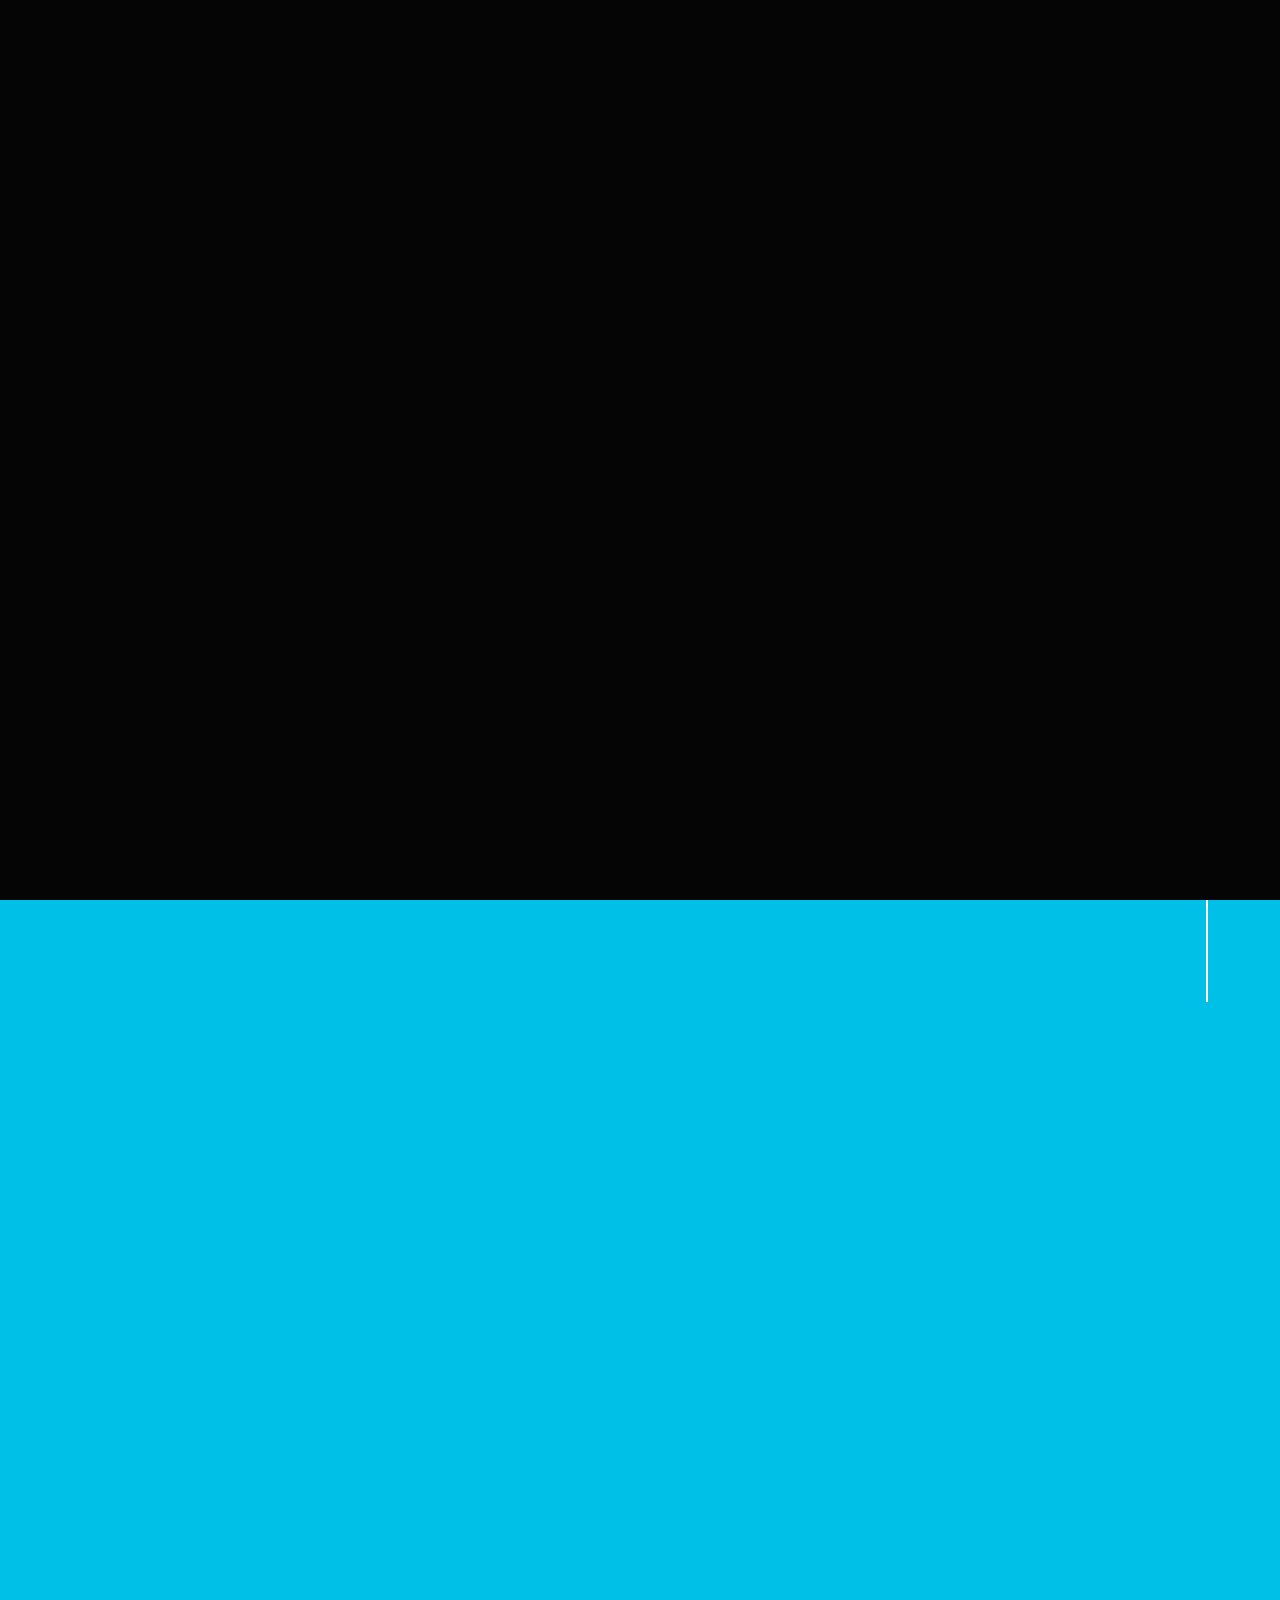
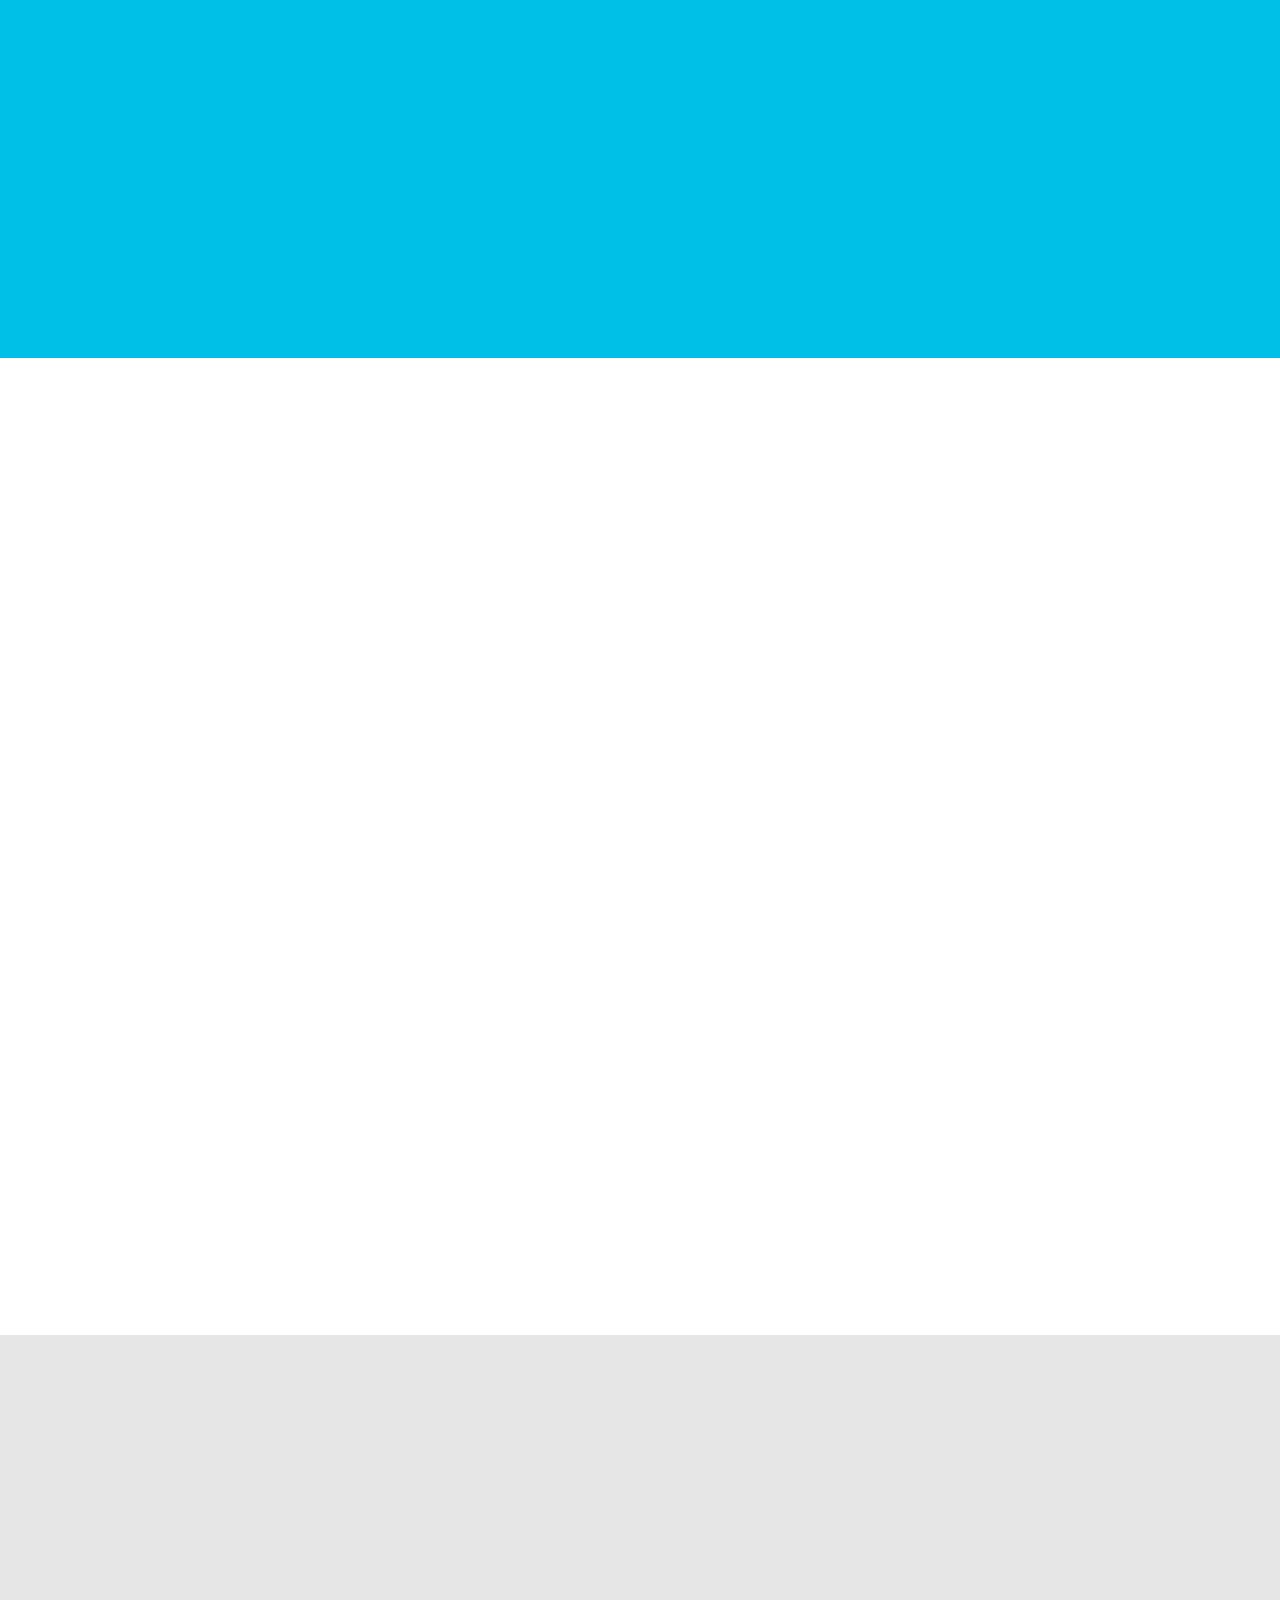
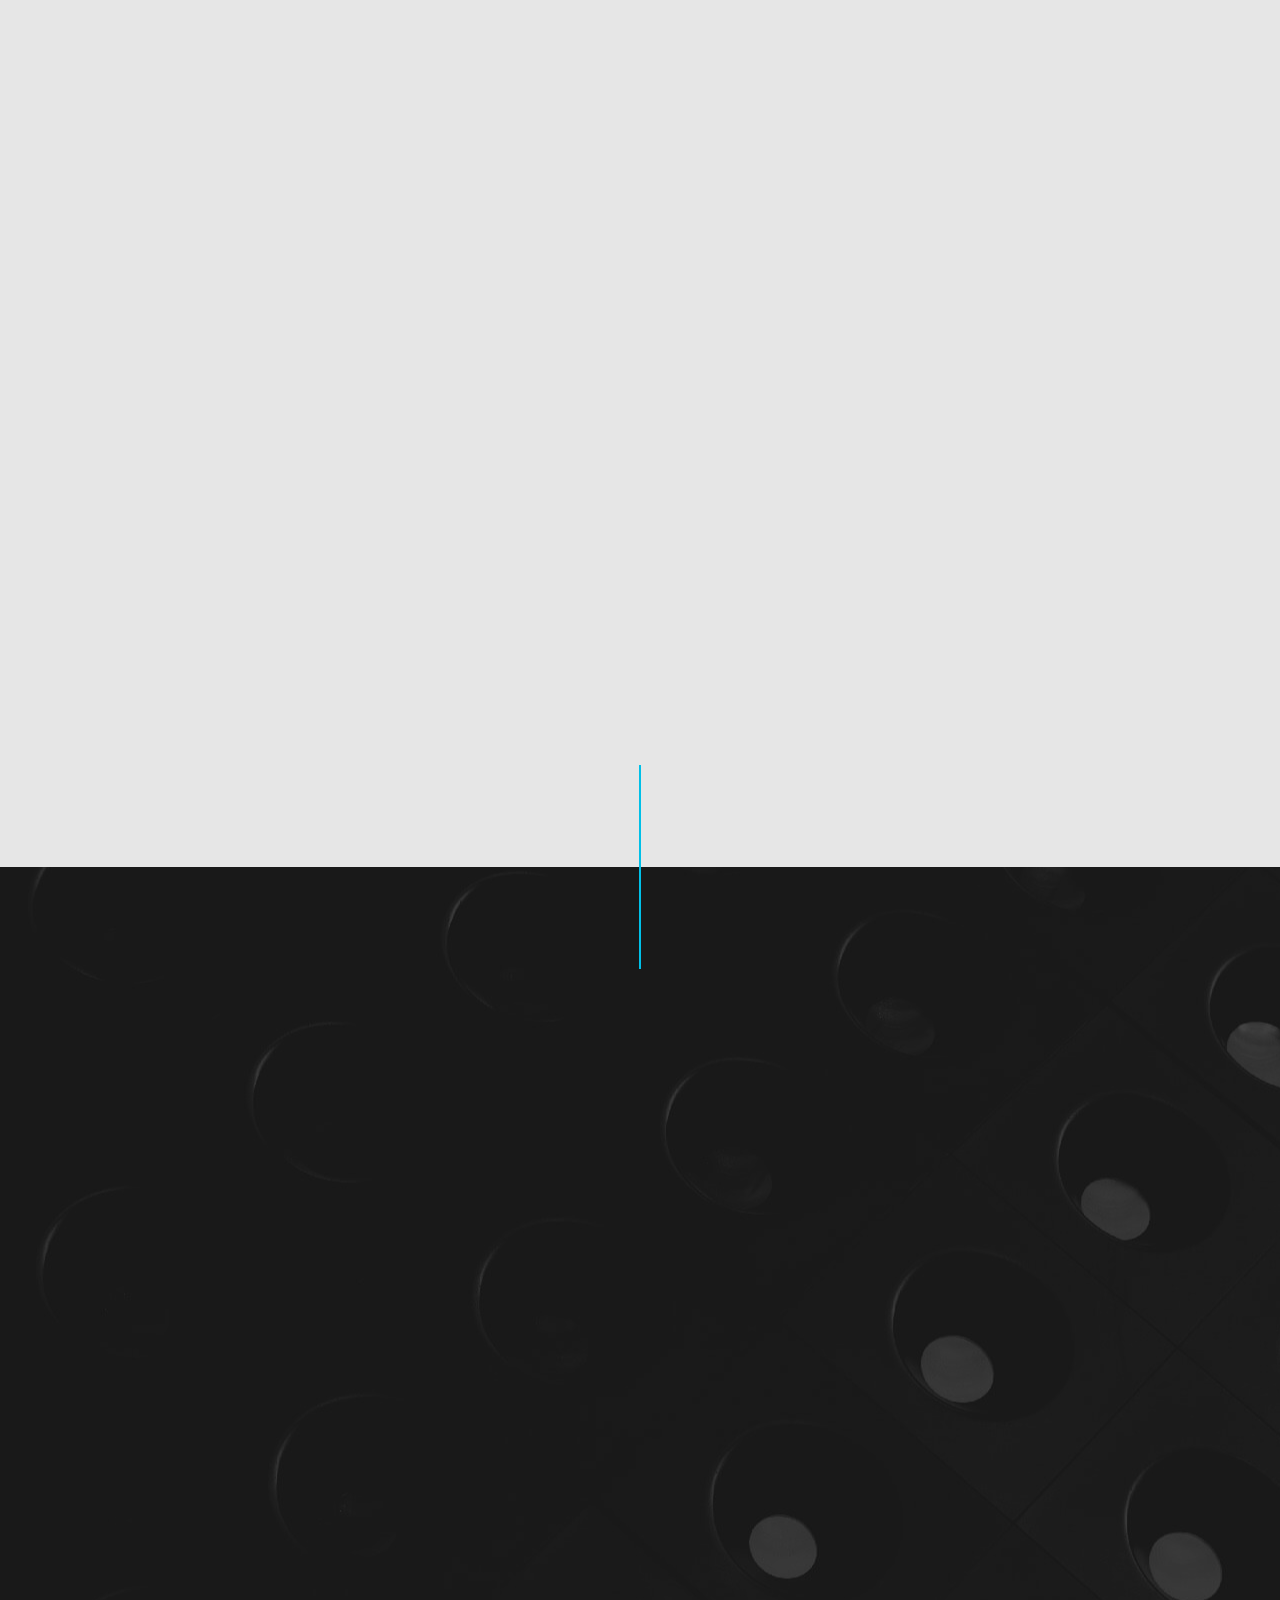
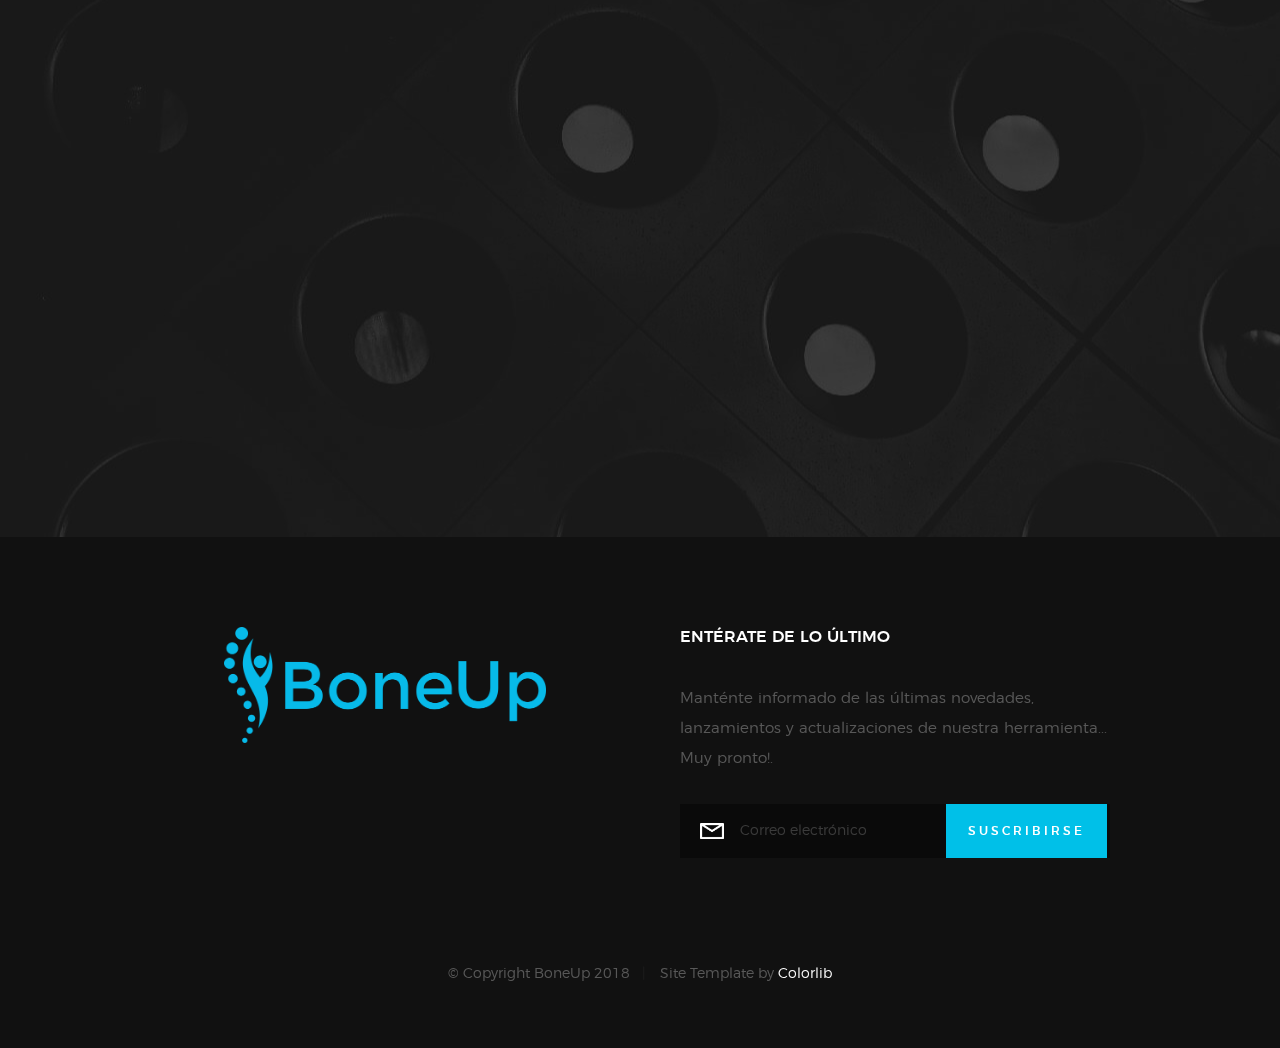
<file: index.html>
<!DOCTYPE html>
<!--[if lt IE 9 ]><html class="no-js oldie" lang="en"> <![endif]-->
<!--[if IE 9 ]><html class="no-js oldie ie9" lang="en"> <![endif]-->
<!--[if (gte IE 9)|!(IE)]><!-->
<html class="no-js" lang="en">
<!--<![endif]-->

<head>

    <!--- basic page needs
    ================================================== -->
    <meta charset="utf-8">
    <title>BoneUp</title>
    <meta name="description" content="">
    <meta name="author" content="">

    <!-- mobile specific metas
    ================================================== -->
    <meta name="viewport" content="width=device-width, initial-scale=1">

    <!-- CSS
    ================================================== -->
    <link rel="stylesheet" href="css/base.css">
    <link rel="stylesheet" href="css/vendor.css">
    <link rel="stylesheet" href="css/main.css">

    <!-- script
    ================================================== -->
    <script src="js/modernizr.js"></script>
    <script src="js/pace.min.js"></script>

    <!-- favicons
    ================================================== -->
    <link rel="shortcut icon" href="favicon.ico" type="image/x-icon">
    <link rel="icon" href="favicon.ico" type="image/x-icon">

</head>

<body id="top">

    <!-- header
    ================================================== -->
    <header class="s-header">

        <div class="header-logo">
            <a class="site-logo" href="index.html">
                <img src="images/logo.png" alt="Homepage">
            </a>
        </div>

        <nav class="header-nav">

            <a href="#0" class="header-nav__close" title="close"><span>Cerrar</span></a>

            <div class="header-nav__content">
                <h3>Navegación</h3>
                
                <ul class="header-nav__list">
                    <li class="current"><a class="smoothscroll"  href="#home" title="home">Inicio</a></li>
                    <li><a class="smoothscroll"  href="#about" title="about">Nosotros</a></li>
                    <li><a class="smoothscroll"  href="#services" title="services">Objetivo</a></li>
                    <li><a class="smoothscroll"  href="#clients" title="clients">Clientes</a></li>
                    <li><a class="smoothscroll"  href="#contact" title="contact">Contacto</a></li>
                </ul>
    
                <p>
                    Copyright (c) 2018 BoneUp<br>
                    All Rights Reserved<br>
                    <br>
                    This product is protected by copyright and distributed under
                    licenses restricting copying, distribution and decompilation.
                </p>
    
                <ul class="header-nav__social">
                    <li>
                        <a href="#"><i class="fa fa-facebook"></i></a>
                    </li>
                    <li>
                        <a href="#"><i class="fa fa-twitter"></i></a>
                    </li>
                    <li>
                        <a href="#"><i class="fa fa-instagram"></i></a>
                    </li>
                </ul>

            </div> <!-- end header-nav__content -->

        </nav>  <!-- end header-nav -->

        <a class="header-menu-toggle" href="#0">
            <span class="header-menu-text">Menú</span>
            <span class="header-menu-icon"></span>
        </a>

    </header> <!-- end s-header -->


    <!-- home
    ================================================== -->
    <section id="home" class="s-home target-section" data-parallax="scroll" data-image-src="images/home-background-img.jpg" data-natural-width=3000 data-natural-height=2000 data-position-y=center>

        <div class="overlay"></div>
        <div class="shadow-overlay"></div>

        <div class="home-content">

            <div class="row home-content__main block-1-2 block-tab-full">

                <div class="col-block">
                    <h3>Bienvenido a</h3>
                    <h3 class="bone-up">BoneUp</h3>

                    <h1>
                        Análisis ágil de  <br>
                        lesiones óseas.
                        <!--
                        We are a creative group <br>
                        of people who design <br>
                        influential brands and <br>
                        digital experiences.
                        -->
                    </h1>
                    <div class="home-content__buttons">
                        <a href="#contact" class="smoothscroll btn btn--stroke">
                            Aprender más
                        </a>
                    </div>
                </div>
                    
                <div class="col-block">
                    <h3>Video goes here.</h3>
                    <!--
                    <iframe src="https://www.youtube-nocookie.com/embed/ggFKLxAQBbc?start=37" frameborder="0" allow="autoplay; encrypted-media" allowfullscreen></iframe>
                    -->
                </div>

            </div>

            <div class="home-content__scroll">
                <a href="#about" class="scroll-link smoothscroll">
                    <span>Scroll Down</span>
                </a>
            </div>

            <div class="home-content__line"></div>

        </div> <!-- end home-content -->


        <ul class="home-social">
            <li>
                <a href="#0" target="_blank"><i class="fa fa-facebook" aria-hidden="true"></i><span>Facebook</span></a>
            </li>
            <li>
                <a href="#0"><i class="fa fa-twitter" aria-hidden="true"></i><span>Twitter</span></a>
            </li>
            <li>
                <a href="#0"><i class="fa fa-instagram" aria-hidden="true"></i><span>Instagram</span></a>
            </li>
        </ul> 
        <!-- end home-social -->

    </section> <!-- end s-home -->


    <!-- about
    ================================================== -->
    <section id='about' class="s-about">

        <div class="row section-header has-bottom-sep" data-aos="fade-up">
            <div class="col-full">
                <h3 class="subhead subhead--dark">Hola</h3>
                <h1 class="display-1 display-1--light">Somos BoneUp</h1>
            </div>
        </div> <!-- end section-header -->

        <div class="row about-desc" data-aos="fade-up">
            <div class="col-full">
                <p>
                    <!--
                    While bone injury analysis is relevant for its pretreatment, the current analysis techniques might imply a waste of time.<br>
                    We're giving a way to reduce time by introducing technologies 
                    -->
                    El análisis de lesiones óseas es de gran importancia para el correcto tratamiento de estas.<br>
                    Aún así, las métodos tradicionales pueden representar una pérdida de tiempo.<br>
                    <br>
                    BoneUp pretende reducir el tiempo de búsqueda de información en el proceso de  análisis de fracturas,<br>
                    introduciendo técnicas que aprovechan tecnologías de Modelado 3D, reconocimiento y procesamiento de imagen.
                </p>
            </div>
        </div> <!-- end about-desc -->

        <div class="row about-stats stats block-1-4 block-m-1-2 block-mob-full" data-aos="fade-up">
                
            <div class="col-block stats__col ">
                <div class="stats__count">127</div>
                <h5>Métrica 1</h5>
            </div>
            <div class="col-block stats__col">
                <div class="stats__count">1505</div>
                <h5>Métrica 2</h5>
            </div>
            <div class="col-block stats__col">
                <div class="stats__count">109</div>
                <h5>Métrica 3</h5>
            </div>
            <div class="col-block stats__col">
                <div class="stats__count">102</div>
                <h5>Métrica 4</h5> 
            </div>

        </div> <!-- end about-stats -->

        <div class="about__line"></div>

    </section> <!-- end s-about -->


    <!-- services
    ================================================== -->
    <section id='services' class="s-services">

        <div class="row section-header has-bottom-sep" data-aos="fade-up">
            <div class="col-full">
                <h3 class="subhead">Nuestro objetivo</h3>
                <h1 class="display-2">Optimizar el tiempo invertido en el análisis de fracturas comunes.</h1>
            </div>
        </div> <!-- end section-header -->
        
        <div class="row subtitle section-header" data-aos="fade-up">
            <div class="col-full">
                <h1 class="display-3">Características</h1>
            </div>
        </div>

        <div class="row services-list block-1-3 block-tab-full">

            <div class="col-block service-item" data-aos="fade-up">
                <div class="service-icon">
                    <i class="icon-earth"></i>
                </div>
                <div class="service-text">
                    <h3 class="h2">Feature 1</h3>
                    <p>
                        Content Feature 1
                    </p>
                </div>
            </div>

            <div class="col-block service-item" data-aos="fade-up">
                <div class="service-icon">
                    <i class="icon-small-screen"></i>
                </div>
                <div class="service-text">
                    <h3 class="h2">Feature 2</h3>
                    <p>
                        Content Feature 2
                    </p>
                </div>
            </div>

            <div class="col-block service-item" data-aos="fade-up">
                <div class="service-icon">
                    <i class="icon-megaphone"></i>
                </div>  
                <div class="service-text">
                    <h3 class="h2">Feature 3</h3>
                    <p>
                        Content Feature 3
                    </p>
                </div>
            </div>
        </div>

        <div class="row subtitle section-header" data-aos="fade-up">
                <div class="col-full">
                    <h1 class="display-3">Tecnologías</h1>
                </div>
        </div>

        <div class="row services-list block-1-2 block-tab-full">

            <div class="col-block service-item" data-aos="fade-up">
                <div class="service-icon">
                    <i class="icon-cube"></i>
                </div>
                <div class="service-text">
                    <h3 class="h2">Modelado 3D</h3>
                    <p>
                        Modelos en tres dimesiones interactivos que simulan lesiones óseas comunes.
                    </p>
                </div>
            </div>

            <div class="col-block service-item" data-aos="fade-up">
                <div class="service-icon">
                    <i class="icon-group"></i>
                </div>
                <div class="service-text">
                    <h3 class="h2">Reconocimiento de imagen</h3>
                    <p>
                        Reconocer y clasificar fracturas comunes mediante el procesamiento de imágenes (radiografías).
                    </p>
                </div>
            </div>

        </div> <!-- end services-list -->

    </section> <!-- end s-services -->


    <!-- clients
    ================================================== -->
    <section id="clients" class="s-clients">

        <div class="row section-header" data-aos="fade-up">
            <div class="col-full">
                <h3 class="subhead">Nuestros Clientes</h3>
                <h1 class="display-2">Para BoneUp es un honor contar con el apoyo de</h1>
            </div>
        </div> <!-- end section-header -->        

        <div class="row clients-testimonials" data-aos="fade-up">
            <div class="col-full">
                <div class="testimonials">

                    <div class="testimonials__slide">

                        <p>
                            Qui ipsam temporibus quisquam vel. Maiores eos cumque distinctio nam accusantium ipsum. 
                            Laudantium quia consequatur molestias delectus culpa facere hic dolores aperiam. Accusantium quos qui praesentium corpori.
                            Excepturi nam cupiditate culpa doloremque deleniti repellat.
                        </p>
                        <img src="images/avatars/icon-user.png" alt="Author image" class="testimonials__avatar">
                        <div class="testimonials__info">
                            <span class="testimonials__name">Oscar Sanabria</span> 
                            <span class="testimonials__pos">Cuidados intensivos</span>
                        </div>

                    </div>

                    <div class="testimonials__slide">
                        
                        <p>
                            Excepturi nam cupiditate culpa doloremque deleniti repellat. Veniam quos repellat voluptas animi adipisci.
                            Nisi eaque consequatur. Quasi voluptas eius distinctio. Atque eos maxime. Qui ipsam temporibus quisquam vel.
                        </p>
                        <img src="images/avatars/icon-user.png" alt="Author image" class="testimonials__avatar">
                        <div class="testimonials__info">
                            <span class="testimonials__name">Mario Lara</span> 
                            <span class="testimonials__pos">Radiología</span>
                        </div>

                    </div>

                    <div class="testimonials__slide">
                        
                        <p>
                            Repellat dignissimos libero. Qui sed at corrupti expedita voluptas odit. Nihil ea quia nesciunt. Ducimus aut sed ipsam.  
                            Autem eaque officia cum exercitationem sunt voluptatum accusamus. Quasi voluptas eius distinctio.
                        </p>
                        <img src="images/avatars/icon-user.png" alt="Author image" class="testimonials__avatar">
                        <div class="testimonials__info">
                            <span class="testimonials__name">Rodrigo Vargas</span> 
                            <span class="testimonials__pos">Ortopedia</span>
                        </div>

                    </div>

                </div><!-- end testimonials -->
                
            </div> <!-- end col-full -->
        </div> <!-- end client-testimonials -->

    </section> <!-- end s-clients -->


    <!-- contact
    ================================================== -->
    <section id="contact" class="s-contact">

        <div class="overlay"></div>
        <div class="contact__line"></div>

        <div class="row section-header" data-aos="fade-up">
            <div class="col-full">
                <h3 class="subhead">Contacto</h3>
                <h1 class="display-2 display-2--light">Déjanos saber lo que piensas acerca de BoneUp</h1>
            </div>
        </div>

        <div class="row contact-content" data-aos="fade-up">
            
            <div class="contact-primary">

                <h3 class="h6">Escríbenos!</h3>

                <form name="contactForm" id="contactForm" method="post" action="" novalidate="novalidate">
                    <fieldset>
    
                        <div class="form-field">
                            <input name="contactName" type="text" id="contactName" placeholder="Nombre" value="" minlength="2" required="" aria-required="true" class="full-width">
                        </div>
                        <div class="form-field">
                            <input name="contactEmail" type="email" id="contactEmail" placeholder="Correo electrónico" value="" required="" aria-required="true" class="full-width">
                        </div>
                        <div class="form-field">
                            <input name="contactSubject" type="text" id="contactSubject" placeholder="Asunto" value="" class="full-width">
                        </div>
                        <div class="form-field">
                            <textarea name="contactMessage" id="contactMessage" placeholder="Mensaje" rows="10" cols="50" required="" aria-required="true" class="full-width"></textarea>
                        </div>
                        <div class="form-field">
                            <button class="full-width btn--primary">Enviar</button>
                            <div class="submit-loader">
                                <div class="text-loader">Enviando...</div>
                                <div class="s-loader">
                                    <div class="bounce1"></div>
                                    <div class="bounce2"></div>
                                    <div class="bounce3"></div>
                                </div>
                            </div>
                        </div>
    
                    </fieldset>
                </form>

                <!-- contact-warning -->
                <div class="message-warning">
                    Algo salió mal. Por favor inténtalo nuevamente.
                </div> 
            
                <!-- contact-success -->
                <div class="message-success">
                    Gracias, tu mensaje fue enviado!. Te responderemos a la mayor brevedad posible. <br>
                </div>

            </div> <!-- end contact-primary -->

            <div class="contact-secondary">
                <div class="contact-info">

                    <h3 class="h6 hide-on-fullwidth">Información de contacto</h3>

                    <div class="cinfo">
                        <h5>Encuéntranos en</h5>
                        <p>
                            Universidad de los Andes<br>
                            Cra. 1 # 18A - 12<br>
                            Bogotá - Colombia
                        </p>
                    </div>

                    <div class="cinfo">
                        <h5>Escríbenos a</h5>
                        <p>
                            infoboneup@gmail.com<br>
                        </p>
                    </div>

                    <!--
                    <div class="cinfo">
                        <h5>Llámanos a</h5>
                        <p>
                            Phone: (+63) 555 1212<br>
                            Mobile: (+63) 555 0100<br>
                            Fax: (+63) 555 0101
                        </p>
                    </div>
                    -->

                    <div class"cinfo">
                        <h5>Síguenos en</h5>
                        <ul class="contact-social">
                                <li>
                                    <a href="#"><i class="fa fa-facebook" aria-hidden="true"></i></a>
                                </li>
                                <li>
                                    <a href="#"><i class="fa fa-twitter" aria-hidden="true"></i></a>
                                </li>
                                <li>
                                    <a href="#"><i class="fa fa-instagram" aria-hidden="true"></i></a>
                                </li>
                        </ul>
                    </div>
                     <!-- end contact-social -->

                </div> <!-- end contact-info -->
            </div> <!-- end contact-secondary -->

        </div> <!-- end contact-content -->

    </section> <!-- end s-contact -->


    <!-- footer
    ================================================== -->
    <footer>

        <div class="row footer-main">

            <div class="col-six tab-full left footer-desc">

                <div class="footer-logo">
                    <a class="footer-site-logo" href="#">
                        <img src="images/logo-footer.png" alt="Footer">
                    </a>
                </div>

            </div>

            <div class="col-six tab-full right footer-subscribe">

                <h4>Entérate de lo último</h4>
                <p>
                    Manténte informado de las últimas novedades, lanzamientos y actualizaciones de nuestra herramienta... Muy pronto!.
                </p>

                <div class="subscribe-form">
                    <form id="mc-form" class="group" novalidate="true">
                        <input type="email" value="" name="EMAIL" class="email" id="mc-email" placeholder="Correo electrónico" required="">
                        <input type="submit" name="subscribe" value="Suscribirse">
                        <label for="mc-email" class="subscribe-message"></label>
                    </form>
                </div>

            </div>

        </div> <!-- end footer-main -->

        <div class="row footer-bottom">

            <div class="col-twelve">
                <div class="copyright">
                    <span>© Copyright BoneUp 2018</span> 
                    <span>Site Template by <a href="https://www.colorlib.com/">Colorlib</a></span>	
                </div>

                <div class="go-top">
                    <a class="smoothscroll" title="Back to Top" href="#top"><i class="icon-arrow-up" aria-hidden="true"></i></a>
                </div>
            </div>

        </div> <!-- end footer-bottom -->

    </footer> <!-- end footer -->


    <!-- preloader
    ================================================== -->
    <div id="preloader">
        <div id="loader">
            <div class="line-scale-pulse-out">
                <div></div>
                <div></div>
                <div></div>
                <div></div>
                <div></div>
            </div>
        </div>
    </div>


    <!-- Java Script
    ================================================== -->
    <script src="js/jquery-3.2.1.min.js"></script>
    <script src="js/plugins.js"></script>
    <script src="js/main.js"></script>

</body>

</html>
</file>
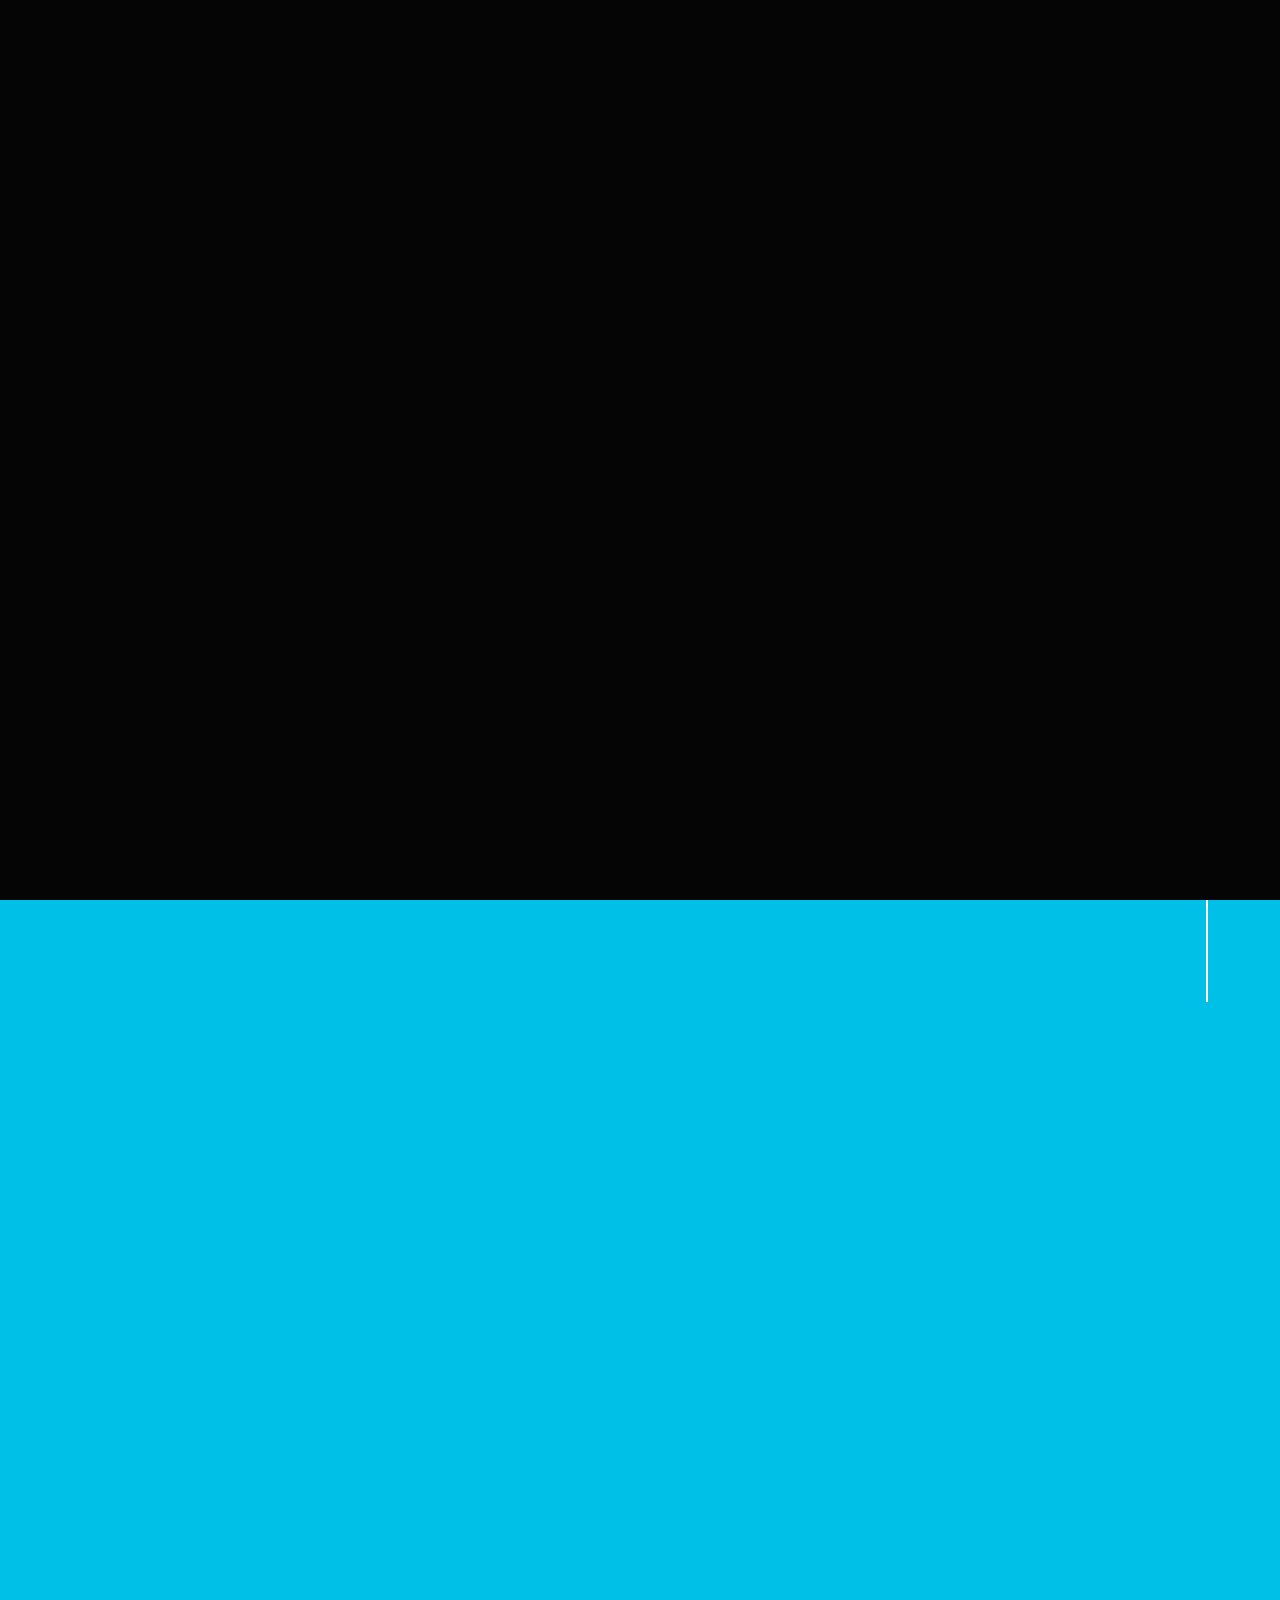
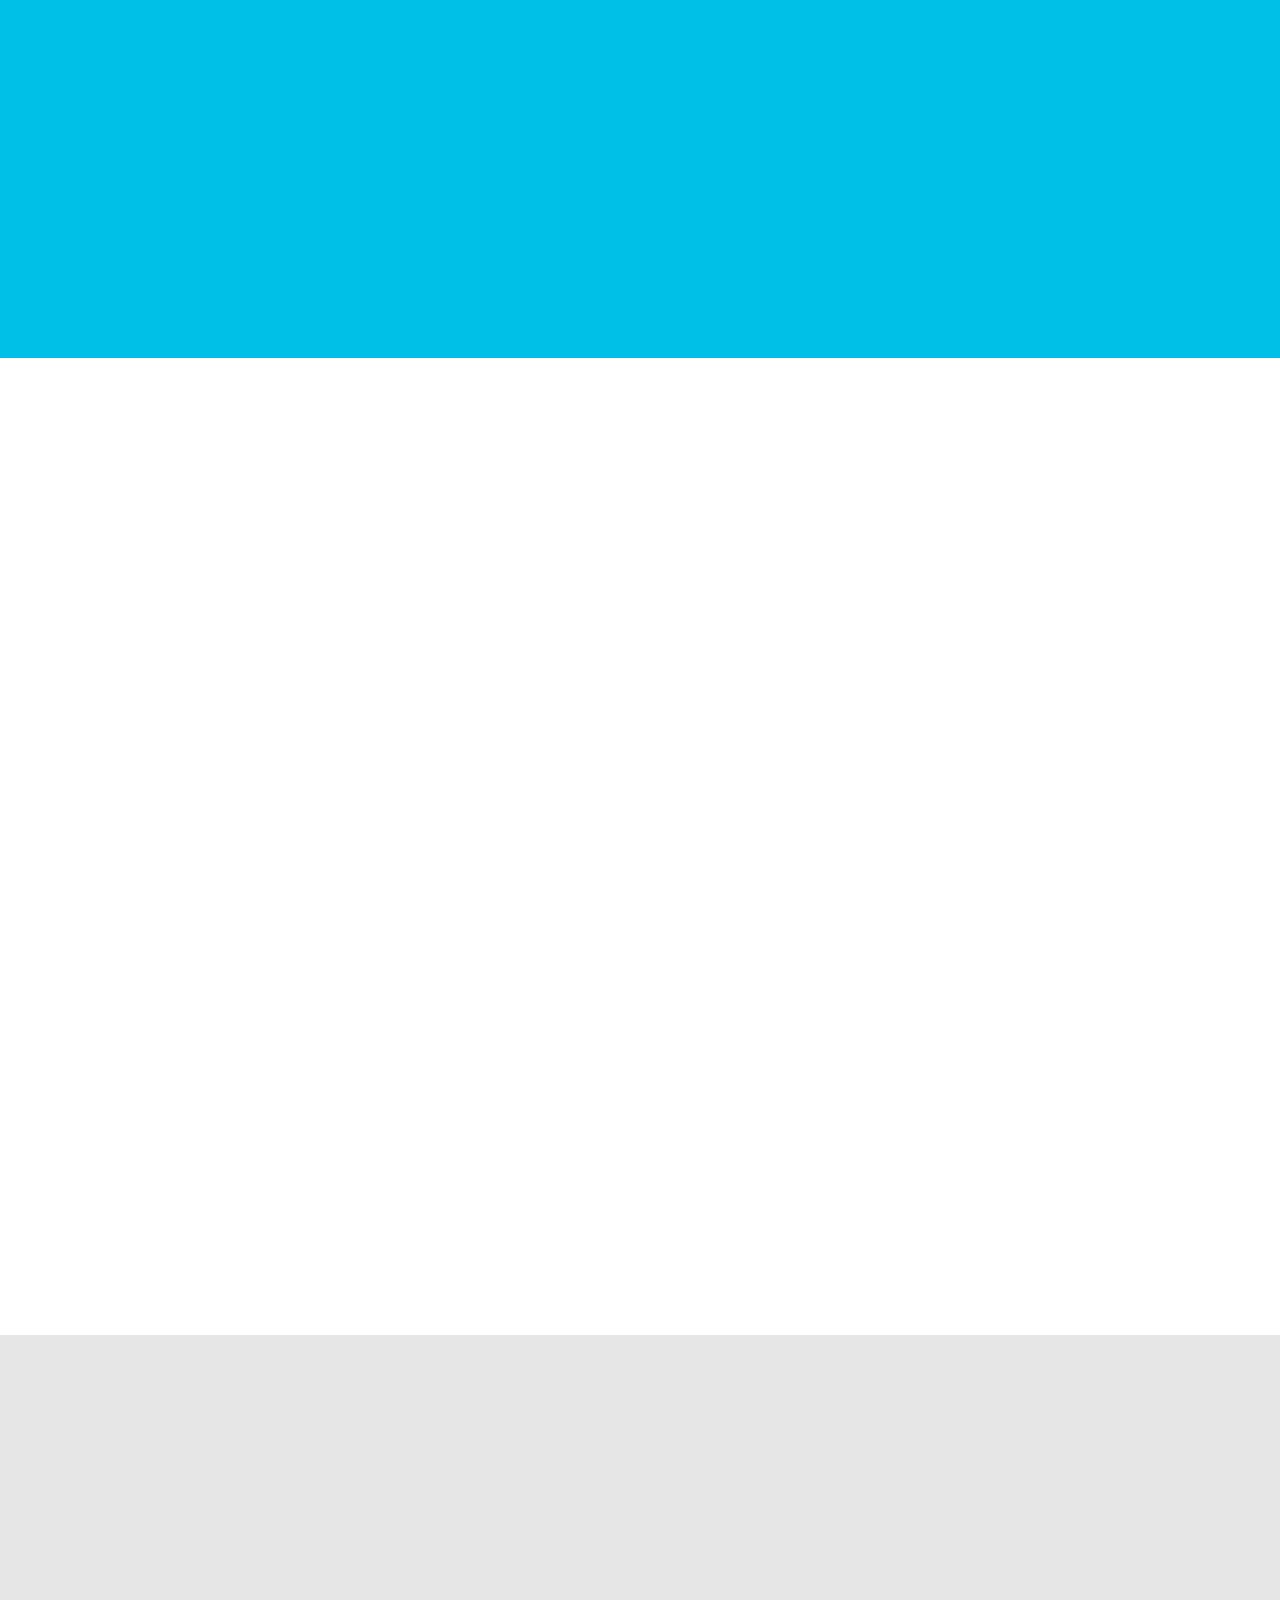
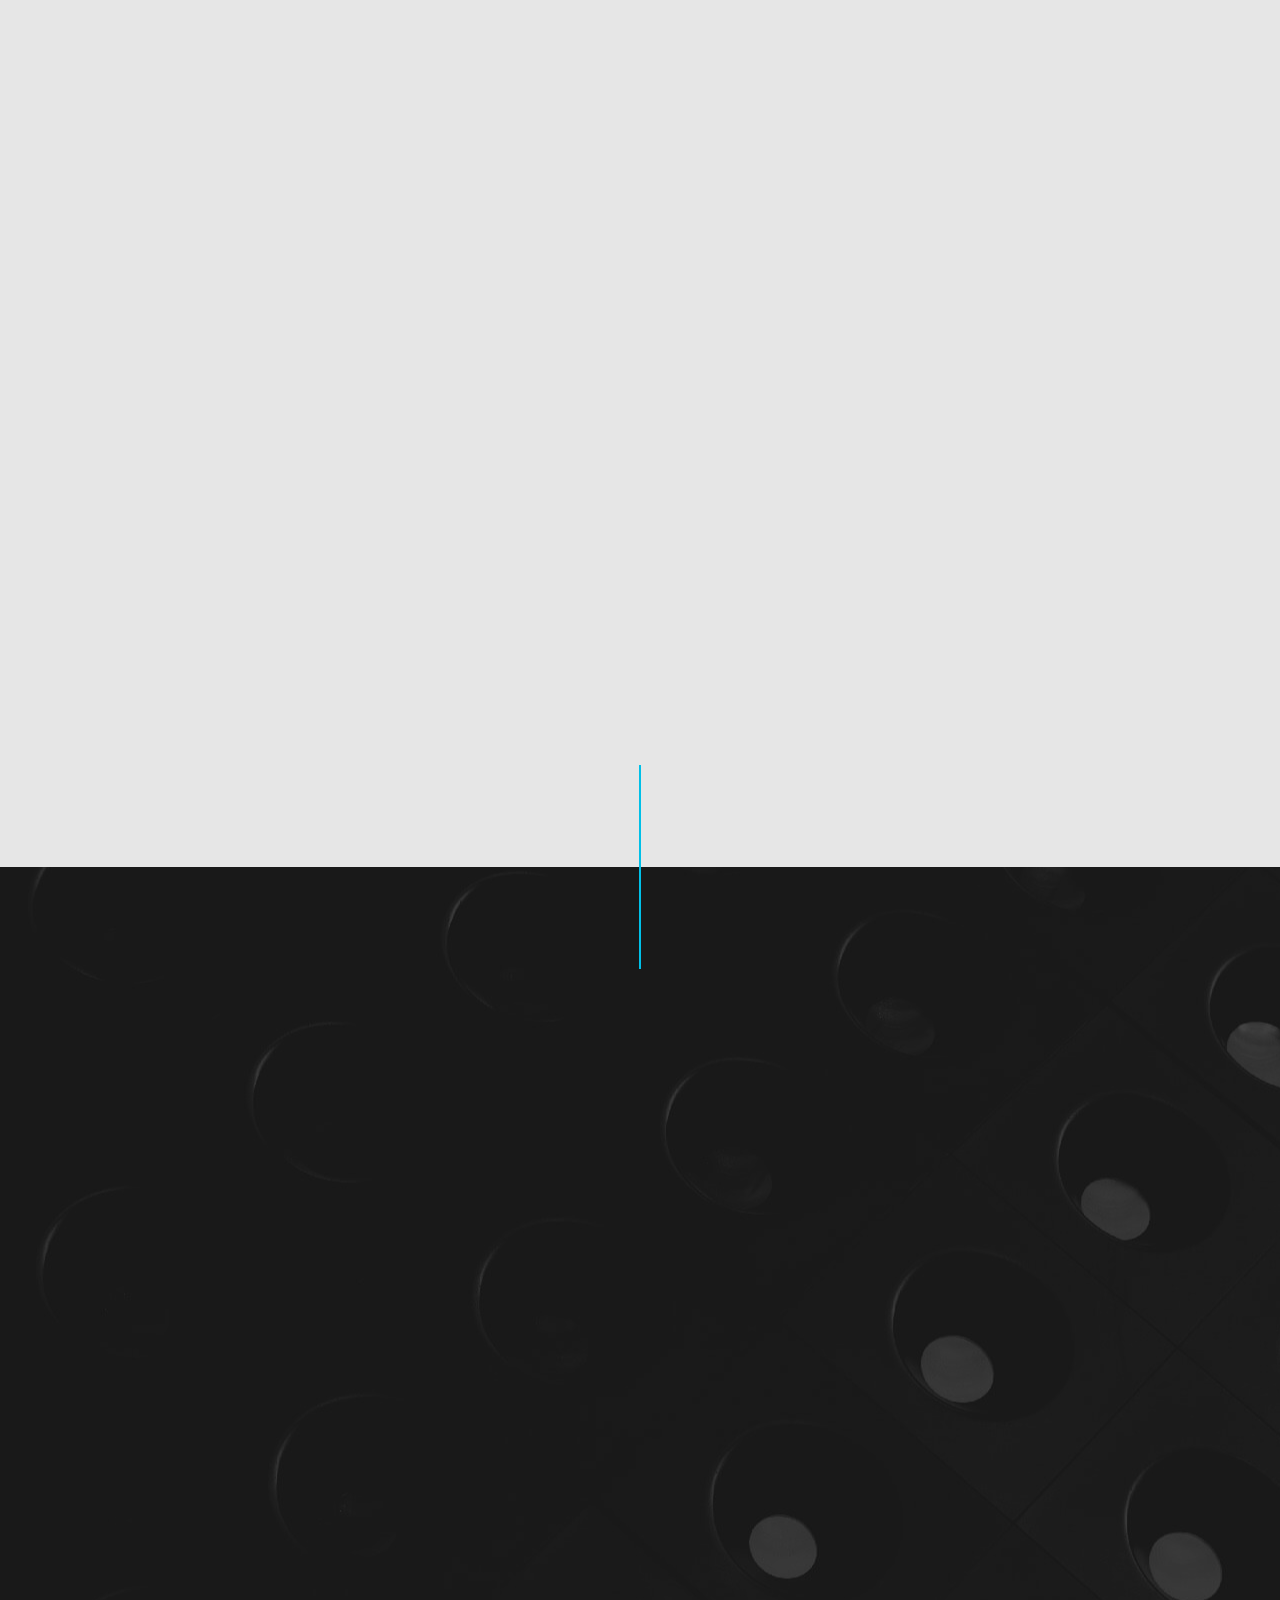
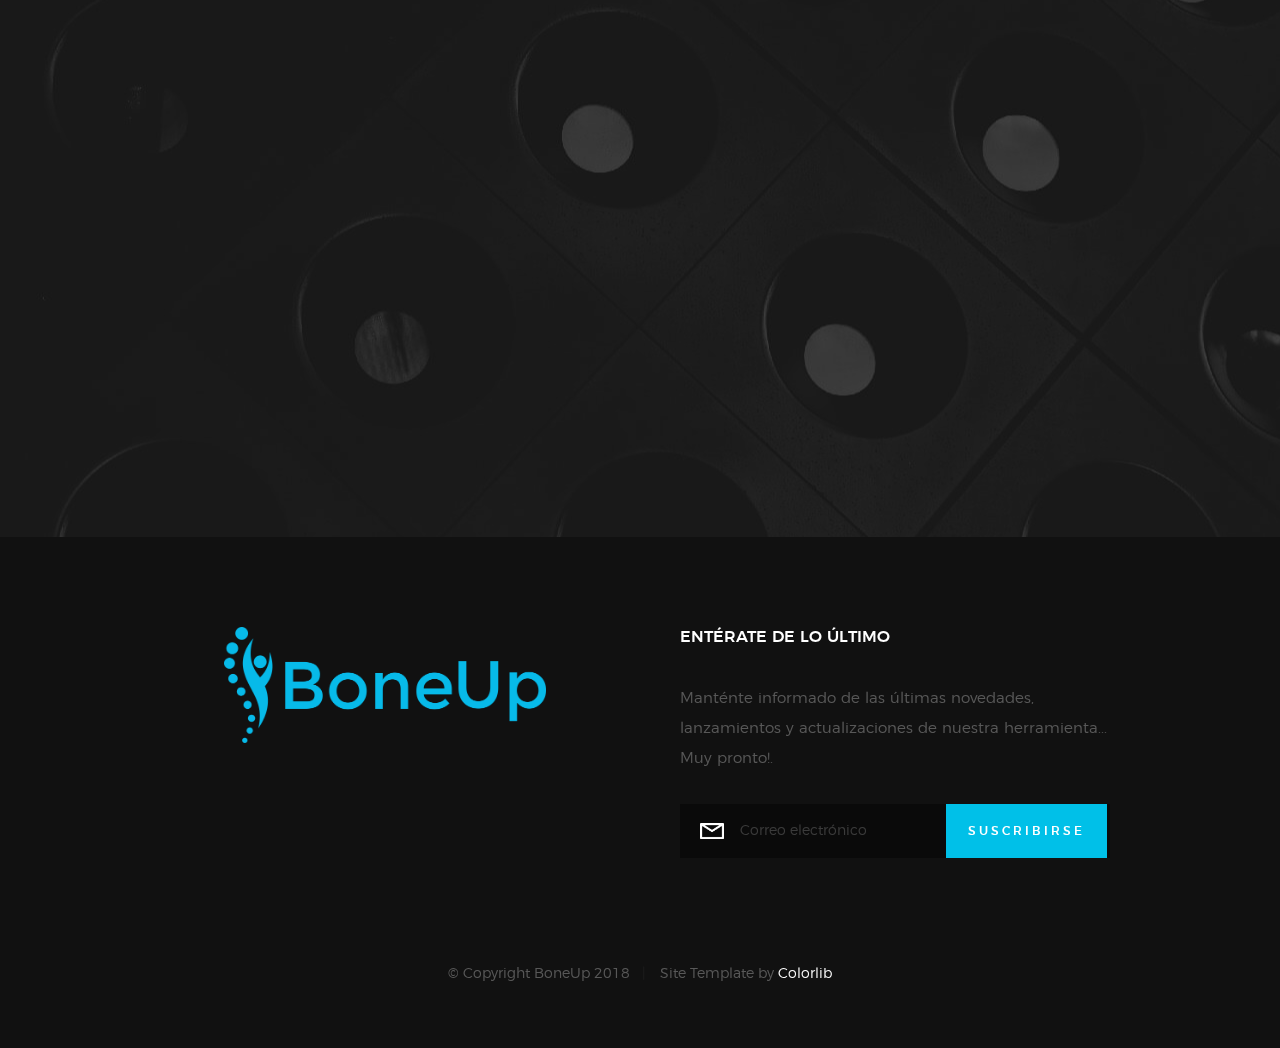
<file: home.html>
<!DOCTYPE html>
<!--[if lt IE 9 ]><html class="no-js oldie" lang="en"> <![endif]-->
<!--[if IE 9 ]><html class="no-js oldie ie9" lang="en"> <![endif]-->
<!--[if (gte IE 9)|!(IE)]><!-->
<html class="no-js" lang="en">
<!--<![endif]-->

<head>

    <!--- basic page needs
    ================================================== -->
    <meta charset="utf-8">
    <title>BoneUp</title>
    <meta name="description" content="">
    <meta name="author" content="">

    <!-- mobile specific metas
    ================================================== -->
    <meta name="viewport" content="width=device-width, initial-scale=1">

    <!-- CSS
    ================================================== -->
    <link rel="stylesheet" href="css/base.css">
    <link rel="stylesheet" href="css/vendor.css">
    <link rel="stylesheet" href="css/main.css">

    <!-- script
    ================================================== -->
    <script src="js/modernizr.js"></script>
    <script src="js/pace.min.js"></script>

    <!-- favicons
    ================================================== -->
    <link rel="shortcut icon" href="favicon.ico" type="image/x-icon">
    <link rel="icon" href="favicon.ico" type="image/x-icon">

</head>

<body id="top">

    <!-- header
    ================================================== -->
    <header class="s-header">

        <div class="header-logo">
            <a class="site-logo" href="home.html">
                <img src="images/logo.png" alt="Homepage">
            </a>
        </div>

        <nav class="header-nav">

            <a href="#0" class="header-nav__close" title="close"><span>Cerrar</span></a>

            <div class="header-nav__content">
                <h3>Navegación</h3>
                
                <ul class="header-nav__list">
                    <li class="current"><a class="smoothscroll"  href="#home" title="home">Inicio</a></li>
                    <li><a class="smoothscroll"  href="#about" title="about">Nosotros</a></li>
                    <li><a class="smoothscroll"  href="#services" title="services">Objetivo</a></li>
                    <li><a class="smoothscroll"  href="#clients" title="clients">Clientes</a></li>
                    <li><a class="smoothscroll"  href="#contact" title="contact">Contacto</a></li>
                </ul>
    
                <p>
                    Copyright (c) 2018 BoneUp<br>
                    All Rights Reserved<br>
                    <br>
                    This product is protected by copyright and distributed under
                    licenses restricting copying, distribution and decompilation.
                </p>
    
                <ul class="header-nav__social">
                    <li>
                        <a href="#"><i class="fa fa-facebook"></i></a>
                    </li>
                    <li>
                        <a href="#"><i class="fa fa-twitter"></i></a>
                    </li>
                    <li>
                        <a href="#"><i class="fa fa-instagram"></i></a>
                    </li>
                </ul>

            </div> <!-- end header-nav__content -->

        </nav>  <!-- end header-nav -->

        <a class="header-menu-toggle" href="#0">
            <span class="header-menu-text">Menú</span>
            <span class="header-menu-icon"></span>
        </a>

    </header> <!-- end s-header -->


    <!-- home
    ================================================== -->
    <section id="home" class="s-home target-section" data-parallax="scroll" data-image-src="images/home-background-img.jpg" data-natural-width=3000 data-natural-height=2000 data-position-y=center>

        <div class="overlay"></div>
        <div class="shadow-overlay"></div>

        <div class="home-content">

            <div class="row home-content__main block-1-2 block-tab-full">

                <div class="col-block">
                    <h3>Bienvenido a</h3>
                    <h3 class="bone-up">BoneUp</h3>

                    <h1>
                        Análisis ágil de  <br>
                        lesiones óseas.
                        <!--
                        We are a creative group <br>
                        of people who design <br>
                        influential brands and <br>
                        digital experiences.
                        -->
                    </h1>
                    <div class="home-content__buttons">
                        <a href="#contact" class="smoothscroll btn btn--stroke">
                            Aprender más
                        </a>
                    </div>
                </div>
                    
                <div class="col-block">
                    <h3>Video goes here.</h3>
                    <!--
                    <iframe src="https://www.youtube-nocookie.com/embed/ggFKLxAQBbc?start=37" frameborder="0" allow="autoplay; encrypted-media" allowfullscreen></iframe>
                    -->
                </div>

            </div>

            <div class="home-content__scroll">
                <a href="#about" class="scroll-link smoothscroll">
                    <span>Scroll Down</span>
                </a>
            </div>

            <div class="home-content__line"></div>

        </div> <!-- end home-content -->


        <ul class="home-social">
            <li>
                <a href="#0" target="_blank"><i class="fa fa-facebook" aria-hidden="true"></i><span>Facebook</span></a>
            </li>
            <li>
                <a href="#0"><i class="fa fa-twitter" aria-hidden="true"></i><span>Twitter</span></a>
            </li>
            <li>
                <a href="#0"><i class="fa fa-instagram" aria-hidden="true"></i><span>Instagram</span></a>
            </li>
        </ul> 
        <!-- end home-social -->

    </section> <!-- end s-home -->


    <!-- about
    ================================================== -->
    <section id='about' class="s-about">

        <div class="row section-header has-bottom-sep" data-aos="fade-up">
            <div class="col-full">
                <h3 class="subhead subhead--dark">Hola</h3>
                <h1 class="display-1 display-1--light">Somos BoneUp</h1>
            </div>
        </div> <!-- end section-header -->

        <div class="row about-desc" data-aos="fade-up">
            <div class="col-full">
                <p>
                    <!--
                    While bone injury analysis is relevant for its pretreatment, the current analysis techniques might imply a waste of time.<br>
                    We're giving a way to reduce time by introducing technologies 
                    -->
                    El análisis de lesiones óseas es de gran importancia para el correcto tratamiento de estas.<br>
                    Aún así, las métodos tradicionales pueden representar una pérdida de tiempo.<br>
                    <br>
                    BoneUp pretende reducir el tiempo de búsqueda de información en el proceso de  análisis de fracturas,<br>
                    introduciendo técnicas que aprovechan tecnologías de Modelado 3D, reconocimiento y procesamiento de imagen.
                </p>
            </div>
        </div> <!-- end about-desc -->

        <div class="row about-stats stats block-1-4 block-m-1-2 block-mob-full" data-aos="fade-up">
                
            <div class="col-block stats__col ">
                <div class="stats__count">127</div>
                <h5>Métrica 1</h5>
            </div>
            <div class="col-block stats__col">
                <div class="stats__count">1505</div>
                <h5>Métrica 2</h5>
            </div>
            <div class="col-block stats__col">
                <div class="stats__count">109</div>
                <h5>Métrica 3</h5>
            </div>
            <div class="col-block stats__col">
                <div class="stats__count">102</div>
                <h5>Métrica 4</h5> 
            </div>

        </div> <!-- end about-stats -->

        <div class="about__line"></div>

    </section> <!-- end s-about -->


    <!-- services
    ================================================== -->
    <section id='services' class="s-services">

        <div class="row section-header has-bottom-sep" data-aos="fade-up">
            <div class="col-full">
                <h3 class="subhead">Nuestro objetivo</h3>
                <h1 class="display-2">Optimizar el tiempo invertido en el análisis de fracturas comunes.</h1>
            </div>
        </div> <!-- end section-header -->
        
        <div class="row subtitle section-header" data-aos="fade-up">
            <div class="col-full">
                <h1 class="display-3">Características</h1>
            </div>
        </div>

        <div class="row services-list block-1-3 block-tab-full">

            <div class="col-block service-item" data-aos="fade-up">
                <div class="service-icon">
                    <i class="icon-earth"></i>
                </div>
                <div class="service-text">
                    <h3 class="h2">Feature 1</h3>
                    <p>
                        Content Feature 1
                    </p>
                </div>
            </div>

            <div class="col-block service-item" data-aos="fade-up">
                <div class="service-icon">
                    <i class="icon-small-screen"></i>
                </div>
                <div class="service-text">
                    <h3 class="h2">Feature 2</h3>
                    <p>
                        Content Feature 2
                    </p>
                </div>
            </div>

            <div class="col-block service-item" data-aos="fade-up">
                <div class="service-icon">
                    <i class="icon-megaphone"></i>
                </div>  
                <div class="service-text">
                    <h3 class="h2">Feature 3</h3>
                    <p>
                        Content Feature 3
                    </p>
                </div>
            </div>
        </div>

        <div class="row subtitle section-header" data-aos="fade-up">
                <div class="col-full">
                    <h1 class="display-3">Tecnologías</h1>
                </div>
        </div>

        <div class="row services-list block-1-2 block-tab-full">

            <div class="col-block service-item" data-aos="fade-up">
                <div class="service-icon">
                    <i class="icon-cube"></i>
                </div>
                <div class="service-text">
                    <h3 class="h2">Modelado 3D</h3>
                    <p>
                        Modelos en tres dimesiones interactivos que simulan lesiones óseas comunes.
                    </p>
                </div>
            </div>

            <div class="col-block service-item" data-aos="fade-up">
                <div class="service-icon">
                    <i class="icon-group"></i>
                </div>
                <div class="service-text">
                    <h3 class="h2">Reconocimiento de imagen</h3>
                    <p>
                        Reconocer y clasificar fracturas comunes mediante el procesamiento de imágenes (radiografías).
                    </p>
                </div>
            </div>

        </div> <!-- end services-list -->

    </section> <!-- end s-services -->


    <!-- clients
    ================================================== -->
    <section id="clients" class="s-clients">

        <div class="row section-header" data-aos="fade-up">
            <div class="col-full">
                <h3 class="subhead">Nuestros Clientes</h3>
                <h1 class="display-2">Para BoneUp es un honor contar con el apoyo de</h1>
            </div>
        </div> <!-- end section-header -->        

        <div class="row clients-testimonials" data-aos="fade-up">
            <div class="col-full">
                <div class="testimonials">

                    <div class="testimonials__slide">

                        <p>
                            Qui ipsam temporibus quisquam vel. Maiores eos cumque distinctio nam accusantium ipsum. 
                            Laudantium quia consequatur molestias delectus culpa facere hic dolores aperiam. Accusantium quos qui praesentium corpori.
                            Excepturi nam cupiditate culpa doloremque deleniti repellat.
                        </p>
                        <img src="images/avatars/icon-user.png" alt="Author image" class="testimonials__avatar">
                        <div class="testimonials__info">
                            <span class="testimonials__name">Oscar Sanabria</span> 
                            <span class="testimonials__pos">Cuidados intensivos</span>
                        </div>

                    </div>

                    <div class="testimonials__slide">
                        
                        <p>
                            Excepturi nam cupiditate culpa doloremque deleniti repellat. Veniam quos repellat voluptas animi adipisci.
                            Nisi eaque consequatur. Quasi voluptas eius distinctio. Atque eos maxime. Qui ipsam temporibus quisquam vel.
                        </p>
                        <img src="images/avatars/icon-user.png" alt="Author image" class="testimonials__avatar">
                        <div class="testimonials__info">
                            <span class="testimonials__name">Mario Lara</span> 
                            <span class="testimonials__pos">Radiología</span>
                        </div>

                    </div>

                    <div class="testimonials__slide">
                        
                        <p>
                            Repellat dignissimos libero. Qui sed at corrupti expedita voluptas odit. Nihil ea quia nesciunt. Ducimus aut sed ipsam.  
                            Autem eaque officia cum exercitationem sunt voluptatum accusamus. Quasi voluptas eius distinctio.
                        </p>
                        <img src="images/avatars/icon-user.png" alt="Author image" class="testimonials__avatar">
                        <div class="testimonials__info">
                            <span class="testimonials__name">Rodrigo Vargas</span> 
                            <span class="testimonials__pos">Ortopedia</span>
                        </div>

                    </div>

                </div><!-- end testimonials -->
                
            </div> <!-- end col-full -->
        </div> <!-- end client-testimonials -->

    </section> <!-- end s-clients -->


    <!-- contact
    ================================================== -->
    <section id="contact" class="s-contact">

        <div class="overlay"></div>
        <div class="contact__line"></div>

        <div class="row section-header" data-aos="fade-up">
            <div class="col-full">
                <h3 class="subhead">Contacto</h3>
                <h1 class="display-2 display-2--light">Déjanos saber lo que piensas acerca de BoneUp</h1>
            </div>
        </div>

        <div class="row contact-content" data-aos="fade-up">
            
            <div class="contact-primary">

                <h3 class="h6">Escríbenos!</h3>

                <form name="contactForm" id="contactForm" method="post" action="" novalidate="novalidate">
                    <fieldset>
    
                        <div class="form-field">
                            <input name="contactName" type="text" id="contactName" placeholder="Nombre" value="" minlength="2" required="" aria-required="true" class="full-width">
                        </div>
                        <div class="form-field">
                            <input name="contactEmail" type="email" id="contactEmail" placeholder="Correo electrónico" value="" required="" aria-required="true" class="full-width">
                        </div>
                        <div class="form-field">
                            <input name="contactSubject" type="text" id="contactSubject" placeholder="Asunto" value="" class="full-width">
                        </div>
                        <div class="form-field">
                            <textarea name="contactMessage" id="contactMessage" placeholder="Mensaje" rows="10" cols="50" required="" aria-required="true" class="full-width"></textarea>
                        </div>
                        <div class="form-field">
                            <button class="full-width btn--primary">Enviar</button>
                            <div class="submit-loader">
                                <div class="text-loader">Enviando...</div>
                                <div class="s-loader">
                                    <div class="bounce1"></div>
                                    <div class="bounce2"></div>
                                    <div class="bounce3"></div>
                                </div>
                            </div>
                        </div>
    
                    </fieldset>
                </form>

                <!-- contact-warning -->
                <div class="message-warning">
                    Algo salió mal. Por favor inténtalo nuevamente.
                </div> 
            
                <!-- contact-success -->
                <div class="message-success">
                    Gracias, tu mensaje fue enviado!. Te responderemos a la mayor brevedad posible. <br>
                </div>

            </div> <!-- end contact-primary -->

            <div class="contact-secondary">
                <div class="contact-info">

                    <h3 class="h6 hide-on-fullwidth">Información de contacto</h3>

                    <div class="cinfo">
                        <h5>Encuéntranos en</h5>
                        <p>
                            Universidad de los Andes<br>
                            Cra. 1 # 18A - 12<br>
                            Bogotá - Colombia
                        </p>
                    </div>

                    <div class="cinfo">
                        <h5>Escríbenos a</h5>
                        <p>
                            infoboneup@gmail.com<br>
                        </p>
                    </div>

                    <!--
                    <div class="cinfo">
                        <h5>Llámanos a</h5>
                        <p>
                            Phone: (+63) 555 1212<br>
                            Mobile: (+63) 555 0100<br>
                            Fax: (+63) 555 0101
                        </p>
                    </div>
                    -->

                    <div class"cinfo">
                        <h5>Síguenos en</h5>
                        <ul class="contact-social">
                                <li>
                                    <a href="#"><i class="fa fa-facebook" aria-hidden="true"></i></a>
                                </li>
                                <li>
                                    <a href="#"><i class="fa fa-twitter" aria-hidden="true"></i></a>
                                </li>
                                <li>
                                    <a href="#"><i class="fa fa-instagram" aria-hidden="true"></i></a>
                                </li>
                        </ul>
                    </div>
                     <!-- end contact-social -->

                </div> <!-- end contact-info -->
            </div> <!-- end contact-secondary -->

        </div> <!-- end contact-content -->

    </section> <!-- end s-contact -->


    <!-- footer
    ================================================== -->
    <footer>

        <div class="row footer-main">

            <div class="col-six tab-full left footer-desc">

                <div class="footer-logo">
                    <a class="footer-site-logo" href="#">
                        <img src="images/logo-footer.png" alt="Footer">
                    </a>
                </div>

            </div>

            <div class="col-six tab-full right footer-subscribe">

                <h4>Entérate de lo último</h4>
                <p>
                    Manténte informado de las últimas novedades, lanzamientos y actualizaciones de nuestra herramienta... Muy pronto!.
                </p>

                <div class="subscribe-form">
                    <form id="mc-form" class="group" novalidate="true">
                        <input type="email" value="" name="EMAIL" class="email" id="mc-email" placeholder="Correo electrónico" required="">
                        <input type="submit" name="subscribe" value="Suscribirse">
                        <label for="mc-email" class="subscribe-message"></label>
                    </form>
                </div>

            </div>

        </div> <!-- end footer-main -->

        <div class="row footer-bottom">

            <div class="col-twelve">
                <div class="copyright">
                    <span>© Copyright BoneUp 2018</span> 
                    <span>Site Template by <a href="https://www.colorlib.com/">Colorlib</a></span>	
                </div>

                <div class="go-top">
                    <a class="smoothscroll" title="Back to Top" href="#top"><i class="icon-arrow-up" aria-hidden="true"></i></a>
                </div>
            </div>

        </div> <!-- end footer-bottom -->

    </footer> <!-- end footer -->


    <!-- preloader
    ================================================== -->
    <div id="preloader">
        <div id="loader">
            <div class="line-scale-pulse-out">
                <div></div>
                <div></div>
                <div></div>
                <div></div>
                <div></div>
            </div>
        </div>
    </div>


    <!-- Java Script
    ================================================== -->
    <script src="js/jquery-3.2.1.min.js"></script>
    <script src="js/plugins.js"></script>
    <script src="js/main.js"></script>

</body>

</html>
</file>
<file: css/base.css>
/* =================================================================== 
 *
 *  Glint Template v1.0 Base Stylesheet
 *  11-20-2017
 *  ------------------------------------------------------------------
 *
 *  TOC:
 *  # imports 
 *  # normalize
 *  # basic/base setup styles
 *      ## Media
 *      ## Typography resets 
 *      ## links
 *      ## inputs
 *  # grid
 *      ## medium size devices
 *      ## tablets
 *      ## mobile devices
 *      ## small mobile devices
 *  # block grids
 *      ## medium size devices
 *      ## tablets
 *      ## mobile devices
 *      ## small mobile devices
 *  # MISC
 *
 * =================================================================== */


/* ===================================================================
 * # imports 
 *
 * ------------------------------------------------------------------- */
@import url("font-awesome/css/font-awesome.min.css");
@import url("micons/micons.css");
@import url("fonts.css");


/* ===================================================================
 * # normalize
 * normalize.css v5.0.0 | MIT License | 
 * github.com/necolas/normalize.css
 *
 * ------------------------------------------------------------------- */
html {
    font-family: sans-serif;
    line-height: 1.15;
    -ms-text-size-adjust: 100%;
    -webkit-text-size-adjust: 100%;
}

body {
    margin: 0;
}

article,
aside,
footer,
header,
nav,
section {
    display: block;
}

h1 {
    font-size: 2em;
    margin: 0.67em 0;
}

figcaption,
figure,
main {
    display: block;
}

figure {
    margin: 1em 40px;
}

hr {
    box-sizing: content-box;
    height: 0;
    overflow: visible;
}

pre {
    font-family: monospace, monospace;
    font-size: 1em;
}

a {
    background-color: transparent;
    -webkit-text-decoration-skip: objects;
}

a:active,
a:hover {
    outline-width: 0;
}

abbr[title] {
    border-bottom: none;
    text-decoration: underline;
    text-decoration: underline dotted;
}

b,
strong {
    font-weight: inherit;
}

b,
strong {
    font-weight: bolder;
}

code,
kbd,
samp {
    font-family: monospace, monospace;
    font-size: 1em;
}

dfn {
    font-style: italic;
}

mark {
    background-color: #ff0;
    color: #000;
}

small {
    font-size: 80%;
}

sub,
sup {
    font-size: 75%;
    line-height: 0;
    position: relative;
    vertical-align: baseline;
}

sub {
    bottom: -0.25em;
}

sup {
    top: -0.5em;
}

audio,
video {
    display: inline-block;
}

audio:not([controls]) {
    display: none;
    height: 0;
}

img {
    border-style: none;
}

svg:not(:root) {
    overflow: hidden;
}

button,
input,
optgroup,
select,
textarea {
    font-family: sans-serif;
    font-size: 100%;
    line-height: 1.15;
    margin: 0;
}

button,
input {
    overflow: visible;
}

button,
select {
    text-transform: none;
}

button,
html [type="button"],
[type="reset"],
[type="submit"] {
    -webkit-appearance: button;
}

button::-moz-focus-inner,
[type="button"]::-moz-focus-inner,
[type="reset"]::-moz-focus-inner,
[type="submit"]::-moz-focus-inner {
    border-style: none;
    padding: 0;
}

button:-moz-focusring,
[type="button"]:-moz-focusring,
[type="reset"]:-moz-focusring,
[type="submit"]:-moz-focusring {
    outline: 1px dotted ButtonText;
}

fieldset {
    border: 1px solid #c0c0c0;
    margin: 0 2px;
    padding: 0.35em 0.625em 0.75em;
}

legend {
    box-sizing: border-box;
    color: inherit;
    display: table;
    max-width: 100%;
    padding: 0;
    white-space: normal;
}

progress {
    display: inline-block;
    vertical-align: baseline;
}

textarea {
    overflow: auto;
}

[type="checkbox"],
[type="radio"] {
    box-sizing: border-box;
    padding: 0;
}

[type="number"]::-webkit-inner-spin-button,
[type="number"]::-webkit-outer-spin-button {
    height: auto;
}

[type="search"] {
    -webkit-appearance: textfield;
    outline-offset: -2px;
}

[type="search"]::-webkit-search-cancel-button,
[type="search"]::-webkit-search-decoration {
    -webkit-appearance: none;
}

::-webkit-file-upload-button {
    -webkit-appearance: button;
    font: inherit;
}

details,
menu {
    display: block;
}

summary {
    display: list-item;
}

canvas {
    display: inline-block;
}

template {
    display: none;
}

[hidden] {
    display: none;
}


/* ===================================================================
 * # basic/base setup styles
 *
 * ------------------------------------------------------------------- */
html {
    font-size: 62.5%;
    box-sizing: border-box;
}

*,
*::before,
*::after {
    box-sizing: inherit;
}

body {
    font-weight: normal;
    line-height: 1;
    word-wrap: break-word;
    text-rendering: optimizeLegibility;
    -webkit-overflow-scrolling: touch;
    -webkit-text-size-adjust: none;
}

body,
input,
button {
    -moz-osx-font-smoothing: grayscale;
    -webkit-font-smoothing: antialiased;
}


/* ------------------------------------------------------------------- 
 * ## Media
 * ------------------------------------------------------------------- */
img,
video {
    max-width: 100%;
    height: auto;
}


/* ------------------------------------------------------------------- 
 * ## Typography resets 
 * ------------------------------------------------------------------- */
div,
dl,
dt,
dd,
ul,
ol,
li,
h1,
h2,
h3,
h4,
h5,
h6,
pre,
form,
p,
blockquote,
th,
td {
    margin: 0;
    padding: 0;
}

h1,
h2,
h3,
h4,
h5,
h6 {
    -webkit-font-smoothing: auto;
    -webkit-font-smoothing: antialiased;
    -webkit-font-variant-ligatures: common-ligatures;
    -moz-font-variant-ligatures: common-ligatures;
    font-variant-ligatures: common-ligatures;
    text-rendering: optimizeLegibility;
}

em,
i {
    font-style: italic;
    line-height: inherit;
}

strong,
b {
    font-weight: bold;
    line-height: inherit;
}

small {
    font-size: 60%;
    line-height: inherit;
}

ol,
ul {
    list-style: none;
}

li {
    display: block;
}


/* ------------------------------------------------------------------- 
 * ## links 
 * ------------------------------------------------------------------- */
a {
    text-decoration: none;
    line-height: inherit;
}

a img {
    border: none;
}


/* ------------------------------------------------------------------- 
 * ## inputs 
 * ------------------------------------------------------------------- */
fieldset {
    margin: 0;
    padding: 0;
}

input[type="email"],
input[type="number"],
input[type="search"],
input[type="text"],
input[type="tel"],
input[type="url"],
input[type="password"],
textarea {
    -webkit-appearance: none;
    -moz-appearance: none;
    -ms-appearance: none;
    -o-appearance: none;
    appearance: none;
}


/* ===================================================================
 * # grid
 *
 * ------------------------------------------------------------------- */
.row {
    width: 94%;
    max-width: 1200px;
    margin: 0 auto;
}

.row:after {
    content: "";
    display: table;
    clear: both;
}

.row .row {
    width: auto;
    max-width: none;
    margin-left: -20px;
    margin-right: -20px;
}


/* column blocks
 * -------------------------------------- */
[class*="col-"] {
    float: left;
    padding: 0 20px;
}

[class*="col-"]+[class*="col-"].end {
    float: right;
}


/* column width classes 
 * -------------------------------------- */
.col-one {
    width: 8.33333%;
}

.col-two,
.col-1-6 {
    width: 16.66667%;
}

.col-three,
.col-1-4 {
    width: 25%;
}

.col-four,
.col-1-3 {
    width: 33.33333%;
}

.col-five {
    width: 41.66667%;
}

.col-six,
.col-1-2 {
    width: 50%;
}

.col-seven {
    width: 58.33333%;
}

.col-eight,
.col-2-3 {
    width: 66.66667%;
}

.col-nine,
.col-3-4 {
    width: 75%;
}

.col-ten,
.col-5-6 {
    width: 83.33333%;
}

.col-eleven {
    width: 91.66667%;
}

.col-twelve,
.col-full {
    width: 100%;
}


/* ------------------------------------------------------------------- 
 * ## medium size devices
 * ------------------------------------------------------------------- */
@media only screen and (max-width: 1200px) {
    .row .row {
        margin-left: -15px;
        margin-right: -15px;
    }
    [class*="col-"] {
        padding: 0 15px;
    }
    .md-two,
    .md-1-6 {
        width: 16.66667%;
    }
    .md-one {
        width: 8.33333%;
    }
    .md-three,
    .md-1-4 {
        width: 25%;
    }
    .md-four,
    .md-1-3 {
        width: 33.33333%;
    }
    .md-five {
        width: 41.66667%;
    }
    .md-six,
    .md-1-2 {
        width: 50%;
    }
    .md-seven {
        width: 58.33333%;
    }
    .md-eight,
    .md-2-3 {
        width: 66.66667%;
    }
    .md-nine,
    .md-3-4 {
        width: 75%;
    }
    .md-ten,
    .md-5-6 {
        width: 83.33333%;
    }
    .md-eleven {
        width: 91.66667%;
    }
    .md-twelve,
    .md-full {
        width: 100%;
    }
}


/* ------------------------------------------------------------------- 
 * ## tablets
 * ------------------------------------------------------------------- */
@media only screen and (max-width: 800px) {
    .row {
        width: 90%;
    }
    .tab-1-4 {
        width: 25%;
    }
    .tab-1-3 {
        width: 33.33333%;
    }
    .tab-1-2 {
        width: 50%;
    }
    .tab-2-3 {
        width: 66.66667%;
    }
    .tab-3-4 {
        width: 75%;
    }
    .tab-full {
        width: 100%;
    }
}


/* ------------------------------------------------------------------- 
 * ## mobile devices
 * ------------------------------------------------------------------- */
@media only screen and (max-width: 600px) {
    .row {
        width: auto;
        padding-left: 25px;
        padding-right: 25px;
    }
    .row .row {
        margin-left: -10px;
        margin-right: -10px;
    }
    [class*="col-"] {
        padding: 0 10px;
    }
    .mob-1-4 {
        width: 25%;
    }
    .mob-1-3 {
        width: 33.33333%;
    }
    .mob-1-2 {
        width: 50%;
    }
    .mob-2-3 {
        width: 66.66667%;
    }
    .mob-3-4 {
        width: 75%;
    }
    .mob-full {
        width: 100%;
    }
}


/* ------------------------------------------------------------------- 
 * ## small mobile devices
 * ------------------------------------------------------------------- */

/* stack columns on small mobile devices
 * ------------------------------------------------------------------- */

@media only screen and (max-width: 400px) {
    .row .row {
        padding-left: 0;
        padding-right: 0;
        margin-left: 0;
        margin-right: 0;
    }
    [class*="col-"] {
        width: 100% !important;
        float: none !important;
        clear: both !important;
        margin-left: 0;
        margin-right: 0;
        padding: 0;
    }
    [class*="col-"]+[class*="col-"].end {
        float: none;
    }
}


/* ===================================================================
 * # block grids
 * ------------------------------------------------------------------- */

/*   Equally-sized columns define at row level
 * ------------------------------------------------------------------- */
[class*="block-"]:after {
    content: "";
    display: table;
    clear: both;
}

.block-1-6 .col-block {
    width: 16.66667%;
}

.block-1-5 .col-block {
    width: 20%;
}

.block-1-4 .col-block {
    width: 25%;
}

.block-1-3 .col-block {
    width: 33.33333%;
}

.block-1-2 .col-block {
    width: 50%;
}


/**
 * Clearing for block grid columns. Allow columns with 
 * different heights to align properly.
 */

.block-1-6 .col-block:nth-child(6n+1),
.block-1-5 .col-block:nth-child(5n+1),
.block-1-4 .col-block:nth-child(4n+1),
.block-1-3 .col-block:nth-child(3n+1),
.block-1-2 .col-block:nth-child(2n+1) {
    clear: both;
}


/* ------------------------------------------------------------------- 
 * ## medium size devices
 * ------------------------------------------------------------------- */
@media only screen and (max-width: 1200px) {
    .block-m-1-6 .col-block {
        width: 16.66667%;
    }
    .block-m-1-5 .col-block {
        width: 20%;
    }
    .block-m-1-4 .col-block {
        width: 25%;
    }
    .block-m-1-3 .col-block {
        width: 33.33333%;
    }
    .block-m-1-2 .col-block {
        width: 50%;
    }
    .block-m-full .col-block {
        width: 100%;
        clear: both;
    }
    [class*="block-m-"] .col-block:nth-child(n) {
        clear: none;
    }
    .block-m-1-6 .col-block:nth-child(6n+1),
    .block-m-1-5 .col-block:nth-child(5n+1),
    .block-m-1-4 .col-block:nth-child(4n+1),
    .block-m-1-3 .col-block:nth-child(3n+1),
    .block-m-1-2 .col-block:nth-child(2n+1) {
        clear: both;
    }
}


/* ------------------------------------------------------------------- 
 * ## tablets
 * ------------------------------------------------------------------- */
@media only screen and (max-width: 800px) {
    .block-tab-1-6 .col-block {
        width: 16.66667%;
    }
    .block-tab-1-5 .col-block {
        width: 20%;
    }
    .block-tab-1-4 .col-block {
        width: 25%;
    }
    .block-tab-1-3 .col-block {
        width: 33.33333%;
    }
    .block-tab-1-2 .col-block {
        width: 50%;
    }
    .block-tab-full .col-block {
        width: 100%;
        clear: both;
    }
    [class*="block-tab-"] .col-block:nth-child(n) {
        clear: none;
    }
    .block-tab-1-6 .col-block:nth-child(6n+1),
    .block-tab-1-6 .col-block:nth-child(5n+1),
    .block-tab-1-4 .col-block:nth-child(4n+1),
    .block-tab-1-3 .col-block:nth-child(3n+1),
    .block-tab-1-2 .col-block:nth-child(2n+1) {
        clear: both;
    }
}


/* ------------------------------------------------------------------- 
 * ## mobile devices
 * ------------------------------------------------------------------- */
@media only screen and (max-width: 600px) {
    .block-mob-1-6 .col-block {
        width: 16.66667%;
    }
    .block-mob-1-5 .col-block {
        width: 20%;
    }
    .block-mob-1-4 .col-block {
        width: 25%;
    }
    .block-mob-1-3 .col-block {
        width: 33.33333%;
    }
    .block-mob-1-2 .col-block {
        width: 50%;
    }
    .block-mob-full .col-block {
        width: 100%;
        clear: both;
    }
    [class*="block-mob-"] .col-block:nth-child(n) {
        clear: none;
    }
    .block-mob-1-6 .col-block:nth-child(6n+1),
    .block-mob-1-5 .col-block:nth-child(5n+1),
    .block-mob-1-4 .col-block:nth-child(4n+1),
    .block-mob-1-3 .col-block:nth-child(3n+1),
    .block-mob-1-2 .col-block:nth-child(2n+1) {
        clear: both;
    }
}


/* ------------------------------------------------------------------- 
 * ## small mobile devices
 * ------------------------------------------------------------------- */

/* stack columns on small mobile devices
 * ------------------------------------------------------------------- */

@media only screen and (max-width: 400px) {
    .stack .col-block {
        width: 100% !important;
        float: none !important;
        clear: both !important;
        margin-left: 0;
        margin-right: 0;
    }
}


/* ===================================================================
 * # MISC
 *
 * ------------------------------------------------------------------- */
.group:after {
    content: "";
    display: table;
    clear: both;
}


/* Misc Helper Styles
 * -------------------------------------- */
.is-hidden {
    display: none;
}

.is-invisible {
    visibility: hidden;
}

.antialiased {
    -webkit-font-smoothing: antialiased;
    -moz-osx-font-smoothing: grayscale;
}

.overflow-hidden {
    overflow: hidden;
}

.remove-bottom {
    margin-bottom: 0;
}

.half-bottom {
    margin-bottom: 1.5rem !important;
}

.add-bottom {
    margin-bottom: 3rem !important;
}

.no-border {
    border: none;
}

.full-width {
    width: 100%;
}

.text-center {
    text-align: center;
}

.text-left {
    text-align: left;
}

.text-right {
    text-align: right;
}

.pull-left {
    float: left;
}

.pull-right {
    float: right;
}

.align-center {
    margin-left: auto;
    margin-right: auto;
    text-align: center;
}


/*# sourceMappingURL=base.css.map */
</file>
<file: css/vendor.css>
/* =================================================================== 
 *
 *  Glint Template v1.0 Vendor/Third Party CSS 
 *  11-20-2017
 *  ------------------------------------------------------------------
 *
 *  TOC:
 *  # animate on scroll
 *  # slick slider
 *  # photoswipe
 *  # photoSwipe skin
 *
 * =================================================================== */


/* ===================================================================
 * # animate on scroll 
 * https://michalsnik.github.io/aos/
 *
 * ------------------------------------------------------------------- */
[data-aos][data-aos][data-aos-duration='50'], body[data-aos-duration='50'] [data-aos] {
    transition-duration: 50ms;
}

[data-aos][data-aos][data-aos-delay='50'], body[data-aos-delay='50'] [data-aos] {
    transition-delay: 0;
}

[data-aos][data-aos][data-aos-delay='50'].aos-animate, body[data-aos-delay='50'] [data-aos].aos-animate {
    transition-delay: 50ms;
}

[data-aos][data-aos][data-aos-duration='100'], body[data-aos-duration='100'] [data-aos] {
    transition-duration: .1s;
}

[data-aos][data-aos][data-aos-delay='100'], body[data-aos-delay='100'] [data-aos] {
    transition-delay: 0;
}

[data-aos][data-aos][data-aos-delay='100'].aos-animate, body[data-aos-delay='100'] [data-aos].aos-animate {
    transition-delay: .1s;
}

[data-aos][data-aos][data-aos-duration='150'], body[data-aos-duration='150'] [data-aos] {
    transition-duration: .15s;
}

[data-aos][data-aos][data-aos-delay='150'], body[data-aos-delay='150'] [data-aos] {
    transition-delay: 0;
}

[data-aos][data-aos][data-aos-delay='150'].aos-animate, body[data-aos-delay='150'] [data-aos].aos-animate {
    transition-delay: .15s;
}

[data-aos][data-aos][data-aos-duration='200'], body[data-aos-duration='200'] [data-aos] {
    transition-duration: .2s;
}

[data-aos][data-aos][data-aos-delay='200'], body[data-aos-delay='200'] [data-aos] {
    transition-delay: 0;
}

[data-aos][data-aos][data-aos-delay='200'].aos-animate, body[data-aos-delay='200'] [data-aos].aos-animate {
    transition-delay: .2s;
}

[data-aos][data-aos][data-aos-duration='250'], body[data-aos-duration='250'] [data-aos] {
    transition-duration: .25s;
}

[data-aos][data-aos][data-aos-delay='250'], body[data-aos-delay='250'] [data-aos] {
    transition-delay: 0;
}

[data-aos][data-aos][data-aos-delay='250'].aos-animate, body[data-aos-delay='250'] [data-aos].aos-animate {
    transition-delay: .25s;
}

[data-aos][data-aos][data-aos-duration='300'], body[data-aos-duration='300'] [data-aos] {
    transition-duration: .3s;
}

[data-aos][data-aos][data-aos-delay='300'], body[data-aos-delay='300'] [data-aos] {
    transition-delay: 0;
}

[data-aos][data-aos][data-aos-delay='300'].aos-animate, body[data-aos-delay='300'] [data-aos].aos-animate {
    transition-delay: .3s;
}

[data-aos][data-aos][data-aos-duration='350'], body[data-aos-duration='350'] [data-aos] {
    transition-duration: .35s;
}

[data-aos][data-aos][data-aos-delay='350'], body[data-aos-delay='350'] [data-aos] {
    transition-delay: 0;
}

[data-aos][data-aos][data-aos-delay='350'].aos-animate, body[data-aos-delay='350'] [data-aos].aos-animate {
    transition-delay: .35s;
}

[data-aos][data-aos][data-aos-duration='400'], body[data-aos-duration='400'] [data-aos] {
    transition-duration: .4s;
}

[data-aos][data-aos][data-aos-delay='400'], body[data-aos-delay='400'] [data-aos] {
    transition-delay: 0;
}

[data-aos][data-aos][data-aos-delay='400'].aos-animate, body[data-aos-delay='400'] [data-aos].aos-animate {
    transition-delay: .4s;
}

[data-aos][data-aos][data-aos-duration='450'], body[data-aos-duration='450'] [data-aos] {
    transition-duration: .45s;
}

[data-aos][data-aos][data-aos-delay='450'], body[data-aos-delay='450'] [data-aos] {
    transition-delay: 0;
}

[data-aos][data-aos][data-aos-delay='450'].aos-animate, body[data-aos-delay='450'] [data-aos].aos-animate {
    transition-delay: .45s;
}

[data-aos][data-aos][data-aos-duration='500'], body[data-aos-duration='500'] [data-aos] {
    transition-duration: .5s;
}

[data-aos][data-aos][data-aos-delay='500'], body[data-aos-delay='500'] [data-aos] {
    transition-delay: 0;
}

[data-aos][data-aos][data-aos-delay='500'].aos-animate, body[data-aos-delay='500'] [data-aos].aos-animate {
    transition-delay: .5s;
}

[data-aos][data-aos][data-aos-duration='550'], body[data-aos-duration='550'] [data-aos] {
    transition-duration: .55s;
}

[data-aos][data-aos][data-aos-delay='550'], body[data-aos-delay='550'] [data-aos] {
    transition-delay: 0;
}

[data-aos][data-aos][data-aos-delay='550'].aos-animate, body[data-aos-delay='550'] [data-aos].aos-animate {
    transition-delay: .55s;
}

[data-aos][data-aos][data-aos-duration='600'], body[data-aos-duration='600'] [data-aos] {
    transition-duration: .6s;
}

[data-aos][data-aos][data-aos-delay='600'], body[data-aos-delay='600'] [data-aos] {
    transition-delay: 0;
}

[data-aos][data-aos][data-aos-delay='600'].aos-animate, body[data-aos-delay='600'] [data-aos].aos-animate {
    transition-delay: .6s;
}

[data-aos][data-aos][data-aos-duration='650'], body[data-aos-duration='650'] [data-aos] {
    transition-duration: .65s;
}

[data-aos][data-aos][data-aos-delay='650'], body[data-aos-delay='650'] [data-aos] {
    transition-delay: 0;
}

[data-aos][data-aos][data-aos-delay='650'].aos-animate, body[data-aos-delay='650'] [data-aos].aos-animate {
    transition-delay: .65s;
}

[data-aos][data-aos][data-aos-duration='700'], body[data-aos-duration='700'] [data-aos] {
    transition-duration: .7s;
}

[data-aos][data-aos][data-aos-delay='700'], body[data-aos-delay='700'] [data-aos] {
    transition-delay: 0;
}

[data-aos][data-aos][data-aos-delay='700'].aos-animate, body[data-aos-delay='700'] [data-aos].aos-animate {
    transition-delay: .7s;
}

[data-aos][data-aos][data-aos-duration='750'], body[data-aos-duration='750'] [data-aos] {
    transition-duration: .75s;
}

[data-aos][data-aos][data-aos-delay='750'], body[data-aos-delay='750'] [data-aos] {
    transition-delay: 0;
}

[data-aos][data-aos][data-aos-delay='750'].aos-animate, body[data-aos-delay='750'] [data-aos].aos-animate {
    transition-delay: .75s;
}

[data-aos][data-aos][data-aos-duration='800'], body[data-aos-duration='800'] [data-aos] {
    transition-duration: .8s;
}

[data-aos][data-aos][data-aos-delay='800'], body[data-aos-delay='800'] [data-aos] {
    transition-delay: 0;
}

[data-aos][data-aos][data-aos-delay='800'].aos-animate, body[data-aos-delay='800'] [data-aos].aos-animate {
    transition-delay: .8s;
}

[data-aos][data-aos][data-aos-duration='850'], body[data-aos-duration='850'] [data-aos] {
    transition-duration: .85s;
}

[data-aos][data-aos][data-aos-delay='850'], body[data-aos-delay='850'] [data-aos] {
    transition-delay: 0;
}

[data-aos][data-aos][data-aos-delay='850'].aos-animate, body[data-aos-delay='850'] [data-aos].aos-animate {
    transition-delay: .85s;
}

[data-aos][data-aos][data-aos-duration='900'], body[data-aos-duration='900'] [data-aos] {
    transition-duration: .9s;
}

[data-aos][data-aos][data-aos-delay='900'], body[data-aos-delay='900'] [data-aos] {
    transition-delay: 0;
}

[data-aos][data-aos][data-aos-delay='900'].aos-animate, body[data-aos-delay='900'] [data-aos].aos-animate {
    transition-delay: .9s;
}

[data-aos][data-aos][data-aos-duration='950'], body[data-aos-duration='950'] [data-aos] {
    transition-duration: .95s;
}

[data-aos][data-aos][data-aos-delay='950'], body[data-aos-delay='950'] [data-aos] {
    transition-delay: 0;
}

[data-aos][data-aos][data-aos-delay='950'].aos-animate, body[data-aos-delay='950'] [data-aos].aos-animate {
    transition-delay: .95s;
}

[data-aos][data-aos][data-aos-duration='1000'], body[data-aos-duration='1000'] [data-aos] {
    transition-duration: 1s;
}

[data-aos][data-aos][data-aos-delay='1000'], body[data-aos-delay='1000'] [data-aos] {
    transition-delay: 0;
}

[data-aos][data-aos][data-aos-delay='1000'].aos-animate, body[data-aos-delay='1000'] [data-aos].aos-animate {
    transition-delay: 1s;
}

[data-aos][data-aos][data-aos-duration='1050'], body[data-aos-duration='1050'] [data-aos] {
    transition-duration: 1.05s;
}

[data-aos][data-aos][data-aos-delay='1050'], body[data-aos-delay='1050'] [data-aos] {
    transition-delay: 0;
}

[data-aos][data-aos][data-aos-delay='1050'].aos-animate, body[data-aos-delay='1050'] [data-aos].aos-animate {
    transition-delay: 1.05s;
}

[data-aos][data-aos][data-aos-duration='1100'], body[data-aos-duration='1100'] [data-aos] {
    transition-duration: 1.1s;
}

[data-aos][data-aos][data-aos-delay='1100'], body[data-aos-delay='1100'] [data-aos] {
    transition-delay: 0;
}

[data-aos][data-aos][data-aos-delay='1100'].aos-animate, body[data-aos-delay='1100'] [data-aos].aos-animate {
    transition-delay: 1.1s;
}

[data-aos][data-aos][data-aos-duration='1150'], body[data-aos-duration='1150'] [data-aos] {
    transition-duration: 1.15s;
}

[data-aos][data-aos][data-aos-delay='1150'], body[data-aos-delay='1150'] [data-aos] {
    transition-delay: 0;
}

[data-aos][data-aos][data-aos-delay='1150'].aos-animate, body[data-aos-delay='1150'] [data-aos].aos-animate {
    transition-delay: 1.15s;
}

[data-aos][data-aos][data-aos-duration='1200'], body[data-aos-duration='1200'] [data-aos] {
    transition-duration: 1.2s;
}

[data-aos][data-aos][data-aos-delay='1200'], body[data-aos-delay='1200'] [data-aos] {
    transition-delay: 0;
}

[data-aos][data-aos][data-aos-delay='1200'].aos-animate, body[data-aos-delay='1200'] [data-aos].aos-animate {
    transition-delay: 1.2s;
}

[data-aos][data-aos][data-aos-duration='1250'], body[data-aos-duration='1250'] [data-aos] {
    transition-duration: 1.25s;
}

[data-aos][data-aos][data-aos-delay='1250'], body[data-aos-delay='1250'] [data-aos] {
    transition-delay: 0;
}

[data-aos][data-aos][data-aos-delay='1250'].aos-animate, body[data-aos-delay='1250'] [data-aos].aos-animate {
    transition-delay: 1.25s;
}

[data-aos][data-aos][data-aos-duration='1300'], body[data-aos-duration='1300'] [data-aos] {
    transition-duration: 1.3s;
}

[data-aos][data-aos][data-aos-delay='1300'], body[data-aos-delay='1300'] [data-aos] {
    transition-delay: 0;
}

[data-aos][data-aos][data-aos-delay='1300'].aos-animate, body[data-aos-delay='1300'] [data-aos].aos-animate {
    transition-delay: 1.3s;
}

[data-aos][data-aos][data-aos-duration='1350'], body[data-aos-duration='1350'] [data-aos] {
    transition-duration: 1.35s;
}

[data-aos][data-aos][data-aos-delay='1350'], body[data-aos-delay='1350'] [data-aos] {
    transition-delay: 0;
}

[data-aos][data-aos][data-aos-delay='1350'].aos-animate, body[data-aos-delay='1350'] [data-aos].aos-animate {
    transition-delay: 1.35s;
}

[data-aos][data-aos][data-aos-duration='1400'], body[data-aos-duration='1400'] [data-aos] {
    transition-duration: 1.4s;
}

[data-aos][data-aos][data-aos-delay='1400'], body[data-aos-delay='1400'] [data-aos] {
    transition-delay: 0;
}

[data-aos][data-aos][data-aos-delay='1400'].aos-animate, body[data-aos-delay='1400'] [data-aos].aos-animate {
    transition-delay: 1.4s;
}

[data-aos][data-aos][data-aos-duration='1450'], body[data-aos-duration='1450'] [data-aos] {
    transition-duration: 1.45s;
}

[data-aos][data-aos][data-aos-delay='1450'], body[data-aos-delay='1450'] [data-aos] {
    transition-delay: 0;
}

[data-aos][data-aos][data-aos-delay='1450'].aos-animate, body[data-aos-delay='1450'] [data-aos].aos-animate {
    transition-delay: 1.45s;
}

[data-aos][data-aos][data-aos-duration='1500'], body[data-aos-duration='1500'] [data-aos] {
    transition-duration: 1.5s;
}

[data-aos][data-aos][data-aos-delay='1500'], body[data-aos-delay='1500'] [data-aos] {
    transition-delay: 0;
}

[data-aos][data-aos][data-aos-delay='1500'].aos-animate, body[data-aos-delay='1500'] [data-aos].aos-animate {
    transition-delay: 1.5s;
}

[data-aos][data-aos][data-aos-duration='1550'], body[data-aos-duration='1550'] [data-aos] {
    transition-duration: 1.55s;
}

[data-aos][data-aos][data-aos-delay='1550'], body[data-aos-delay='1550'] [data-aos] {
    transition-delay: 0;
}

[data-aos][data-aos][data-aos-delay='1550'].aos-animate, body[data-aos-delay='1550'] [data-aos].aos-animate {
    transition-delay: 1.55s;
}

[data-aos][data-aos][data-aos-duration='1600'], body[data-aos-duration='1600'] [data-aos] {
    transition-duration: 1.6s;
}

[data-aos][data-aos][data-aos-delay='1600'], body[data-aos-delay='1600'] [data-aos] {
    transition-delay: 0;
}

[data-aos][data-aos][data-aos-delay='1600'].aos-animate, body[data-aos-delay='1600'] [data-aos].aos-animate {
    transition-delay: 1.6s;
}

[data-aos][data-aos][data-aos-duration='1650'], body[data-aos-duration='1650'] [data-aos] {
    transition-duration: 1.65s;
}

[data-aos][data-aos][data-aos-delay='1650'], body[data-aos-delay='1650'] [data-aos] {
    transition-delay: 0;
}

[data-aos][data-aos][data-aos-delay='1650'].aos-animate, body[data-aos-delay='1650'] [data-aos].aos-animate {
    transition-delay: 1.65s;
}

[data-aos][data-aos][data-aos-duration='1700'], body[data-aos-duration='1700'] [data-aos] {
    transition-duration: 1.7s;
}

[data-aos][data-aos][data-aos-delay='1700'], body[data-aos-delay='1700'] [data-aos] {
    transition-delay: 0;
}

[data-aos][data-aos][data-aos-delay='1700'].aos-animate, body[data-aos-delay='1700'] [data-aos].aos-animate {
    transition-delay: 1.7s;
}

[data-aos][data-aos][data-aos-duration='1750'], body[data-aos-duration='1750'] [data-aos] {
    transition-duration: 1.75s;
}

[data-aos][data-aos][data-aos-delay='1750'], body[data-aos-delay='1750'] [data-aos] {
    transition-delay: 0;
}

[data-aos][data-aos][data-aos-delay='1750'].aos-animate, body[data-aos-delay='1750'] [data-aos].aos-animate {
    transition-delay: 1.75s;
}

[data-aos][data-aos][data-aos-duration='1800'], body[data-aos-duration='1800'] [data-aos] {
    transition-duration: 1.8s;
}

[data-aos][data-aos][data-aos-delay='1800'], body[data-aos-delay='1800'] [data-aos] {
    transition-delay: 0;
}

[data-aos][data-aos][data-aos-delay='1800'].aos-animate, body[data-aos-delay='1800'] [data-aos].aos-animate {
    transition-delay: 1.8s;
}

[data-aos][data-aos][data-aos-duration='1850'], body[data-aos-duration='1850'] [data-aos] {
    transition-duration: 1.85s;
}

[data-aos][data-aos][data-aos-delay='1850'], body[data-aos-delay='1850'] [data-aos] {
    transition-delay: 0;
}

[data-aos][data-aos][data-aos-delay='1850'].aos-animate, body[data-aos-delay='1850'] [data-aos].aos-animate {
    transition-delay: 1.85s;
}

[data-aos][data-aos][data-aos-duration='1900'], body[data-aos-duration='1900'] [data-aos] {
    transition-duration: 1.9s;
}

[data-aos][data-aos][data-aos-delay='1900'], body[data-aos-delay='1900'] [data-aos] {
    transition-delay: 0;
}

[data-aos][data-aos][data-aos-delay='1900'].aos-animate, body[data-aos-delay='1900'] [data-aos].aos-animate {
    transition-delay: 1.9s;
}

[data-aos][data-aos][data-aos-duration='1950'], body[data-aos-duration='1950'] [data-aos] {
    transition-duration: 1.95s;
}

[data-aos][data-aos][data-aos-delay='1950'], body[data-aos-delay='1950'] [data-aos] {
    transition-delay: 0;
}

[data-aos][data-aos][data-aos-delay='1950'].aos-animate, body[data-aos-delay='1950'] [data-aos].aos-animate {
    transition-delay: 1.95s;
}

[data-aos][data-aos][data-aos-duration='2000'], body[data-aos-duration='2000'] [data-aos] {
    transition-duration: 2s;
}

[data-aos][data-aos][data-aos-delay='2000'], body[data-aos-delay='2000'] [data-aos] {
    transition-delay: 0;
}

[data-aos][data-aos][data-aos-delay='2000'].aos-animate, body[data-aos-delay='2000'] [data-aos].aos-animate {
    transition-delay: 2s;
}

[data-aos][data-aos][data-aos-duration='2050'], body[data-aos-duration='2050'] [data-aos] {
    transition-duration: 2.05s;
}

[data-aos][data-aos][data-aos-delay='2050'], body[data-aos-delay='2050'] [data-aos] {
    transition-delay: 0;
}

[data-aos][data-aos][data-aos-delay='2050'].aos-animate, body[data-aos-delay='2050'] [data-aos].aos-animate {
    transition-delay: 2.05s;
}

[data-aos][data-aos][data-aos-duration='2100'], body[data-aos-duration='2100'] [data-aos] {
    transition-duration: 2.1s;
}

[data-aos][data-aos][data-aos-delay='2100'], body[data-aos-delay='2100'] [data-aos] {
    transition-delay: 0;
}

[data-aos][data-aos][data-aos-delay='2100'].aos-animate, body[data-aos-delay='2100'] [data-aos].aos-animate {
    transition-delay: 2.1s;
}

[data-aos][data-aos][data-aos-duration='2150'], body[data-aos-duration='2150'] [data-aos] {
    transition-duration: 2.15s;
}

[data-aos][data-aos][data-aos-delay='2150'], body[data-aos-delay='2150'] [data-aos] {
    transition-delay: 0;
}

[data-aos][data-aos][data-aos-delay='2150'].aos-animate, body[data-aos-delay='2150'] [data-aos].aos-animate {
    transition-delay: 2.15s;
}

[data-aos][data-aos][data-aos-duration='2200'], body[data-aos-duration='2200'] [data-aos] {
    transition-duration: 2.2s;
}

[data-aos][data-aos][data-aos-delay='2200'], body[data-aos-delay='2200'] [data-aos] {
    transition-delay: 0;
}

[data-aos][data-aos][data-aos-delay='2200'].aos-animate, body[data-aos-delay='2200'] [data-aos].aos-animate {
    transition-delay: 2.2s;
}

[data-aos][data-aos][data-aos-duration='2250'], body[data-aos-duration='2250'] [data-aos] {
    transition-duration: 2.25s;
}

[data-aos][data-aos][data-aos-delay='2250'], body[data-aos-delay='2250'] [data-aos] {
    transition-delay: 0;
}

[data-aos][data-aos][data-aos-delay='2250'].aos-animate, body[data-aos-delay='2250'] [data-aos].aos-animate {
    transition-delay: 2.25s;
}

[data-aos][data-aos][data-aos-duration='2300'], body[data-aos-duration='2300'] [data-aos] {
    transition-duration: 2.3s;
}

[data-aos][data-aos][data-aos-delay='2300'], body[data-aos-delay='2300'] [data-aos] {
    transition-delay: 0;
}

[data-aos][data-aos][data-aos-delay='2300'].aos-animate, body[data-aos-delay='2300'] [data-aos].aos-animate {
    transition-delay: 2.3s;
}

[data-aos][data-aos][data-aos-duration='2350'], body[data-aos-duration='2350'] [data-aos] {
    transition-duration: 2.35s;
}

[data-aos][data-aos][data-aos-delay='2350'], body[data-aos-delay='2350'] [data-aos] {
    transition-delay: 0;
}

[data-aos][data-aos][data-aos-delay='2350'].aos-animate, body[data-aos-delay='2350'] [data-aos].aos-animate {
    transition-delay: 2.35s;
}

[data-aos][data-aos][data-aos-duration='2400'], body[data-aos-duration='2400'] [data-aos] {
    transition-duration: 2.4s;
}

[data-aos][data-aos][data-aos-delay='2400'], body[data-aos-delay='2400'] [data-aos] {
    transition-delay: 0;
}

[data-aos][data-aos][data-aos-delay='2400'].aos-animate, body[data-aos-delay='2400'] [data-aos].aos-animate {
    transition-delay: 2.4s;
}

[data-aos][data-aos][data-aos-duration='2450'], body[data-aos-duration='2450'] [data-aos] {
    transition-duration: 2.45s;
}

[data-aos][data-aos][data-aos-delay='2450'], body[data-aos-delay='2450'] [data-aos] {
    transition-delay: 0;
}

[data-aos][data-aos][data-aos-delay='2450'].aos-animate, body[data-aos-delay='2450'] [data-aos].aos-animate {
    transition-delay: 2.45s;
}

[data-aos][data-aos][data-aos-duration='2500'], body[data-aos-duration='2500'] [data-aos] {
    transition-duration: 2.5s;
}

[data-aos][data-aos][data-aos-delay='2500'], body[data-aos-delay='2500'] [data-aos] {
    transition-delay: 0;
}

[data-aos][data-aos][data-aos-delay='2500'].aos-animate, body[data-aos-delay='2500'] [data-aos].aos-animate {
    transition-delay: 2.5s;
}

[data-aos][data-aos][data-aos-duration='2550'], body[data-aos-duration='2550'] [data-aos] {
    transition-duration: 2.55s;
}

[data-aos][data-aos][data-aos-delay='2550'], body[data-aos-delay='2550'] [data-aos] {
    transition-delay: 0;
}

[data-aos][data-aos][data-aos-delay='2550'].aos-animate, body[data-aos-delay='2550'] [data-aos].aos-animate {
    transition-delay: 2.55s;
}

[data-aos][data-aos][data-aos-duration='2600'], body[data-aos-duration='2600'] [data-aos] {
    transition-duration: 2.6s;
}

[data-aos][data-aos][data-aos-delay='2600'], body[data-aos-delay='2600'] [data-aos] {
    transition-delay: 0;
}

[data-aos][data-aos][data-aos-delay='2600'].aos-animate, body[data-aos-delay='2600'] [data-aos].aos-animate {
    transition-delay: 2.6s;
}

[data-aos][data-aos][data-aos-duration='2650'], body[data-aos-duration='2650'] [data-aos] {
    transition-duration: 2.65s;
}

[data-aos][data-aos][data-aos-delay='2650'], body[data-aos-delay='2650'] [data-aos] {
    transition-delay: 0;
}

[data-aos][data-aos][data-aos-delay='2650'].aos-animate, body[data-aos-delay='2650'] [data-aos].aos-animate {
    transition-delay: 2.65s;
}

[data-aos][data-aos][data-aos-duration='2700'], body[data-aos-duration='2700'] [data-aos] {
    transition-duration: 2.7s;
}

[data-aos][data-aos][data-aos-delay='2700'], body[data-aos-delay='2700'] [data-aos] {
    transition-delay: 0;
}

[data-aos][data-aos][data-aos-delay='2700'].aos-animate, body[data-aos-delay='2700'] [data-aos].aos-animate {
    transition-delay: 2.7s;
}

[data-aos][data-aos][data-aos-duration='2750'], body[data-aos-duration='2750'] [data-aos] {
    transition-duration: 2.75s;
}

[data-aos][data-aos][data-aos-delay='2750'], body[data-aos-delay='2750'] [data-aos] {
    transition-delay: 0;
}

[data-aos][data-aos][data-aos-delay='2750'].aos-animate, body[data-aos-delay='2750'] [data-aos].aos-animate {
    transition-delay: 2.75s;
}

[data-aos][data-aos][data-aos-duration='2800'], body[data-aos-duration='2800'] [data-aos] {
    transition-duration: 2.8s;
}

[data-aos][data-aos][data-aos-delay='2800'], body[data-aos-delay='2800'] [data-aos] {
    transition-delay: 0;
}

[data-aos][data-aos][data-aos-delay='2800'].aos-animate, body[data-aos-delay='2800'] [data-aos].aos-animate {
    transition-delay: 2.8s;
}

[data-aos][data-aos][data-aos-duration='2850'], body[data-aos-duration='2850'] [data-aos] {
    transition-duration: 2.85s;
}

[data-aos][data-aos][data-aos-delay='2850'], body[data-aos-delay='2850'] [data-aos] {
    transition-delay: 0;
}

[data-aos][data-aos][data-aos-delay='2850'].aos-animate, body[data-aos-delay='2850'] [data-aos].aos-animate {
    transition-delay: 2.85s;
}

[data-aos][data-aos][data-aos-duration='2900'], body[data-aos-duration='2900'] [data-aos] {
    transition-duration: 2.9s;
}

[data-aos][data-aos][data-aos-delay='2900'], body[data-aos-delay='2900'] [data-aos] {
    transition-delay: 0;
}

[data-aos][data-aos][data-aos-delay='2900'].aos-animate, body[data-aos-delay='2900'] [data-aos].aos-animate {
    transition-delay: 2.9s;
}

[data-aos][data-aos][data-aos-duration='2950'], body[data-aos-duration='2950'] [data-aos] {
    transition-duration: 2.95s;
}

[data-aos][data-aos][data-aos-delay='2950'], body[data-aos-delay='2950'] [data-aos] {
    transition-delay: 0;
}

[data-aos][data-aos][data-aos-delay='2950'].aos-animate, body[data-aos-delay='2950'] [data-aos].aos-animate {
    transition-delay: 2.95s;
}

[data-aos][data-aos][data-aos-duration='3000'], body[data-aos-duration='3000'] [data-aos] {
    transition-duration: 3s;
}

[data-aos][data-aos][data-aos-delay='3000'], body[data-aos-delay='3000'] [data-aos] {
    transition-delay: 0;
}

[data-aos][data-aos][data-aos-delay='3000'].aos-animate, body[data-aos-delay='3000'] [data-aos].aos-animate {
    transition-delay: 3s;
}

[data-aos][data-aos][data-aos-easing=linear], body[data-aos-easing=linear] [data-aos] {
    transition-timing-function: cubic-bezier(0.25, 0.25, 0.75, 0.75);
}

[data-aos][data-aos][data-aos-easing=ease], body[data-aos-easing=ease] [data-aos] {
    transition-timing-function: ease;
}

[data-aos][data-aos][data-aos-easing=ease-in], body[data-aos-easing=ease-in] [data-aos] {
    transition-timing-function: ease-in;
}

[data-aos][data-aos][data-aos-easing=ease-out], body[data-aos-easing=ease-out] [data-aos] {
    transition-timing-function: ease-out;
}

[data-aos][data-aos][data-aos-easing=ease-in-out], body[data-aos-easing=ease-in-out] [data-aos] {
    transition-timing-function: ease-in-out;
}

[data-aos][data-aos][data-aos-easing=ease-in-back], body[data-aos-easing=ease-in-back] [data-aos] {
    transition-timing-function: cubic-bezier(0.6, -0.28, 0.735, 0.045);
}

[data-aos][data-aos][data-aos-easing=ease-out-back], body[data-aos-easing=ease-out-back] [data-aos] {
    transition-timing-function: cubic-bezier(0.175, 0.885, 0.32, 1.275);
}

[data-aos][data-aos][data-aos-easing=ease-in-out-back], body[data-aos-easing=ease-in-out-back] [data-aos] {
    transition-timing-function: cubic-bezier(0.68, -0.55, 0.265, 1.55);
}

[data-aos][data-aos][data-aos-easing=ease-in-sine], body[data-aos-easing=ease-in-sine] [data-aos] {
    transition-timing-function: cubic-bezier(0.47, 0, 0.745, 0.715);
}

[data-aos][data-aos][data-aos-easing=ease-out-sine], body[data-aos-easing=ease-out-sine] [data-aos] {
    transition-timing-function: cubic-bezier(0.39, 0.575, 0.565, 1);
}

[data-aos][data-aos][data-aos-easing=ease-in-out-sine], body[data-aos-easing=ease-in-out-sine] [data-aos] {
    transition-timing-function: cubic-bezier(0.445, 0.05, 0.55, 0.95);
}

[data-aos][data-aos][data-aos-easing=ease-in-quad], body[data-aos-easing=ease-in-quad] [data-aos] {
    transition-timing-function: cubic-bezier(0.55, 0.085, 0.68, 0.53);
}

[data-aos][data-aos][data-aos-easing=ease-out-quad], body[data-aos-easing=ease-out-quad] [data-aos] {
    transition-timing-function: cubic-bezier(0.25, 0.46, 0.45, 0.94);
}

[data-aos][data-aos][data-aos-easing=ease-in-out-quad], body[data-aos-easing=ease-in-out-quad] [data-aos] {
    transition-timing-function: cubic-bezier(0.455, 0.03, 0.515, 0.955);
}

[data-aos][data-aos][data-aos-easing=ease-in-cubic], body[data-aos-easing=ease-in-cubic] [data-aos] {
    transition-timing-function: cubic-bezier(0.55, 0.085, 0.68, 0.53);
}

[data-aos][data-aos][data-aos-easing=ease-out-cubic], body[data-aos-easing=ease-out-cubic] [data-aos] {
    transition-timing-function: cubic-bezier(0.25, 0.46, 0.45, 0.94);
}

[data-aos][data-aos][data-aos-easing=ease-in-out-cubic], body[data-aos-easing=ease-in-out-cubic] [data-aos] {
    transition-timing-function: cubic-bezier(0.455, 0.03, 0.515, 0.955);
}

[data-aos][data-aos][data-aos-easing=ease-in-quart], body[data-aos-easing=ease-in-quart] [data-aos] {
    transition-timing-function: cubic-bezier(0.55, 0.085, 0.68, 0.53);
}

[data-aos][data-aos][data-aos-easing=ease-out-quart], body[data-aos-easing=ease-out-quart] [data-aos] {
    transition-timing-function: cubic-bezier(0.25, 0.46, 0.45, 0.94);
}

[data-aos][data-aos][data-aos-easing=ease-in-out-quart], body[data-aos-easing=ease-in-out-quart] [data-aos] {
    transition-timing-function: cubic-bezier(0.455, 0.03, 0.515, 0.955);
}

[data-aos^=fade][data-aos^=fade] {
    opacity: 0;
    transition-property: opacity, transform;
}

[data-aos^=fade][data-aos^=fade].aos-animate {
    opacity: 1;
    transform: translate(0);
}

[data-aos=fade-up] {
    transform: translateY(100px);
}

[data-aos=fade-down] {
    transform: translateY(-100px);
}

[data-aos=fade-right] {
    transform: translate(-100px);
}

[data-aos=fade-left] {
    transform: translate(100px);
}

[data-aos=fade-up-right] {
    transform: translate(-100px, 100px);
}

[data-aos=fade-up-left] {
    transform: translate(100px, 100px);
}

[data-aos=fade-down-right] {
    transform: translate(-100px, -100px);
}

[data-aos=fade-down-left] {
    transform: translate(100px, -100px);
}

[data-aos^=zoom][data-aos^=zoom] {
    opacity: 0;
    transition-property: opacity, transform;
}

[data-aos^=zoom][data-aos^=zoom].aos-animate {
    opacity: 1;
    transform: translate(0) scale(1);
}

[data-aos=zoom-in] {
    transform: scale(0.6);
}

[data-aos=zoom-in-up] {
    transform: translateY(100px) scale(0.6);
}

[data-aos=zoom-in-down] {
    transform: translateY(-100px) scale(0.6);
}

[data-aos=zoom-in-right] {
    transform: translate(-100px) scale(0.6);
}

[data-aos=zoom-in-left] {
    transform: translate(100px) scale(0.6);
}

[data-aos=zoom-out] {
    transform: scale(1.2);
}

[data-aos=zoom-out-up] {
    transform: translateY(100px) scale(1.2);
}

[data-aos=zoom-out-down] {
    transform: translateY(-100px) scale(1.2);
}

[data-aos=zoom-out-right] {
    transform: translate(-100px) scale(1.2);
}

[data-aos=zoom-out-left] {
    transform: translate(100px) scale(1.2);
}

[data-aos^=slide][data-aos^=slide] {
    transition-property: transform;
}

[data-aos^=slide][data-aos^=slide].aos-animate {
    transform: translate(0);
}

[data-aos=slide-up] {
    transform: translateY(100%);
}

[data-aos=slide-down] {
    transform: translateY(-100%);
}

[data-aos=slide-right] {
    transform: translateX(-100%);
}

[data-aos=slide-left] {
    transform: translateX(100%);
}

[data-aos^=flip][data-aos^=flip] {
    backface-visibility: hidden;
    transition-property: transform;
}

[data-aos=flip-left] {
    transform: perspective(2500px) rotateY(-100deg);
}

[data-aos=flip-left].aos-animate {
    transform: perspective(2500px) rotateY(0);
}

[data-aos=flip-right] {
    transform: perspective(2500px) rotateY(100deg);
}

[data-aos=flip-right].aos-animate {
    transform: perspective(2500px) rotateY(0);
}

[data-aos=flip-up] {
    transform: perspective(2500px) rotateX(-100deg);
}

[data-aos=flip-up].aos-animate {
    transform: perspective(2500px) rotateX(0);
}

[data-aos=flip-down] {
    transform: perspective(2500px) rotateX(100deg);
}

[data-aos=flip-down].aos-animate {
    transform: perspective(2500px) rotateX(0);
}


/*# sourceMappingURL=aos.css.map*/



/* ===================================================================
 * # slick slider
 *
 * ------------------------------------------------------------------- */
.slick-slider {
    position: relative;
    display: block;
    box-sizing: border-box;
    -webkit-touch-callout: none;
    -webkit-user-select: none;
    -khtml-user-select: none;
    -moz-user-select: none;
    -ms-user-select: none;
    user-select: none;
    -ms-touch-action: pan-y;
    touch-action: pan-y;
    -webkit-tap-highlight-color: transparent;
}

.slick-list {
    position: relative;
    overflow: hidden;
    display: block;
    margin: 0;
    padding: 0;
}

.slick-list:focus {
    outline: none;
}

.slick-list.dragging {
    cursor: pointer;
    cursor: hand;
}

.slick-slider .slick-track, .slick-slider .slick-list {
    -webkit-transform: translate3d(0, 0, 0);
    -moz-transform: translate3d(0, 0, 0);
    -ms-transform: translate3d(0, 0, 0);
    -o-transform: translate3d(0, 0, 0);
    transform: translate3d(0, 0, 0);
}

.slick-track {
    position: relative;
    left: 0;
    top: 0;
    display: block;
}

.slick-track:before, .slick-track:after {
    content: "";
    display: table;
}

.slick-track:after {
    clear: both;
}

.slick-loading .slick-track {
    visibility: hidden;
}

.slick-slide {
    float: left;
    height: 100%;
    min-height: 1px;
    display: none;
}

[dir="rtl"] .slick-slide {
    float: right;
}

.slick-slide img {
    display: block;
}

.slick-slide.slick-loading img {
    display: none;
}

.slick-slide.dragging img {
    pointer-events: none;
}

.slick-initialized .slick-slide {
    display: block;
}

.slick-loading .slick-slide {
    visibility: hidden;
}

.slick-vertical .slick-slide {
    display: block;
    height: auto;
    border: 1px solid transparent;
}

.slick-arrow.slick-hidden {
    display: none;
}



/* ===================================================================
 * # photoswipe
 *   PhotoSwipe main CSS by Dmitry Semenov 
 *   photoswipe.com | MIT license
 *
 * ------------------------------------------------------------------- */
/*! 
  # photoswipe
  PhotoSwipe main CSS by Dmitry Semenov | photoswipe.com | MIT license */

/*
	Styles for basic PhotoSwipe functionality (sliding area, open/close transitions)
*/

/* pswp = photoswipe */

.pswp {
    display: none;
    position: absolute;
    width: 100%;
    height: 100%;
    left: 0;
    top: 0;
    overflow: hidden;
    -ms-touch-action: none;
    touch-action: none;
    z-index: 1500;
    -webkit-text-size-adjust: 100%;
    /* create separate layer, to avoid paint on window.onscroll in webkit/blink */
    -webkit-backface-visibility: hidden;
    outline: none;
}

.pswp * {
    -webkit-box-sizing: border-box;
    box-sizing: border-box;
}

.pswp img {
    max-width: none;
}


/* style is added when JS option showHideOpacity is set to true */

.pswp--animate_opacity {
    /* 0.001, because opacity:0 doesn't trigger Paint action, which causes lag at start of transition */
    opacity: 0.001;
    will-change: opacity;
    /* for open/close transition */
    -webkit-transition: opacity 333ms cubic-bezier(0.4, 0, 0.22, 1);
    transition: opacity 333ms cubic-bezier(0.4, 0, 0.22, 1);
}

.pswp--open {
    display: block;
}

.pswp--zoom-allowed .pswp__img {
    /* autoprefixer: off */
    cursor: -webkit-zoom-in;
    cursor: -moz-zoom-in;
    cursor: zoom-in;
}

.pswp--zoomed-in .pswp__img {
    /* autoprefixer: off */
    cursor: -webkit-grab;
    cursor: -moz-grab;
    cursor: grab;
}

.pswp--dragging .pswp__img {
    /* autoprefixer: off */
    cursor: -webkit-grabbing;
    cursor: -moz-grabbing;
    cursor: grabbing;
}


/*
	Background is added as a separate element.
	As animating opacity is much faster than animating rgba() background-color.
*/

.pswp__bg {
    position: absolute;
    left: 0;
    top: 0;
    width: 100%;
    height: 100%;
    background: #000;
    opacity: 0;
    -webkit-transform: translateZ(0);
    transform: translateZ(0);
    -webkit-backface-visibility: hidden;
    will-change: opacity;
}

.pswp__scroll-wrap {
    position: absolute;
    left: 0;
    top: 0;
    width: 100%;
    height: 100%;
    overflow: hidden;
}

.pswp__container, .pswp__zoom-wrap {
    -ms-touch-action: none;
    touch-action: none;
    position: absolute;
    left: 0;
    right: 0;
    top: 0;
    bottom: 0;
}


/* Prevent selection and tap highlights */

.pswp__container, .pswp__img {
    -webkit-user-select: none;
    -moz-user-select: none;
    -ms-user-select: none;
    user-select: none;
    -webkit-tap-highlight-color: transparent;
    -webkit-touch-callout: none;
}

.pswp__zoom-wrap {
    position: absolute;
    width: 100%;
    -webkit-transform-origin: left top;
    -ms-transform-origin: left top;
    transform-origin: left top;
    /* for open/close transition */
    -webkit-transition: -webkit-transform 333ms cubic-bezier(0.4, 0, 0.22, 1);
    transition: transform 333ms cubic-bezier(0.4, 0, 0.22, 1);
}

.pswp__bg {
    will-change: opacity;
    /* for open/close transition */
    -webkit-transition: opacity 333ms cubic-bezier(0.4, 0, 0.22, 1);
    transition: opacity 333ms cubic-bezier(0.4, 0, 0.22, 1);
}

.pswp--animated-in .pswp__bg, .pswp--animated-in .pswp__zoom-wrap {
    -webkit-transition: none;
    transition: none;
}

.pswp__container, .pswp__zoom-wrap {
    -webkit-backface-visibility: hidden;
}

.pswp__item {
    position: absolute;
    left: 0;
    right: 0;
    top: 0;
    bottom: 0;
    overflow: hidden;
}

.pswp__img {
    position: absolute;
    width: auto;
    height: auto;
    top: 0;
    left: 0;
}


/*
	stretched thumbnail or div placeholder element (see below)
	style is added to avoid flickering in webkit/blink when layers overlap
*/

.pswp__img--placeholder {
    -webkit-backface-visibility: hidden;
}


/*
	div element that matches size of large image
	large image loads on top of it
*/

.pswp__img--placeholder--blank {
    background: #222;
}

.pswp--ie .pswp__img {
    width: 100% !important;
    height: auto !important;
    left: 0;
    top: 0;
}


/*
	Error message appears when image is not loaded
	(JS option errorMsg controls markup)
*/

.pswp__error-msg {
    position: absolute;
    left: 0;
    top: 50%;
    width: 100%;
    text-align: center;
    font-size: 14px;
    line-height: 16px;
    margin-top: -8px;
    color: #CCC;
}

.pswp__error-msg a {
    color: #CCC;
    text-decoration: underline;
}


/* ===================================================================
 * # photoSwipe skin
 *
 * ------------------------------------------------------------------- */

/*
    Contents:

    1. Buttons
    2. Share modal and links
    3. Index indicator ("1 of X" counter)
    4. Caption
    5. Loading indicator
    6. Additional styles (root element, top bar, idle state, hidden state, etc.)
*/


/* -------------------------------------------------------------------
 * ## 1. buttons
 * ------------------------------------------------------------------- */


/* <button> css reset */

.pswp__button {
    width: 44px;
    height: 44px;
    line-height: 1;
    position: relative;
    background: none;
    cursor: pointer;
    overflow: visible;
    -webkit-appearance: none;
    display: block;
    border: 0;
    padding: 0;
    margin: 0;
    float: right;
    opacity: 0.6;
    -webkit-transition: opacity 0.2s;
    transition: opacity 0.2s;
    -webkit-box-shadow: none;
    box-shadow: none;
}

.pswp__button:focus, .pswp__button:hover {
    opacity: 1;
    background-color: transparent;
}

.pswp__button:active {
    outline: none;
    opacity: 0.9;
}

.pswp__button::-moz-focus-inner {
    padding: 0;
    border: 0;
}


/* 
pswp__ui--over-close class it added when mouse is 
over element that should close gallery 
*/

.pswp__ui--over-close .pswp__button--close {
    opacity: 1;
}

.pswp__button, .pswp__button--arrow--left:before, .pswp__button--arrow--right:before {
    background: url(../images/photoswipe/default-skin.png) 0 0 no-repeat;
    background-size: 264px 88px;
    width: 44px;
    height: 44px;
}

@media (-webkit-min-device-pixel-ratio: 1.1), (-webkit-min-device-pixel-ratio: 1.09375), (min-resolution: 105dpi), (min-resolution: 1.1dppx) {
    /* Serve SVG sprite if browser supports SVG and resolution is more than 105dpi */
    .pswp--svg .pswp__button, .pswp--svg .pswp__button--arrow--left:before, .pswp--svg .pswp__button--arrow--right:before {
        background-image: url(images/photoswipe/default-skin.svg);
    }
    .pswp--svg .pswp__button--arrow--left, .pswp--svg .pswp__button--arrow--right {
        background: none;
    }
}

.pswp__button--close {
    background-position: 0 -44px;
}

.pswp__button--share {
    background-position: -44px -44px;
}

.pswp__button--fs {
    display: none;
}

.pswp--supports-fs .pswp__button--fs {
    display: block;
}

.pswp--fs .pswp__button--fs {
    background-position: -44px 0;
}

.pswp__button--zoom {
    display: none;
    background-position: -88px 0;
}

.pswp--zoom-allowed .pswp__button--zoom {
    display: block;
}

.pswp--zoomed-in .pswp__button--zoom {
    background-position: -132px 0;
}


/* no arrows on touch screens */

.pswp--touch .pswp__button--arrow--left, .pswp--touch .pswp__button--arrow--right {
    visibility: hidden;
}


/*
Arrow buttons hit area
(icon is added to :before pseudo-element)
*/

.pswp__button--arrow--left, .pswp__button--arrow--right {
    background: none;
    top: 50%;
    margin-top: -22px;
    width: 30px;
    height: 32px;
    position: absolute;
}

.pswp__button--arrow--left {
    left: 12px;
}

.pswp__button--arrow--right {
    right: 12px;
}

.pswp__button--arrow--left:before, .pswp__button--arrow--right:before {
    content: '';
    top: 0;
    background-color: rgba(0, 0, 0, 0.3);
    height: 30px;
    width: 32px;
    position: absolute;
    border-radius: 3px;
}

.pswp__button--arrow--left:before {
    left: 6px;
    background-position: -138px -44px;
}

.pswp__button--arrow--right:before {
    right: 6px;
    background-position: -94px -44px;
}


/* -------------------------------------------------------------------
 * ## 2. Share modal/popup and links
 * ------------------------------------------------------------------- */

.pswp__counter, .pswp__share-modal {
    -webkit-user-select: none;
    -moz-user-select: none;
    -ms-user-select: none;
    user-select: none;
}

.pswp__share-modal {
    display: block;
    background: rgba(0, 0, 0, 0.5);
    width: 100%;
    height: 100%;
    top: 0;
    left: 0;
    padding: 10px;
    position: absolute;
    z-index: 1600;
    opacity: 0;
    -webkit-transition: opacity 0.25s ease-out;
    transition: opacity 0.25s ease-out;
    -webkit-backface-visibility: hidden;
    will-change: opacity;
}

.pswp__share-modal--hidden {
    display: none;
}

.pswp__share-tooltip {
    z-index: 1620;
    position: absolute;
    background: #FFF;
    top: 56px;
    border-radius: 3px;
    display: block;
    width: auto;
    right: 44px;
    -webkit-box-shadow: 0 2px 5px rgba(0, 0, 0, 0.25);
    box-shadow: 0 2px 5px rgba(0, 0, 0, 0.25);
    -webkit-transform: translateY(6px);
    -ms-transform: translateY(6px);
    transform: translateY(6px);
    -webkit-transition: -webkit-transform 0.25s;
    transition: transform 0.25s;
    -webkit-backface-visibility: hidden;
    will-change: transform;
}

.pswp__share-tooltip a {
    display: block;
    padding: 9px 15px;
    color: #000;
    text-decoration: none;
    font-size: 13px;
    line-height: 18px;
}

.pswp__share-tooltip a:hover {
    text-decoration: none;
    color: #000;
}

.pswp__share-tooltip a:first-child {
    /* round corners on the first/last list item */
    border-radius: 3px 3px 0 0;
}

.pswp__share-tooltip a:last-child {
    border-radius: 0 0 3px 3px;
}

.pswp__share-modal--fade-in {
    opacity: 1;
}

.pswp__share-modal--fade-in .pswp__share-tooltip {
    -webkit-transform: translateY(0);
    -ms-transform: translateY(0);
    transform: translateY(0);
}


/* increase size of share links on touch devices */

.pswp--touch .pswp__share-tooltip a {
    padding: 16px 12px;
}

a.pswp__share--facebook:before {
    content: '';
    display: block;
    width: 0;
    height: 0;
    position: absolute;
    top: -12px;
    right: 15px;
    border: 6px solid transparent;
    border-bottom-color: #FFF;
    -webkit-pointer-events: none;
    -moz-pointer-events: none;
    pointer-events: none;
}

a.pswp__share--facebook:hover {
    background: #3E5C9A;
    color: #FFF;
}

a.pswp__share--facebook:hover:before {
    border-bottom-color: #3E5C9A;
}

a.pswp__share--twitter:hover {
    background: #55ACEE;
    color: #FFF;
}

a.pswp__share--pinterest:hover {
    background: #CCC;
    color: #CE272D;
}

a.pswp__share--download:hover {
    background: #DDD;
}


/* -------------------------------------------------------------------
 * ## 3. Index indicator ("1 of X" counter)
 * ------------------------------------------------------------------- */

.pswp__counter {
    position: absolute;
    left: 6px;
    top: 0;
    height: 44px;
    font-size: 13px;
    line-height: 44px;
    color: #FFF;
    opacity: 0.75;
    padding: 0 10px;
}


/* -------------------------------------------------------------------
 * ## 4. Caption
 * ------------------------------------------------------------------- */

.pswp__caption {
    position: absolute;
    left: 0;
    bottom: 0;
    width: 100%;
    min-height: 45px;
}

.pswp__caption h4 {
    font-size: 1.8rem;
    line-height: 1.333;
    margin: 0 0 .6rem;
    color: #FFFFFF;
}

.pswp__caption small {
    font-size: 11px;
    color: rgba(255, 255, 255, 0.5);
}

.pswp__caption__center {
    text-align: center;
    max-width: 900px;
    margin: 0 auto;
    font-size: 13px;
    padding: 10px;
    line-height: 20px;
    color: rgba(255, 255, 255, 0.5);
}

.pswp__caption--empty {
    display: none;
}


/* Fake caption element, used to calculate height of next/prev image */

.pswp__caption--fake {
    visibility: hidden;
}


/* -------------------------------------------------------------------
 * ## 5. Loading indicator (preloader)
 * You can play with it here - http://codepen.io/dimsemenov/pen/yyBWoR
 * ------------------------------------------------------------------- */

.pswp__preloader {
    width: 44px;
    height: 44px;
    position: absolute;
    top: 0;
    left: 50%;
    margin-left: -22px;
    opacity: 0;
    -webkit-transition: opacity 0.25s ease-out;
    transition: opacity 0.25s ease-out;
    will-change: opacity;
    direction: ltr;
}

.pswp__preloader__icn {
    width: 20px;
    height: 20px;
    margin: 12px;
}

.pswp__preloader--active {
    opacity: 1;
}

.pswp__preloader--active .pswp__preloader__icn {
    /* We use .gif in browsers that don't support CSS animation */
    background: url(..images/photoswipe/preloader.gif) 0 0 no-repeat;
}

.pswp--css_animation .pswp__preloader--active {
    opacity: 1;
}

.pswp--css_animation .pswp__preloader--active .pswp__preloader__icn {
    -webkit-animation: clockwise 500ms linear infinite;
    animation: clockwise 500ms linear infinite;
}

.pswp--css_animation .pswp__preloader--active .pswp__preloader__donut {
    -webkit-animation: donut-rotate 1000ms cubic-bezier(0.4, 0, 0.22, 1) infinite;
    animation: donut-rotate 1000ms cubic-bezier(0.4, 0, 0.22, 1) infinite;
}

.pswp--css_animation .pswp__preloader__icn {
    background: none;
    opacity: 0.75;
    width: 14px;
    height: 14px;
    position: absolute;
    left: 15px;
    top: 15px;
    margin: 0;
}

.pswp--css_animation .pswp__preloader__cut {
    /* 
			The idea of animating inner circle is based on Polymer ("material") loading indicator 
			 by Keanu Lee https://blog.keanulee.com/2014/10/20/the-tale-of-three-spinners.html
		*/
    position: relative;
    width: 7px;
    height: 14px;
    overflow: hidden;
}

.pswp--css_animation .pswp__preloader__donut {
    -webkit-box-sizing: border-box;
    box-sizing: border-box;
    width: 14px;
    height: 14px;
    border: 2px solid #FFF;
    border-radius: 50%;
    border-left-color: transparent;
    border-bottom-color: transparent;
    position: absolute;
    top: 0;
    left: 0;
    background: none;
    margin: 0;
}

@media screen and (max-width: 1024px) {
    .pswp__preloader {
        position: relative;
        left: auto;
        top: auto;
        margin: 0;
        float: right;
    }
}

@-webkit-keyframes clockwise {
    0% {
        -webkit-transform: rotate(0deg);
        transform: rotate(0deg);
    }
    100% {
        -webkit-transform: rotate(360deg);
        transform: rotate(360deg);
    }
}

@keyframes clockwise {
    0% {
        -webkit-transform: rotate(0deg);
        transform: rotate(0deg);
    }
    100% {
        -webkit-transform: rotate(360deg);
        transform: rotate(360deg);
    }
}

@-webkit-keyframes donut-rotate {
    0% {
        -webkit-transform: rotate(0);
        transform: rotate(0);
    }
    50% {
        -webkit-transform: rotate(-140deg);
        transform: rotate(-140deg);
    }
    100% {
        -webkit-transform: rotate(0);
        transform: rotate(0);
    }
}

@keyframes donut-rotate {
    0% {
        -webkit-transform: rotate(0);
        transform: rotate(0);
    }
    50% {
        -webkit-transform: rotate(-140deg);
        transform: rotate(-140deg);
    }
    100% {
        -webkit-transform: rotate(0);
        transform: rotate(0);
    }
}


/* -------------------------------------------------------------------
 * ## 6. additional styles
 * ------------------------------------------------------------------- */


/* root element of UI */

.pswp {
    font-family: "montserrat-regular", sans-serif;
}

.pswp__ui {
    -webkit-font-smoothing: auto;
    visibility: visible;
    opacity: 1;
    z-index: 1550;
}


/* top black bar with buttons and "1 of X" indicator */

.pswp__top-bar {
    position: absolute;
    left: 0;
    top: 0;
    height: 44px;
    width: 100%;
    padding: 0 6px;
}

.pswp__caption, .pswp__top-bar, .pswp--has_mouse .pswp__button--arrow--left, .pswp--has_mouse .pswp__button--arrow--right {
    -webkit-backface-visibility: hidden;
    will-change: opacity;
    -webkit-transition: opacity 333ms cubic-bezier(0.4, 0, 0.22, 1);
    transition: opacity 333ms cubic-bezier(0.4, 0, 0.22, 1);
}


/* pswp--has_mouse class is added only when two subsequent mousemove events occur */

.pswp--has_mouse .pswp__button--arrow--left, .pswp--has_mouse .pswp__button--arrow--right {
    visibility: visible;
}

.pswp__top-bar, .pswp__caption {
    background-color: rgba(0, 0, 0, 0.5);
}


/* pswp__ui--fit class is added when main image "fits" between top bar and bottom bar (caption) */

.pswp__ui--fit .pswp__top-bar, .pswp__ui--fit .pswp__caption {
    background-color: rgba(0, 0, 0, 0.3);
}


/* pswp__ui--idle class is added when mouse isn't moving for several seconds (JS option timeToIdle) */

.pswp__ui--idle .pswp__top-bar {
    opacity: 0;
}

.pswp__ui--idle .pswp__button--arrow--left, .pswp__ui--idle .pswp__button--arrow--right {
    opacity: 0;
}


/*
	pswp__ui--hidden class is added when controls are hidden
	e.g. when user taps to toggle visibility of controls
*/

.pswp__ui--hidden .pswp__top-bar, .pswp__ui--hidden .pswp__caption, .pswp__ui--hidden .pswp__button--arrow--left, .pswp__ui--hidden .pswp__button--arrow--right {
    /* Force paint & create composition layer for controls. */
    opacity: 0.001;
}


/* pswp__ui--one-slide class is added when there is just one item in gallery */

.pswp__ui--one-slide .pswp__button--arrow--left, .pswp__ui--one-slide .pswp__button--arrow--right, .pswp__ui--one-slide .pswp__counter {
    display: none;
}

.pswp__element--disabled {
    display: none !important;
}

.pswp--minimal--dark .pswp__top-bar {
    background: none;
}


/*# sourceMappingURL=vendor.css.map */
</file>
<file: css/main.css>
/* =================================================================== 
 *
 *  Glint Template v1.0 Main Stylesheet
 *  11-20-2017
 *  ------------------------------------------------------------------
 *
 *  TOC:
 *  # base style overrides
 *      ## links
 *  # typography & general theme styles
 *      ## Lists
 *      ## responsive video container
 *      ## floated image
 *      ## tables
 *      ## Spacing
 *      ## pace.js styles - minimal
 *  # preloader
 *  # forms
 *      ## style placeholder text
 *      ## change autocomplete styles in chrome
 *  # buttons
 *  # additional components
 *      ## alert box
 *      ## additional typo styles
 *      ## skillbars 
 *  # reusable and common theme styles
 *      ## display headings
 *      ## section header
 *      ## slick slider
 *  # header styles
 *      ## header logo
 *      ## main navigation 
 *      ## mobile menu toggle 
 *  # home 
 *      ## home content
 *      ## home social 
 *      ## home animations
 *  # about
 *      ## about stats
 *  # services
 *      ## services list
 *  # clients
 *      ## slider
 *      ## testimonials
 *  # contact
 *      ## loader animation
 *  # footer
 *      ## footer main
 *      ## footer bottom
 *      ## go to top
 *
 *
 * =================================================================== */


/* ===================================================================
 * # base style overrides
 *
 * ------------------------------------------------------------------- */
html {
    font-size: 10px;
}

@media only screen and (max-width: 400px) {
    html {
        font-size: 9.411764705882353px;
    }
}

html, body {
    height: 100%;
}

body {
    background: #111111;
    font-family: "lora-regular", serif;
    font-size: 1.7rem;
    font-style: normal;
    font-weight: normal;
    line-height: 1.765;
    color: #757575;
    margin: 0;
    padding: 0;
}


/* ------------------------------------------------------------------- 
 * ## links
 * ------------------------------------------------------------------- */
a {
    color: #0087cc;
    -webkit-transition: all 0.3s ease-in-out;
    transition: all 0.3s ease-in-out;
}

a:hover, a:focus, a:active {
    color: #00c0e8;
}

a:hover, a:active {
    outline: 0;
}



/* ===================================================================
 * # typography & general theme styles
 * 
 * ------------------------------------------------------------------- */
h1, h2, h3, h4, h5, h6, 
.h1, .h2, .h3, .h4, .h5, .h6 {
    font-family: "montserrat-medium", sans-serif;
    color: #000000;
    font-style: normal;
    font-weight: normal;
    text-rendering: optimizeLegibility;
}

h1, .h1, h2, .h2, h3, .h3, h4, .h4 {
    margin-top: 6rem;
    margin-bottom: 1.8rem;
}

@media only screen and (max-width: 600px) {
    h1, .h1, h2, .h2, h3, .h3, h4, .h4 {
        margin-top: 5.1rem;
    }
}

h5, .h5, h6, .h6 {
    margin-top: 4.2rem;
    margin-bottom: 1.5rem;
}

@media only screen and (max-width: 600px) {
    h5, .h5, h6, .h6 {
        margin-top: 3.6rem;
        margin-bottom: 0.9rem;
    }
}

h1, .h1 {
    font-size: 3.6rem;
    line-height: 1.25;
    letter-spacing: -.1rem;
}

@media only screen and (max-width: 600px) {
    h1, .h1 {
        font-size: 3.3rem;
        letter-spacing: -.07rem;
    }
}

h2, .h2 {
    font-size: 3rem;
    line-height: 1.3;
}

h3, .h3 {
    font-size: 2.4rem;
    line-height: 1.25;
}

h4, .h4 {
    font-size: 2.1rem;
    line-height: 1.286;
}

h5, .h5 {
    font-size: 1.6rem;
    line-height: 1.313;
}

h6, .h6 {
    font-size: 1.3rem;
    line-height: 1.385;
    text-transform: uppercase;
    letter-spacing: .16rem;
}

p img {
    margin: 0;
}

p.lead {
    font-family: "montserrat-regular", sans-serif;
    font-size: 2rem;
    font-weight: 300;
    line-height: 1.8;
    margin-bottom: 3.6rem;
    color: #000000;
}

@media only screen and (max-width: 800px) {
    p.lead {
        font-size: 1.8rem;
    }
}

em, i, strong, b {
    font-size: inherit;
    line-height: inherit;
    font-style: normal;
    font-weight: normal;
}

em, i {
    font-family: "lora-italic", serif;
}

strong, b {
    font-family: "lora-bold", serif;
}

small {
    font-size: 1.2rem;
    line-height: inherit;
}

blockquote {
    margin: 3.9rem 0;
    padding-left: 4.5rem;
    position: relative;
}

blockquote:before {
    content: "\201C";
    font-size: 10rem;
    line-height: 0px;
    margin: 0;
    color: rgba(0, 0, 0, 0.25);
    font-family: arial, sans-serif;
    position: absolute;
    top: 3.6rem;
    left: 0;
}

blockquote p {
    font-family: "montserrat-regular", sans-serif;
    padding: 0;
    font-size: 2.1rem;
    line-height: 1.857;
    color: #111111;
}

blockquote cite {
    display: block;
    font-family: "montserrat-regular", sans-serif;
    font-size: 1.4rem;
    font-style: normal;
    line-height: 1.5;
}

blockquote cite:before {
    content: "\2014 \0020";
}

blockquote cite a, blockquote cite a:visited {
    color: #828282;
    border: none;
}

abbr {
    font-family: "lora-bold", serif;
    font-variant: small-caps;
    text-transform: lowercase;
    letter-spacing: .05rem;
    color: #828282;
}

var, kbd, samp, code, pre {
    font-family: Consolas, "Andale Mono", Courier, "Courier New", monospace;
}

pre {
    padding: 2.4rem 3rem 3rem;
    background: #F1F1F1;
    overflow-x: auto;
}

code {
    font-size: 1.4rem;
    margin: 0 .2rem;
    padding: .3rem .6rem;
    white-space: nowrap;
    background: #F1F1F1;
    border: 1px solid #E1E1E1;
    border-radius: 3px;
}

pre > code {
    display: block;
    white-space: pre;
    line-height: 2;
    padding: 0;
    margin: 0;
}

pre.prettyprint > code {
    border: none;
}

del {
    text-decoration: line-through;
}

abbr[title], dfn[title] {
    border-bottom: 1px dotted;
    cursor: help;
    text-decoration: none;
}

mark {
    background: #ffd900;
    color: #000000;
}

hr {
    border: solid rgba(0, 0, 0, 0.1);
    border-width: 1px 0 0;
    clear: both;
    margin: 2.4rem 0 1.5rem;
    height: 0;
}


/* ------------------------------------------------------------------- 
 * ## Lists
 * ------------------------------------------------------------------- */
ol {
    list-style: decimal;
}

ul {
    list-style: disc;
}

li {
    display: list-item;
}

ol, ul {
    margin-left: 1.7rem;
}

ul li {
    padding-left: .4rem;
}

ul ul, ul ol, ol ol, ol ul {
    margin: .6rem 0 .6rem 1.7rem;
}

ul.disc li {
    display: list-item;
    list-style: none;
    padding: 0 0 0 .8rem;
    position: relative;
}

ul.disc li::before {
    content: "";
    display: inline-block;
    width: 8px;
    height: 8px;
    border-radius: 50%;
    background: #00c0e8;
    position: absolute;
    left: -17px;
    top: 11px;
    vertical-align: middle;
}

dt {
    margin: 0;
    color: #00c0e8;
}

dd {
    margin: 0 0 0 2rem;
}


/* ------------------------------------------------------------------- 
 * ## responsive video container
 * ------------------------------------------------------------------- */
.video-container {
    position: relative;
    padding-bottom: 56.25%;
    height: 0;
    overflow: hidden;
}

.video-container iframe,
.video-container object,
.video-container embed,
.video-container video {
    position: absolute;
    top: 0;
    left: 0;
    width: 100%;
    height: 100%;
}


/* ------------------------------------------------------------------- 
 * ## floated image
 * ------------------------------------------------------------------- */
img.pull-right {
    margin: 1.5rem 0 0 3rem;
}

img.pull-left {
    margin: 1.5rem 3rem 0 0;
}


/* ------------------------------------------------------------------- 
 * ## tables
 * ------------------------------------------------------------------- */
table {
    border-width: 0;
    width: 100%;
    max-width: 100%;
    font-family: "lora-regular", serif;
}

th, td {
    padding: 1.5rem 3rem;
    text-align: left;
    border-bottom: 1px solid #E8E8E8;
}

th {
    color: #000000;
    font-family: "montserrat-bold", sans-serif;
}

td {
    line-height: 1.5;
}

th:first-child, td:first-child {
    padding-left: 0;
}

th:last-child, td:last-child {
    padding-right: 0;
}

.table-responsive {
    overflow-x: auto;
    -webkit-overflow-scrolling: touch;
}


/* ------------------------------------------------------------------- 
 * ## Spacing 
 * ------------------------------------------------------------------- */
button, .btn {
    margin-bottom: 1.2rem;
}

fieldset {
    margin-bottom: 1.5rem;
}

input,
textarea,
select,
pre,
blockquote,
figure,
table,
p,
ul,
ol,
dl,
form,
.video-container,
.cl-custom-select {
    margin-bottom: 3rem;
}


/* ------------------------------------------------------------------- 
 * ## pace.js styles - minimal
 * ------------------------------------------------------------------- */
.pace {
    -webkit-pointer-events: none;
    pointer-events: none;
    -webkit-user-select: none;
    -moz-user-select: none;
    user-select: none;
}

.pace-inactive {
    display: none;
}

.pace .pace-progress {
    background: #00c0e8;
    position: fixed;
    z-index: 900;
    top: 0;
    right: 100%;
    width: 100%;
    height: 4px;
}

.oldie .pace {
    display: none;
}



/* ===================================================================
 * # preloader
 *
 * ------------------------------------------------------------------- */
#preloader {
    position: fixed;
    top: 0;
    left: 0;
    right: 0;
    bottom: 0;
    background: #050505;
    z-index: 800;
    height: 100%;
    width: 100%;
    display: table;
}

.no-js #preloader, .oldie #preloader {
    display: none;
}

#loader {
    display: table-cell;
    text-align: center;
    vertical-align: middle;
}

.line-scale-pulse-out > div {
    background-color: #00c0e8;
    width: 4px;
    height: 35px;
    border-radius: 2px;
    margin: 2px;
    -webkit-animation-fill-mode: both;
    animation-fill-mode: both;
    display: inline-block;
    -webkit-animation: line-scale-pulse-out 0.9s -0.6s infinite cubic-bezier(0.85, 0.25, 0.37, 0.85);
    animation: line-scale-pulse-out 0.9s -0.6s infinite cubic-bezier(0.85, 0.25, 0.37, 0.85);
}

.line-scale-pulse-out > div:nth-child(2), .line-scale-pulse-out > div:nth-child(4) {
    -webkit-animation-delay: -0.4s !important;
    animation-delay: -0.4s !important;
}

.line-scale-pulse-out > div:nth-child(1), .line-scale-pulse-out > div:nth-child(5) {
    -webkit-animation-delay: -0.2s !important;
    animation-delay: -0.2s !important;
}

@-webkit-keyframes line-scale-pulse-out {
    0% {
        -webkit-transform: scaley(1);
        transform: scaley(1);
    }
    50% {
        -webkit-transform: scaley(0.4);
        transform: scaley(0.4);
    }
    100% {
        -webkit-transform: scaley(1);
        transform: scaley(1);
    }
}

@keyframes line-scale-pulse-out {
    0% {
        -webkit-transform: scaley(1);
        transform: scaley(1);
    }
    50% {
        -webkit-transform: scaley(0.4);
        transform: scaley(0.4);
    }
    100% {
        -webkit-transform: scaley(1);
        transform: scaley(1);
    }
}



/* ===================================================================
 * # forms
 *
 * ------------------------------------------------------------------- */
fieldset {
    border: none;
}

input[type="email"],
input[type="number"],
input[type="search"],
input[type="text"],
input[type="tel"],
input[type="url"],
input[type="password"],
textarea,
select {
    display: block;
    height: 6rem;
    padding: 1.5rem 0;
    border: 0;
    outline: none;
    color: #333333;
    font-family: "montserrat-light", sans-serif;
    font-size: 1.4rem;
    line-height: 3rem;
    max-width: 100%;
    background: transparent;
    border-bottom: 2px solid rgba(0, 0, 0, 0.15);
    -webkit-transition: all 0.3s ease-in-out;
    transition: all 0.3s ease-in-out;
}

.cl-custom-select {
    position: relative;
    padding: 0;
}

.cl-custom-select select {
    -webkit-appearance: none;
    -moz-appearance: none;
    -ms-appearance: none;
    -o-appearance: none;
    appearance: none;
    text-indent: 0.01px;
    text-overflow: '';
    margin: 0;
    line-height: 3rem;
    vertical-align: middle;
}

.cl-custom-select select option {
    padding-left: 2rem;
    padding-right: 2rem;
}

.cl-custom-select select::-ms-expand {
    display: none;
}

.cl-custom-select::after {
    border-bottom: 2px solid rgba(0, 0, 0, 0.5);
    border-right: 2px solid rgba(0, 0, 0, 0.5);
    content: '';
    display: block;
    height: 8px;
    width: 8px;
    margin-top: -7px;
    pointer-events: none;
    position: absolute;
    right: 2.4rem;
    top: 50%;
    -webkit-transform-origin: 66% 66%;
    -ms-transform-origin: 66% 66%;
    transform-origin: 66% 66%;
    -webkit-transform: rotate(45deg);
    -ms-transform: rotate(45deg);
    transform: rotate(45deg);
    -webkit-transition: all 0.15s ease-in-out;
    transition: all 0.15s ease-in-out;
}


/* IE9 and below */

.oldie .cl-custom-select::after {
    display: none;
}

textarea {
    min-height: 25rem;
}

input[type="email"]:focus,
input[type="number"]:focus,
input[type="search"]:focus,
input[type="text"]:focus,
input[type="tel"]:focus,
input[type="url"]:focus,
input[type="password"]:focus,
textarea:focus,
select:focus {
    color: #000000;
    border-bottom: 2px solid black;
}

label, legend {
    font-family: "montserrat-regular", sans-serif;
    font-size: 1.4rem;
    font-weight: bold;
    margin-bottom: .9rem;
    line-height: 1.714;
    color: #000000;
    display: block;
}

input[type="checkbox"], input[type="radio"] {
    display: inline;
}

label > .label-text {
    display: inline-block;
    margin-left: 1rem;
    font-family: "montserrat-regular", sans-serif;
    font-weight: normal;
    line-height: inherit;
}

label > input[type="checkbox"], 
label > input[type="radio"] {
    margin: 0;
    position: relative;
    top: .15rem;
}


/* ------------------------------------------------------------------- 
 * ## style placeholder text
 * ------------------------------------------------------------------- */
::-webkit-input-placeholder {
    color: #828282;
}

:-moz-placeholder {
    color: #828282;
    /* Firefox 18- */
}

::-moz-placeholder {
    color: #828282;
    /* Firefox 19+ */
}

:-ms-input-placeholder {
    color: #828282;
}

.placeholder {
    color: #828282 !important;
}


/* ------------------------------------------------------------------- 
 * ## change autocomplete styles in chrome
 * ------------------------------------------------------------------- */
input:-webkit-autofill,
input:-webkit-autofill:hover,
input:-webkit-autofill:focus input:-webkit-autofill,
textarea:-webkit-autofill,
textarea:-webkit-autofill:hover textarea:-webkit-autofill:focus,
select:-webkit-autofill,
select:-webkit-autofill:hover,
select:-webkit-autofill:focus {
    -webkit-text-fill-color: #00c0e8;
    transition: background-color 5000s ease-in-out 0s;
}



/* ===================================================================
 * # buttons
 *
 * ------------------------------------------------------------------- */
.btn,
button,
input[type="submit"],
input[type="reset"],
input[type="button"] {
    display: inline-block;
    font-family: "montserrat-medium", sans-serif;
    font-size: 1.2rem;
    text-transform: uppercase;
    letter-spacing: .3rem;
    height: 5.4rem;
    line-height: calc(5.4rem - .4rem);
    padding: 0 3rem;
    margin: 0 .3rem 1.2rem 0;
    color: #000000;
    text-decoration: none;
    text-align: center;
    white-space: nowrap;
    cursor: pointer;
    -webkit-transition: all 0.3s ease-in-out;
    transition: all 0.3s ease-in-out;
    background-color: #c5c5c5;
    border: .2rem solid #c5c5c5;
}

.btn:hover,
button:hover,
input[type="submit"]:hover,
input[type="reset"]:hover,
input[type="button"]:hover,
.btn:focus,
button:focus,
input[type="submit"]:focus,
input[type="reset"]:focus,
input[type="button"]:focus {
    background-color: #b8b8b8;
    border-color: #b8b8b8;
    color: #000000;
    outline: 0;
}


/* button primary
 * ------------------------------------------------- */

.btn.btn--primary,
button.btn--primary,
input[type="submit"].btn--primary,
input[type="reset"].btn--primary,
input[type="button"].btn--primary {
    background: #00c0e8;
    border-color: #00c0e8;
    color: #FFFFFF;
}

.btn.btn--primary:hover,
button.btn--primary:hover,
input[type="submit"].btn--primary:hover,
input[type="reset"].btn--primary:hover,
input[type="button"].btn--primary:hover,
.btn.btn--primary:focus,
button.btn--primary:focus,
input[type="submit"].btn--primary:focus,
input[type="reset"].btn--primary:focus,
input[type="button"].btn--primary:focus {
    background: #33a242;
    border-color: #33a242;
}


/* button modifiers
 * ------------------------------------------------- */

.btn.full-width, button.full-width {
    width: 100%;
    margin-right: 0;
}

.btn--medium, button.btn--medium {
    height: 5.7rem !important;
    line-height: calc(5.7rem - .4rem) !important;
}

.btn--large, button.btn--large {
    height: 6rem !important;
    line-height: calc(6rem - .4rem) !important;
}

.btn--stroke, button.btn--stroke {
    background: transparent !important;
    border: 0.2rem solid #00c0e8;
    color: #00c0e8;
}

.btn--stroke:hover, button.btn--stroke:hover {
    border: 0.2rem solid #000000;
    color: #000000;
}

.btn--pill, button.btn--pill {
    padding-left: 3rem !important;
    padding-right: 3rem !important;
    border-radius: 1000px !important;
}

button::-moz-focus-inner, input::-moz-focus-inner {
    border: 0;
    padding: 0;
}


/* =================================================================== 
 * # additional components
 *
 * ------------------------------------------------------------------- */


/* ------------------------------------------------------------------- 
 * ## alert box
 * ------------------------------------------------------------------- */
.alert-box {
    padding: 2.1rem 4rem 2.1rem 3rem;
    position: relative;
    margin-bottom: 3rem;
    border-radius: 3px;
    font-family: "montserrat-regular", sans-serif;
    font-size: 1.5rem;
    line-height: 1.6;
}

.alert-box__close {
    position: absolute;
    right: 1.8rem;
    top: 1.8rem;
    cursor: pointer;
}

.alert-box__close.fa {
    font-size: 12px;
}

.alert-box--error {
    background-color: #ffd1d2;
    color: #e65153;
}

.alert-box--success {
    background-color: #c8e675;
    color: #758c36;
}

.alert-box--info {
    background-color: #d7ecfb;
    color: #4a95cc;
}

.alert-box--notice {
    background-color: #fff099;
    color: #bba31b;
}


/* ------------------------------------------------------------------- 
 * ## additional typo styles 
 * ------------------------------------------------------------------- */


/* drop cap 
 * ----------------------------------------------- */
.drop-cap:first-letter {
    float: left;
    margin: 0;
    padding: 1.5rem .6rem 0 0;
    font-size: 8.4rem;
    font-family: "montserrat-regular", sans-serif;
    font-weight: bold;
    line-height: 6rem;
    text-indent: 0;
    background: transparent;
    color: #000000;
}


/* line definition style 
 * ----------------------------------------------- */
.lining dt, .lining dd {
    display: inline;
    margin: 0;
}

.lining dt + dt:before, .lining dd + dt:before {
    content: "\A";
    white-space: pre;
}

.lining dd + dd:before {
    content: ", ";
}

.lining dd + dd:before {
    content: ", ";
}

.lining dd:before {
    content: ": ";
    margin-left: -0.2em;
}


/* dictionary definition style 
 * ----------------------------------------------- */
.dictionary-style dt {
    display: inline;
    counter-reset: definitions;
}

.dictionary-style dt + dt:before {
    content: ", ";
    margin-left: -0.2em;
}

.dictionary-style dd {
    display: block;
    counter-increment: definitions;
}

.dictionary-style dd:before {
    content: counter(definitions, decimal) ". ";
}


/** 
 * Pull Quotes
 * -----------
 * markup:
 *
 * <aside class="pull-quote">
 *		<blockquote>
 *			<p></p>
 *		</blockquote>
 *	</aside>
 *
 * --------------------------------------------------------------------- */

.pull-quote {
    position: relative;
    padding: 2.1rem 3rem 2.1rem 0px;
}

.pull-quote:before, .pull-quote:after {
    height: 1em;
    position: absolute;
    font-size: 10rem;
    font-family: Arial, Sans-Serif;
    color: rgba(0, 0, 0, 0.25);
}

.pull-quote:before {
    content: "\201C";
    top: -3.6rem;
    left: 0;
}

.pull-quote:after {
    content: '\201D';
    bottom: 3.6rem;
    right: 0;
}

.pull-quote blockquote {
    margin: 0;
}

.pull-quote blockquote:before {
    content: none;
}


/** 
 * Stats Tab
 * ---------
 * markup:
 *
 * <ul class="stats-tabs">
 *		<li><a href="#">[value]<em>[name]</em></a></li>
 *	</ul>
 *
 * Extend this object into your markup.
 *
 * --------------------------------------------------------------------- */

.stats-tabs {
    padding: 0;
    margin: 3rem 0;
}

.stats-tabs li {
    display: inline-block;
    margin: 0 1.5rem 3rem 0;
    padding: 0 1.5rem 0 0;
    border-right: 1px solid rgba(0, 0, 0, 0.1);
}

.stats-tabs li:last-child {
    margin: 0;
    padding: 0;
    border: none;
}

.stats-tabs li a {
    display: inline-block;
    font-size: 2.5rem;
    font-family: "montserrat-regular", sans-serif;
    font-weight: bold;
    border: none;
    color: #000000;
}

.stats-tabs li a:hover {
    color: #00c0e8;
}

.stats-tabs li a em {
    display: block;
    margin: .6rem 0 0 0;
    font-size: 1.4rem;
    font-family: "montserrat-regular", sans-serif;
    color: #828282;
}


/* ------------------------------------------------------------------- 
 * ## skillbars 
 * ------------------------------------------------------------------- */
.skill-bars {
    list-style: none;
    margin: 6rem 0 3rem;
}

.skill-bars li {
    height: .6rem;
    background: #c9c9c9;
    width: 100%;
    margin-bottom: 6.9rem;
    padding: 0;
    position: relative;
}

.skill-bars li strong {
    position: absolute;
    left: 0;
    top: -3rem;
    font-family: "montserrat-bold", sans-serif;
    color: #000000;
    text-transform: uppercase;
    letter-spacing: .2rem;
    font-size: 1.4rem;
    line-height: 2.4rem;
}

.skill-bars li .progress {
    background: #000000;
    position: relative;
    height: 100%;
}

.skill-bars li .progress span {
    position: absolute;
    right: 0;
    top: -3.6rem;
    display: block;
    font-family: "montserrat-regular", sans-serif;
    color: #FFFFFF;
    font-size: 1.1rem;
    line-height: 1;
    background: #000000;
    padding: .6rem .6rem;
    border-radius: 3px;
}

.skill-bars li .progress span::after {
    position: absolute;
    left: 50%;
    bottom: -5px;
    margin-left: -5px;
    border-right: 5px solid transparent;
    border-left: 5px solid transparent;
    border-top: 5px solid #000000;
    content: "";
}

.skill-bars li .percent5  { width: 5%; }
.skill-bars li .percent10 { width: 10%; }
.skill-bars li .percent15 { width: 15%; }
.skill-bars li .percent20 { width: 20%; }
.skill-bars li .percent25 { width: 25%; }
.skill-bars li .percent30 { width: 30%; }
.skill-bars li .percent35 { width: 35%; }
.skill-bars li .percent40 { width: 40%; }
.skill-bars li .percent45 { width: 45%; }
.skill-bars li .percent50 { width: 50%; }
.skill-bars li .percent55 { width: 55%; }
.skill-bars li .percent60 { width: 60%; }
.skill-bars li .percent65 { width: 65%; }
.skill-bars li .percent70 { width: 70%; }
.skill-bars li .percent75 { width: 75%; }
.skill-bars li .percent80 { width: 80%; }
.skill-bars li .percent85 { width: 85%; }
.skill-bars li .percent90 { width: 90%; }
.skill-bars li .percent95 { width: 95%; }
.skill-bars li .percent100 { width: 100%; }



/* ===================================================================
 * # reusable and common theme styles
 *
 * ------------------------------------------------------------------- */
.wide {
    max-width: 1400px;
}

.narrow {
    max-width: 800px;
}


/* ------------------------------------------------------------------- 
 * ## display headings
 * ------------------------------------------------------------------- */
.display-1 {
    font-family: "montserrat-medium", sans-serif;
    font-size: 7.8rem;
    line-height: 1.25;
    color: #000000;
    margin-top: 0;
}

.display-1--light {
    color: #FFFFFF;
}

.display-2 {
    font-family: "montserrat-medium", sans-serif;
    font-size: 5.2rem;
    line-height: 1.255;
    color: #000000;
    margin-top: 0;
}

.display-2--light {
    color: #FFFFFF;
}

.display-3 {
    font-family: "montserrat-medium", sans-serif;
    font-size: 4rem;
    line-height: 1.20;
    color: #000000;
    margin-top: 0;
}

.display-3--light {
    color: #FFFFFF;
}

.subhead + .display-2 {
    margin-top: .6rem;
}

.subhead {
    font-family: "montserrat-bold", sans-serif;
    font-size: 1.7rem;
    line-height: 1.333;
    text-transform: uppercase;
    letter-spacing: .25rem;
    color: #00c0e8;
    margin-top: 0;
    margin-bottom: 0;
}

.subhead--dark {
    color: #000000;
}


/* ------------------------------------------------------------------- 
 * responsive:
 * display headings
 * ------------------------------------------------------------------- */
@media only screen and (max-width: 1200px) {
    .display-1 {
        font-size: 7.2rem;
    }
    .display-2 {
        font-size: 4.4rem;
    }
}

@media only screen and (max-width: 800px) {
    .display-1 {
        font-size: 6.5rem;
    }
    .display-2 {
        font-size: 4rem;
    }
}

@media only screen and (max-width: 600px) {
    .display-1 {
        font-size: 5rem;
    }
    .display-2 {
        font-size: 3.3rem;
    }
    .subhead {
        font-size: 1.5rem;
    }
}

@media only screen and (max-width: 400px) {
    .display-1 {
        font-size: 4.2rem;
    }
    .display-2 {
        font-size: 3rem;
    }
}


/* ------------------------------------------------------------------- 
 * ## section header
 * ------------------------------------------------------------------- */
.section-header {
    text-align: center;
    position: relative;
    margin-bottom: 3.6rem;
    max-width: 960px;
}

.section-header.has-bottom-sep {
    padding-bottom: 2.1rem;
    position: relative;
}

.section-header.has-bottom-sep::before {
    content: "";
    display: inline-block;
    height: 1.5px;
    width: 550px;
    background-color: rgba(0, 0, 0, 0.1);
    position: absolute;
    bottom: 0;
    left: 50%;
    -webkit-transform: translateX(-50%);
    -ms-transform: translateX(-50%);
    transform: translateX(-50%);
}

.section-header.has-bottom-sep.light-sep::before {
    background-color: rgba(255, 255, 255, 0.05);
}

/* ------------------------------------------------------------------- 
 * responsive:
 * section-header
 * ------------------------------------------------------------------- */
@media only screen and (max-width: 1200px) {
    .section-header {
        max-width: 800px;
    }
}

@media only screen and (max-width: 900px) {
    .section-header {
        max-width: 700px;
    }
}

@media only screen and (max-width: 800px) {
    .s-clients {
        padding-bottom: 17.4rem;
    }
    .section-header.has-bottom-sep::before {
        width: 400px;
    }
}

@media only screen and (max-width: 600px) {
    .section-header.has-bottom-sep {
        padding-bottom: 0;
    }
    .section-header.has-bottom-sep::before {
        width: 250px;
    }
}


/* ------------------------------------------------------------------- 
 * ## slick slider 
 * ------------------------------------------------------------------- */
.slick-slider .slick-slide {
    outline: none;
}

.slick-slider .slick-dots {
    display: block;
    list-style: none;
    width: 100%;
    padding: 0;
    margin: 3rem 0 0 0;
    text-align: center;
    position: absolute;
    top: 100%;
    left: 0;
}

.slick-slider .slick-dots li {
    display: inline-block;
    width: 27px;
    height: 27px;
    margin: 0;
    padding: 9px;
    cursor: pointer;
}

.slick-slider .slick-dots li button {
    display: block;
    width: 10px;
    height: 10px;
    border-radius: 50%;
    background: #959595;
    border: none;
    line-height: 10px;
    padding: 0;
    margin: 0;
    cursor: pointer;
    font: 0/0 a;
    text-shadow: none;
    color: transparent;
}

.slick-slider .slick-dots li button:hover,
.slick-slider .slick-dots li button:focus {
    outline: none;
}

.slick-slider .slick-dots li.slick-active button,
.slick-slider .slick-dots li:hover button {
    background: #00c0e8;
}



/* ===================================================================
 * # header styles
 *
 * ------------------------------------------------------------------- */
.s-header {
    width: 100%;
    height: 96px;
    background-color: transparent;
    position: absolute;
    top: 0;
    z-index: 500;
}


/* -------------------------------------------------------------------
 * ## header logo
 * ------------------------------------------------------------------- */
.header-logo {
    display: inline-block;
    position: absolute;
    margin: 0;
    padding: 0;
    left: 40px;
    top: 50%;
    -webkit-transform: translateY(-50%);
    -ms-transform: translateY(-50%);
    transform: translateY(-50%);
    z-index: 501;
}

.header-logo a {
    display: block;
    margin: 9px 0 0 0;
    padding: 0;
    outline: 0;
    border: none;
    width: 80px;
    -webkit-transition: all 0.3s ease-in-out;
    transition: all 0.3s ease-in-out;
}

.site-logo img {
    max-width: 200%;
}


/* ------------------------------------------------------------------- 
 * ## main navigation 
 * ------------------------------------------------------------------- */
.header-nav {
    background: #0C0C0C;
    color: rgba(255, 255, 255, 0.25);
    font-family: "montserrat-light", sans-serif;
    font-size: 1.3rem;
    line-height: 1.846;
    padding: 3.6rem 3rem 3.6rem 3.6rem;
    height: 100%;
    width: 280px;
    position: fixed;
    right: 0;
    top: 0;
    z-index: 700;
    overflow-y: auto;
    overflow-x: hidden;
    -webkit-transition: all 0.5s ease;
    transition: all 0.5s ease;
    -webkit-transform: translateZ(0);
    -webkit-backface-visibility: hidden;
    -webkit-transform: translateX(100%);
    -ms-transform: translateX(100%);
    transform: translateX(100%);
    visibility: hidden;
}

.header-nav a, .header-nav a:visited {
    color: rgba(255, 255, 255, 0.5);
}

.header-nav a:hover,
.header-nav a:focus,
.header-nav a:active {
    color: white;
}

.header-nav h3 {
    font-family: "montserrat-semibold", sans-serif;
    font-size: 12px;
    line-height: 1.5;
    text-transform: uppercase;
    letter-spacing: .25rem;
    margin-bottom: 4.8rem;
    margin-top: .9rem;
    color: #00c0e8;
}

.header-nav p {
    margin-bottom: 2.7rem;
}

.header-nav__content {
    position: relative;
    left: 50px;
    opacity: 0;
    visibility: hidden;
}

.header-nav__list {
    font-family: "montserrat-regular", sans-serif;
    font-size: 1.8rem;
    margin: 3.6rem 0 3rem 0;
    padding: 0 0 1.8rem 0;
    list-style: none;
}

.header-nav__list li {
    padding-left: 0;
    line-height: 4.5rem;
}

.header-nav__list a,
.header-nav__list a:visited {
    color: #FFFFFF;
}

.header-nav__social {
    list-style: none;
    display: inline-block;
    margin: 0;
    font-size: 1.8rem;
}

.header-nav__social li {
    margin-right: 12px;
    padding-left: 0;
    display: inline-block;
}

.header-nav__social li a {
    color: rgba(255, 255, 255, 0.15);
}

.header-nav__social li a:hover,
.header-nav__social li a:focus {
    color: white;
}

.header-nav__social li:last-child {
    margin: 0;
}

.header-nav__close {
    display: block;
    height: 30px;
    width: 30px;
    border-radius: 3px;
    background-color: rgba(0, 0, 0, 0.3);
    position: absolute;
    top: 36px;
    right: 30px;
    font: 0/0 a;
    text-shadow: none;
    color: transparent;
    z-index: 800;
}

.header-nav__close span::before, 
.header-nav__close span::after {
    content: "";
    display: block;
    height: 2px;
    width: 12px;
    background-color: #FFFFFF;
    position: absolute;
    top: 50%;
    left: 9px;
    margin-top: -1px;
}

.header-nav__close span::before {
    -webkit-transform: rotate(-45deg);
    -ms-transform: rotate(-45deg);
    transform: rotate(-45deg);
}

.header-nav__close span::after {
    -webkit-transform: rotate(45deg);
    -ms-transform: rotate(45deg);
    transform: rotate(45deg);
}


/* menu is open
 * ----------------------------------------------- */
.menu-is-open .header-nav {
    -webkit-transform: translateX(0);
    -ms-transform: translateX(0);
    transform: translateX(0);
    visibility: visible;
    -webkit-overflow-scrolling: touch;
}

.menu-is-open .header-nav .header-nav__content {
    opacity: 1;
    visibility: visible;
    -webkit-transition-property: all;
    transition-property: all;
    -webkit-transition-duration: 0.5s;
    transition-duration: 0.5s;
    -webkit-transition-timing-function: ease-in-out;
    transition-timing-function: ease-in-out;
    -webkit-transition-delay: 0.3s;
    transition-delay: 0.3s;
    left: 0;
}


/* ------------------------------------------------------------------- 
 * ## mobile menu toggle 
 * ------------------------------------------------------------------- */
.header-menu-toggle {
    position: fixed;
    right: 38px;
    top: 24px;
    height: 42px;
    width: 42px;
    line-height: 42px;
    font-family: "montserrat-medium", sans-serif;
    font-size: 1.3rem;
    text-transform: uppercase;
    letter-spacing: .3rem;
    color: #00c0e8;
    -webkit-transition: all 0.5s ease-in-out;
    transition: all 0.5s ease-in-out;
}

.header-menu-toggle.opaque {
    background-color: #0000009d;
}

.header-menu-toggle.opaque .header-menu-text {
    background-color: #0000009d;
}

.header-menu-toggle:hover, .header-menu-toggle:focus {
    color: #FFFFFF;
}

.header-menu-text {
    display: block;
    position: absolute;
    top: 0;
    left: -70px;
    width: 70px;
    padding-left: 12px;
}

.header-menu-icon {
    display: block;
    width: 22px;
    height: 2px;
    margin-top: -1px;
    position: absolute;
    left: 10px;
    top: 50%;
    right: auto;
    bottom: auto;
    background-color: white;
    -webkit-transition: all 0.5s ease-in-out;
    transition: all 0.5s ease-in-out;
}

.header-menu-icon::before, .header-menu-icon::after {
    content: '';
    width: 100%;
    height: 100%;
    background-color: inherit;
    position: absolute;
    left: 0;
    -webkit-transition: all 0.5s ease-in-out;
    transition: all 0.5s ease-in-out;
}

.header-menu-icon::before {
    top: -9px;
}

.header-menu-icon::after {
    bottom: -9px;
}


/* ------------------------------------------------------------------- 
 * responsive:
 * header
 * ------------------------------------------------------------------- */
@media only screen and (max-width: 600px) {
    .s-header {
        height: 90px;
    }
    .header-logo {
        left: 30px;
    }
    .header-menu-toggle {
        right: 25px;
    }
}

@media only screen and (max-width: 400px) {
    .header-menu-text {
        display: none;
    }
}



/* ===================================================================
 * # home 
 *
 * ------------------------------------------------------------------- */
.s-home {
    width: 100%;
    height: 100%;
    min-height: 786px;
    background-color: transparent;
    position: relative;
    display: table;
}

.s-home .shadow-overlay {
    position: absolute;
    top: 0;
    left: 0;
    width: 100%;
    height: 100%;
    opacity: .4;
    background: -moz-linear-gradient(top, transparent 0%, rgba(0, 0, 0, 0.8) 100%);
    background: -webkit-linear-gradient(top, transparent 0%, rgba(0, 0, 0, 0.8) 100%);
    background: linear-gradient(to bottom, transparent 0%, rgba(0, 0, 0, 0.8) 100%);
    filter: progid: DXImageTransform.Microsoft.gradient( startColorstr='#00000000', endColorstr='#cc000000', GradientType=0);
}

.s-home .overlay {
    position: absolute;
    top: 0;
    left: 0;
    width: 100%;
    height: 100%;
    opacity: .6;
    background-color: #000000;
}

.no-js .s-home {
    background: #000000;
}


/* ------------------------------------------------------------------- 
 * ## home content
 * ------------------------------------------------------------------- */
.home-content {
    display: table-cell;
    width: 100%;
    height: 100%;
    vertical-align: middle;
    padding-bottom: 15.6rem;
    position: relative;
    overflow: hidden;
}

.home-content h3 {
    font-family: "montserrat-medium", sans-serif;
    font-size: 1.6rem;
    color: rgba(255, 255, 255, 0.5);
    text-transform: uppercase;
    letter-spacing: .3rem;
    position: relative;
    margin-top: 0;
    margin-bottom: 1.2rem;
    margin-left: 6px;
}

.home-content h3.bone-up {
    color: rgb(0, 192, 232);
}

.home-content h1 {
    font-family: "montserrat-medium", sans-serif;
    font-size: 6.3rem;
    line-height: 1.333;
    margin-top: 0;
    color: #FFFFFF;
}

.home-content__main {
    padding-top: 24rem;
    position: relative;
}

.home-content__buttons {
    /*padding-top: 6rem;*/
    padding-bottom: 5rem;
    text-align: left;
}

.home-content__buttons .btn {
    width: 215px;
    border-color: #FFFFFF;
    color: #FFFFFF;
    margin: 1.5rem 1.5rem 0 0;
    letter-spacing: .25rem;
    -webkit-transition: all 0.5s ease-in-out;
    transition: all 0.5s ease-in-out;
}

.home-content__buttons .btn:last-child {
    margin-right: 0;
}

.home-content__buttons .btn:hover, 
.home-content__buttons .btn:focus {
    background: #FFFFFF !important;
    color: #000000;
}

.home-content__scroll {
    position: absolute;
    right: 9.5rem;
    bottom: 8.4rem;
}

.home-content__scroll a {
    font-family: "montserrat-semibold", sans-serif;
    font-size: 1rem;
    text-transform: uppercase;
    letter-spacing: .3rem;
    color: #FFFFFF;
    position: relative;
    display: inline-block;
    line-height: 3rem;
    padding-left: 2.5rem;
}

.home-content__scroll a::before {
    border-bottom: 2px solid #00c0e8;
    border-right: 2px solid #00c0e8;
    content: '';
    display: block;
    height: 8px;
    width: 8px;
    margin-top: -6px;
    pointer-events: none;
    position: absolute;
    left: 0;
    top: 50%;
    -webkit-transform-origin: 66% 66%;
    -ms-transform-origin: 66% 66%;
    transform-origin: 66% 66%;
    -webkit-transform: rotate(45deg);
    -ms-transform: rotate(45deg);
    transform: rotate(45deg);
    -webkit-transition: all 0.15s ease-in-out;
    transition: all 0.15s ease-in-out;
}

.home-content__line {
    display: block;
    width: 2px;
    height: 10.2rem;
    background-color: #00c0e8;
    position: absolute;
    right: 7.2rem;
    bottom: 0;
}

.home-content .block-1-2 .col-block iframe  {
    width: 100% !important;
    height: 350px;
}


/* ------------------------------------------------------------------- 
 * ## home social 
 * ------------------------------------------------------------------- */
.home-social {
    font-family: "montserrat-regular", sans-serif;
    list-style: none;
    margin: 0;
    position: absolute;
    top: 50%;
    right: 5.4rem;
    -webkit-transform: translate3d(0, -50%, 0);
    -ms-transform: translate3d(0, -50%, 0);
    transform: translate3d(0, -50%, 0);
}

.home-social a {
    color: white;
    -webkit-transition: all 0.5s ease-in-out;
    transition: all 0.5s ease-in-out;
}

.home-social li {
    position: relative;
    padding: .9rem 0;
}

.home-social li a {
    display: block;
    width: 33px;
    height: 33px;
}

.home-social i, .home-social span {
    position: absolute;
    top: 0;
    line-height: 33px;
    -webkit-transition: all 0.5s ease-in-out;
    transition: all 0.5s ease-in-out;
}

.home-social i {
    font-size: 14px;
    right: 0;
    text-align: center;
    display: inline-block;
    width: 33px;
    height: 33px;
    line-height: calc(33px - 4px);
    border: 2px solid #FFFFFF;
    border-radius: 50%;
}

.home-social span {
    color: #00c0e8;
    right: 4.5rem;
    font-size: 1.3rem;
    opacity: 0;
    visibility: hidden;
    -webkit-transform: scale(0);
    -ms-transform: scale(0);
    transform: scale(0);
    -webkit-transform-origin: 100% 50%;
    -ms-transform-origin: 100% 50%;
    transform-origin: 100% 50%;
}

.home-social li:hover span {
    opacity: 1;
    visibility: visible;
    -webkit-transform: scale(1);
    -ms-transform: scale(1);
    transform: scale(1);
}


/* animate .home-content__main
 * ------------------------------------------------------------------- */
html.cl-preload .home-content__main {
    opacity: 0;
}

html.cl-loaded .home-content__main {
    animation-duration: 2s;
    -webkit-animation-name: fadeIn;
    animation-name: fadeIn;
}

html.no-csstransitions .home-content__main {
    opacity: 1;
}


/* ------------------------------------------------------------------- 
 * ## home animations
 * ------------------------------------------------------------------- */


/* fade in */

@-webkit-keyframes fadeIn {
    from {
        opacity: 0;
        -webkit-transform: translate3d(0, 150%, 0);
        -ms-transform: translate3d(0, 150%, 0);
        transform: translate3d(0, 150%, 0);
    }
    to {
        opacity: 1;
        -webkit-transform: translate3d(0, 0, 0);
        -ms-transform: translate3d(0, 0, 0);
        transform: translate3d(0, 0, 0);
    }
}

@keyframes fadeIn {
    from {
        opacity: 0;
        -webkit-transform: translate3d(0, 150%, 0);
        -ms-transform: translate3d(0, 150%, 0);
        transform: translate3d(0, 150%, 0);
    }
    to {
        opacity: 1;
        -webkit-transform: translate3d(0, 0, 0);
        -ms-transform: translate3d(0, 0, 0);
        transform: translate3d(0, 0, 0);
    }
}


/* fade out */

@-webkit-keyframes fadeOut {
    from {
        opacity: 1;
    }
    to {
        opacity: 0;
        -webkit-transform: translate3d(0, -150%, 0);
        -ms-transform: translate3d(0, -150%, 0);
        transform: translate3d(0, -150%, 0);
    }
}

@keyframes fadeOut {
    from {
        opacity: 1;
    }
    to {
        opacity: 0;
        -webkit-transform: translate3d(0, -150%, 0);
        -ms-transform: translate3d(0, -150%, 0);
        transform: translate3d(0, -150%, 0);
    }
}


/* ------------------------------------------------------------------- 
 * responsive:
 * home
 * ------------------------------------------------------------------- */
@media only screen and (max-width: 1500px) {
    .home-content h1 {
        font-size: 6rem;
    }
    .home-content__main {
        max-width: 1000px;
    }
}

@media only screen and (max-width: 1200px) {
    .home-content h1 {
        font-size: 5.5rem;
    }
    .home-content__main {
        max-width: 800px;
    }
}

@media only screen and (max-width: 1000px) {
    .home-content h1 {
        font-size: 4.6rem;
    }
    .home-content br {
        display: none;
    }
    .home-content__main {
        padding-top: 21rem;
        padding-right: 80px;
        max-width: 680px;
    }
}

@media only screen and (max-width: 800px) {
    .home-content h3 {
        font-size: 1.5rem;
    }
    .home-content h1 {
        font-size: 4rem;
    }
    .home-content__main {
        padding-right: 70px;
        max-width: 550px;
    }
}

@media only screen and (max-width: 700px) {
    .home-content__main {
        max-width: 490px;
    }
    .home-content__buttons {
        padding-top: 1.2rem;
        text-align: center;
    }
    .home-content__buttons .btn {
        display: block;
        width: 70%;
        margin: 1.5rem 0 0 0;
    }
    .home-social {
        right: 4rem;
    }
    .home-content__scroll {
        right: 7.5rem;
    }
    .home-content__line {
        right: 5.5rem;
    }
}

@media only screen and (max-width: 600px) {
    .home-content h1 {
        font-size: 3.8rem;
    }
    .home-social {
        right: 2rem;
    }
    .home-social li {
        padding: .6rem 0;
    }
    .home-social i {
        font-size: 17px;
        border: none;
    }
    .home-social span {
        display: none;
    }
    .home-content__scroll {
        bottom: 5.4rem;
    }
    .home-content__line {
        height: 7.2rem;
    }
}

@media only screen and (max-width: 500px) {
    .s-home {
        min-height: 642px;
    }
    .home-content h1 {
        font-size: 3.5rem;
    }
    .home-content__main {
        text-align: center;
        max-width: none;
        padding-top: 15rem;
        padding-right: 25px;
        width: 85%;
    }
    .home-content__buttons {
        padding-top: 1.2rem;
    }
    .home-content__buttons .btn {
        width: auto;
        margin: 1.5rem 0 0 0;
    }
    .home-social {
        display: none;
    }
}

@media only screen and (max-width: 450px) {
    .home-content h1 {
        font-size: 3.3rem;
    }
}

@media only screen and (max-width: 400px) {
    .s-home {
        min-height: 630px;
    }
    .home-content h1 {
        font-size: 3.2rem;
    }
    .home-content__main {
        padding-top: 16.2rem;
        width: auto;
    }
}



/* ===================================================================
 * # about
 *
 * ------------------------------------------------------------------- */
.s-about {
    padding-top: 16.2rem;
    padding-bottom: 9rem;
    background-color: #00c0e8;
    color: #010507;
    position: relative;
}

.s-about .section-header.has-bottom-sep::before {
    background-color: rgba(255, 255, 255, 0.25);
}

.about-desc {
    font-size: 2.37rem;
    line-height: 1.75;
    text-align: center;
    max-width: 1024px;
}


/* ------------------------------------------------------------------- 
 * ## about stats
 * ------------------------------------------------------------------- */
.about-stats {
    text-align: center;
}

.stats__col {
    margin: 5.4rem 0;
    padding: 0 2rem;
    position: relative;
    overflow: hidden;
    white-space: nowrap;
    border-right: 1px solid rgba(255, 255, 255, 0.25);
}

.stats__col:last-child {
    border-right: none;
}

.stats__count {
    font-family: "montserrat-bold", sans-serif;
    font-size: 8.4rem;
    line-height: 1;
    color: #FFFFFF;
    position: relative;
    overflow: hidden;
    text-overflow: ellipsis;
    white-space: nowrap;
}

.stats h5 {
    font-family: "montserrat-semibold", sans-serif;
    margin-top: 1.8rem;
    color: #000000;
    font-size: 1.8rem;
    line-height: 1.333;
    position: relative;
}

.about__line {
    display: block;
    width: 2px;
    height: 10.2rem;
    background-color: #FFFFFF;
    position: absolute;
    right: 7.2rem;
    top: 0;
}




/* ------------------------------------------------------------------- 
 * responsive:
 * about
 * ------------------------------------------------------------------- */
@media only screen and (max-width: 1200px) {
    .about-desc {
        font-size: 2.2rem;
        max-width: 940px;
    }
    .about-stats {
        padding-top: 3rem;
        padding-bottom: 3.9rem;
    }
    .about-stats {
        max-width: 800px;
    }
    .stats__col {
        margin: 1.5rem 0;
    }
    .stats__col:nth-child(n) {
        border: none;
    }
    .stats__col:nth-child(2n+1) {
        border-right: 1px solid rgba(255, 255, 255, 0.25);
    }
}

@media only screen and (max-width: 800px) {
    .about-desc {
        font-size: 2rem;
        max-width: 600px;
    }
    .stats__count {
        font-size: 8rem;
    }
    .stats h5 {
        margin-top: 1.2rem;
    }
}

@media only screen and (max-width: 700px) {
    .about__line {
        right: 5.5rem;
    }
}

@media only screen and (max-width: 600px) {
    .s-about {
        padding-top: 12rem;
    }
    .about-desc {
        font-size: 1.9rem;
    }
    .about-stats {
        padding-top: 0;
    }
    .stats__col {
        margin: 0;
        padding-top: 3rem;
        padding-bottom: 3rem;
        position: relative;
    }
    .stats__col::after {
        content: "";
        display: block;
        height: 1px;
        width: 250px;
        background-color: rgba(255, 255, 255, 0.25);
        position: absolute;
        bottom: 0;
        left: 50%;
        margin-left: -125px;
    }
    .stats__col:last-child::after {
        display: none;
    }
    .stats__col:nth-child(n) {
        border: none;
    }
    .about__line {
        height: 7.2rem;
    }
}

@media only screen and (max-width: 400px) {
    .about-desc {
        font-size: 1.8rem;
    }
    .stats__count {
        font-size: 7.8rem;
    }
}



/* ===================================================================
 * # services
 *
 * ------------------------------------------------------------------- */
.s-services {
    padding-top: 16.2rem;
    padding-bottom: 13.2rem;
    background-color: #FFFFFF;
    color: #757575;
    position: relative;
}

.s-services .subtitle.section-header {
    margin-bottom: 1rem;
}

.s-services .section-header.has-bottom-sep::before {
    background-color: rgba(0, 0, 0, 0.500);
}


/* ------------------------------------------------------------------- 
 * ## services list
 * ------------------------------------------------------------------- */
.services-list {
    margin-top: 2rem;
}

.services-list .service-item {
    margin-bottom: .9rem;
}

.services-list .service-item h3 {
    margin-top: 0;
    font-size: 2.8rem;
}

.services-list .service-item:nth-child(2n+1) {
    padding-right: 50px;
}

.services-list .service-item:nth-child(2n+2) {
    padding-left: 50px;
}

.services-list .service-text {
    margin-left: 7.8rem;
}

.services-list .service-icon {
    float: left;
    color: #00c0e8;
    font-size: 4.8rem;
    margin-top: -.6rem;
}


/* ------------------------------------------------------------------- 
 * responsive:
 * services
 * ------------------------------------------------------------------- */
@media only screen and (max-width: 1200px) {
    .services-list {
        max-width: 1000px;
    }
    .services-list .service-item:nth-child(2n+1) {
        padding-right: 30px;
    }
    .services-list .service-item:nth-child(2n+2) {
        padding-left: 30px;
    }
}

@media only screen and (max-width: 1000px) {
    .services-list h3 {
        font-size: 2.5rem;
    }
    .services-list .service-item:nth-child(2n+1) {
        padding-right: 20px;
    }
    .services-list .service-item:nth-child(2n+2) {
        padding-left: 20px;
    }
}

@media only screen and (max-width: 800px) {
    .services-list {
        margin-top: 4.2rem;
        max-width: 500px;
        text-align: center;
    }
    .services-list .service-item:nth-child(n) {
        padding-right: 15px;
        padding-left: 15px;
    }
    .services-list h3 {
        font-size: 3rem;
    }
    .services-list .service-text {
        margin-left: 0;
    }
    .services-list .service-icon {
        font-size: 4.5rem;
        float: none;
        margin-top: 0;
    }
}

@media only screen and (max-width: 600px) {
    .s-services {
        padding-top: 12rem;
    }
    .services-list .service-item:nth-child(n) {
        padding-right: 10px;
        padding-left: 10px;
    }
    .services-list h3 {
        font-size: 2.5rem;
    }
}

@media only screen and (max-width: 400px) {
    .services-list .service-item:nth-child(n) {
        padding-right: 0;
        padding-left: 0;
    }
    .services-list h3 {
        font-size: 2.5rem;
    }
}


/* ===================================================================
 * # clients
 *
 * ------------------------------------------------------------------- */
.s-clients {
    padding-top: 16.2rem;
    padding-bottom: 16.8rem;
    background-color: #e6e6e6;
    color: #757575;
    position: relative;
}


/* ------------------------------------------------------------------- 
 * ## slider
 * ------------------------------------------------------------------- */
.clients-outer {
    margin-top: 3.6rem;
    padding-bottom: 9rem;
    text-align: center;
    position: relative;
}

.clients__slide {
    display: block;
    opacity: .55;
    padding: 1.5rem 2.8rem;
    -webkit-transition: opacity 0.5s ease-in-out;
    transition: opacity 0.5s ease-in-out;
}

.clients__slide:hover, .clients__slide:focus {
    opacity: 1;
}


/* ------------------------------------------------------------------- 
 * ## testimonials
 * ------------------------------------------------------------------- */
.clients-testimonials {
    margin-top: 4.2rem;
    padding-top: 7.2rem;
    text-align: center;
    position: relative;
}

.clients-testimonials::before {
    content: "";
    display: block;
    height: 1px;
    width: 550px;
    background-color: rgba(0, 0, 0, 0.1);
    text-align: center;
    position: absolute;
    top: 0;
    left: 50%;
    -webkit-transform: translateX(-50%);
    -ms-transform: translateX(-50%);
    transform: translateX(-50%);
}

.clients-testimonials .testimonials {
    margin: 0 10%;
}

.clients-testimonials .testimonials p {
    font-family: "lora-regular", serif;
    font-size: 3rem;
    line-height: 1.8;
    color: #555555;
    margin-bottom: 6rem;
}

.clients-testimonials .testimonials__slide {
    padding: 0 0 3rem 0;
}

.clients-testimonials .testimonials__avatar {
    height: 8.4rem;
    width: 8.4rem;
    border-radius: 50%;
    margin: 0 auto 1.2rem auto;
}

.clients-testimonials .testimonials__name, 
.clients-testimonials .testimonials__pos {
    display: block;
}

.clients-testimonials .testimonials__name {
    font-family: "montserrat-semibold", sans-serif;
    color: #000000;
}

.clients-testimonials .testimonials__pos {
    font-family: "montserrat-light", sans-serif;
    font-size: 1.4rem;
}

.clients-testimonials .testimonials .slick-arrow {
    position: absolute;
    top: 7.2rem;
    width: 66px;
    height: 66px;
    margin: 0;
    padding: 0;
    background-color: transparent;
    background-repeat: no-repeat;
    background-size: 22px 15px;
    background-position: center;
    border: none;
    cursor: pointer;
    -webkit-transition: all 0.3s ease-in-out;
    transition: all 0.3s ease-in-out;
    font: 0/0 a;
    text-shadow: none;
    color: transparent;
    z-index: 2;
}

.clients-testimonials .testimonials .slick-prev {
    left: -130px;
    background-image: url("../images/left-arrow.png");
}

.clients-testimonials .testimonials .slick-next {
    right: -130px;
    background-image: url("../images/right-arrow.png");
}

.clients-testimonials .testimonials .slick-dots {
    margin-top: -0.6px;
}


/* ------------------------------------------------------------------- 
 * responsive:
 * clients
 * ------------------------------------------------------------------- */
@media only screen and (max-width: 1200px) {
    .clients-testimonials .testimonials {
        margin: 0 12%;
    }
    .clients-testimonials .testimonials p {
        font-size: 2.6rem;
    }
    .clients-testimonials .testimonials .slick-prev {
        left: -100px;
    }
    .clients-testimonials .testimonials .slick-next {
        right: -100px;
    }
}

@media only screen and (max-width: 1000px) {
    .clients-testimonials .testimonials p {
        font-size: 2.2rem;
    }
}

@media only screen and (max-width: 800px) {
    .clients-testimonials::before {
        width: 400px;
    }
    .clients-testimonials .testimonials {
        margin: 0 2rem;
    }
    .clients-testimonials .testimonials .slick-arrow {
        top: auto;
        bottom: 3rem;
    }
    .clients-testimonials .testimonials .slick-prev {
        left: 0;
    }
    .clients-testimonials .testimonials .slick-next {
        right: 0;
    }
}

@media only screen and (max-width: 600px) {
    .s-clients {
        padding-top: 12rem;
    }
    .clients-testimonials::before {
        width: 250px;
    }
    .clients-testimonials .testimonials {
        margin: 0;
    }
    .clients-testimonials .testimonials p {
        font-size: 2rem;
    }
}

@media only screen and (max-width: 400px) {
    .clients-testimonials .testimonials p {
        font-size: 1.9rem;
    }
}



/* ===================================================================
 * # contact 
 *
 * ------------------------------------------------------------------- */
.s-contact {
    background-color: #151515;
    background-image: url("../images/contact-bg.jpg");
    background-repeat: no-repeat;
    background-position: center, center;
    padding-top: 15rem;
    padding-bottom: 12rem;
    color: rgba(255, 255, 255, 0.5);
    position: relative;
}

.s-contact .overlay {
    position: absolute;
    top: 0;
    left: 0;
    width: 100%;
    height: 100%;
    opacity: .8;
    background-color: #151515;
}

.s-contact .form-field {
    position: relative;
}

.s-contact .form-field:after {
    content: "";
    display: table;
    clear: both;
}

.s-contact .form-field label {
    font-family: "montserrat-light", sans-serif;
    font-size: 1rem;
    line-height: 2.4rem;
    position: absolute;
    bottom: -0.3rem;
    right: .6rem;
    text-transform: uppercase;
    letter-spacing: .1rem;
    padding: 0 2rem;
    margin: 0;
    color: #FFFFFF;
    background: #00c0e8;
}

.s-contact .form-field label::after {
    content: "";
    position: absolute;
    left: -5px;
    top: 50%;
    margin-top: -6px;
    border-top: 5px solid transparent;
    border-bottom: 5px solid transparent;
    border-right: 5px solid #00c0e8;
}

.contact__line {
    display: block;
    width: 2px;
    height: 20.4rem;
    background-color: #00c0e8;
    position: absolute;
    left: 50%;
    top: -10.2rem;
    margin-left: -1px;
}

.contact-content {
    max-width: 1000px;
    background-color: rgba(0, 0, 0, 0.2);
    color: rgba(255, 255, 255, 0.4);
    padding-top: 6rem;
    padding-bottom: 6rem;
    font-family: "montserrat-light", sans-serif;
    font-size: 1.5rem;
    line-height: 2;
    position: relative;
}

.contact-content h3 {
    margin-top: 0;
    margin-bottom: 6.6rem;
    color: #FFFFFF;
}

.contact-content h5 {
    margin-top: 0;
    color: #00c0e8;
}

.contact-content input[type="email"],
.contact-content input[type="number"],
.contact-content input[type="search"],
.contact-content input[type="text"],
.contact-content input[type="tel"],
.contact-content input[type="url"],
.contact-content input[type="password"],
.contact-content textarea,
.contact-content select {
    color: rgba(255, 255, 255, 0.6);
    border-bottom: 1px solid rgba(255, 255, 255, 0.07);
    margin-bottom: .9rem;
}

.contact-content input[type="email"]:focus,
.contact-content input[type="number"]:focus,
.contact-content input[type="search"]:focus,
.contact-content input[type="text"]:focus,
.contact-content input[type="tel"]:focus,
.contact-content input[type="url"]:focus,
.contact-content input[type="password"]:focus,
.contact-content textarea:focus,
.contact-content select:focus {
    color: #FFFFFF;
    border-bottom: 1px solid #00c0e8;
}

.contact-content button,
.contact-content .btn {
    margin-top: 3.6rem;
}
.contact-content input::-webkit-input-placeholder,
.contact-content select::-webkit-input-placeholder,
.contact-content textarea::-webkit-input-placeholder {
    color: #4f4f4f;
}

.contact-content input:-moz-placeholder,
.contact-content select:-moz-placeholder,
.contact-content textarea:-moz-placeholder {
    color: #4f4f4f;    /* Firefox 18- */
}

.contact-content input::-moz-placeholder,
.contact-content select::-moz-placeholder,
.contact-content textarea::-moz-placeholder {
    color: #4f4f4f;    /* Firefox 19+ */
}

.contact-content input:-ms-input-placeholder,
.contact-content select:-ms-input-placeholder,
.contact-content textarea:-ms-input-placeholder {
    color: #4f4f4f;
}

.contact-content input.placeholder,
.contact-content select.placeholder,
.contact-content textarea.placeholder {
    color: #4f4f4f !important;
}
.contact-primary, .contact-secondary {
    float: left;
    padding: 0 5rem;
}

.contact-primary {
    width: 65%;
}

.contact-primary #contactForm {
    margin-top: -1.5rem;
}

.contact-secondary {
    width: 35%;
}

.contact-secondary::before {
    content: "";
    display: block;
    width: 35%;
    position: absolute;
    top: 0;
    bottom: 0;
    right: 0;
    background-color: #121212;
}

.contact-secondary .contact-info {
    position: relative;
}

.contact-secondary .cinfo {
    margin-bottom: 4.8rem;
}

.contact-social {
    list-style: none;
    display: inline-block;
    margin: 0;
    font-size: 2rem;
}

.contact-social li {
    margin-right: 15px;
    padding-left: 0;
    display: inline-block;
}

.contact-social li a {
    color: white;
}

.contact-social li a:hover, 
.contact-social li a:focus {
    color: #00c0e8;
}

.contact-social li:last-child {
    margin: 0;
}

.message-warning, 
.message-success {
    display: none;
    background: #111111;
    font-size: 1.5rem;
    line-height: 2;
    padding: 3rem;
    margin-bottom: 3.6rem;
    width: 100%;
}

.message-warning {
    color: #ff6163;
}

.message-success {
    color: #00c0e8;
}

.message-warning i, .message-success i {
    margin-right: 10px;
    font-size: 1.2rem;
}


/* form loader
 * ----------------------------------------------- */
.submit-loader {
    display: none;
    position: relative;
    left: 0;
    top: 1.8rem;
    width: 100%;
    text-align: center;
    margin-bottom: 3rem;
}

.submit-loader .text-loader {
    display: none;
    font-family: "montserrat-regular", sans-serif;
    font-size: 1.3rem;
    font-weight: bold;
    line-height: 1.846;
    color: #FFFFFF;
    letter-spacing: .2rem;
    text-transform: uppercase;
}

.oldie .submit-loader .s-loader {
    display: none;
}

.oldie .submit-loader .text-loader {
    display: block;
}


/* --------------------------------------------------------------- 
 * ## loader animation 
 * --------------------------------------------------------------- */
.s-loader {
    margin: 1.2rem auto 3rem;
    width: 70px;
    text-align: center;
    -webkit-transform: translateX(0.45rem);
    -ms-transform: translateX(0.45rem);
    transform: translateX(0.45rem);
}

.s-loader > div {
    width: 9px;
    height: 9px;
    background-color: #FFFFFF;
    border-radius: 100%;
    display: inline-block;
    margin-right: .9rem;
    -webkit-animation: bouncedelay 1.4s infinite ease-in-out both;
    animation: bouncedelay 1.4s infinite ease-in-out both;
}

.s-loader .bounce1 {
    -webkit-animation-delay: -0.32s;
    animation-delay: -0.32s;
}

.s-loader .bounce2 {
    -webkit-animation-delay: -0.16s;
    animation-delay: -0.16s;
}

@-webkit-keyframes bouncedelay {
    0%, 80%, 100% {
        -webkit-transform: scale(0);
        -ms-transform: scale(0);
        transform: scale(0);
    }
    40% {
        -webkit-transform: scale(1);
        -ms-transform: scale(1);
        transform: scale(1);
    }
}

@keyframes bouncedelay {
    0%, 80%, 100% {
        -webkit-transform: scale(0);
        -ms-transform: scale(0);
        transform: scale(0);
    }
    40% {
        -webkit-transform: scale(1);
        -ms-transform: scale(1);
        transform: scale(1);
    }
}


/* ------------------------------------------------------------------- 
 * responsive:
 * contact
 * ------------------------------------------------------------------- */
@media only screen and (max-width: 1200px) {
    .contact-content {
        max-width: 900px;
    }
}

@media only screen and (max-width: 1000px) {
    .contact-content {
        max-width: 700px;
    }
    .contact-primary, .contact-secondary {
        float: none;
        width: 100%;
    }
    .contact-primary #contactForm {
        margin-top: -1.5rem;
        margin-bottom: 7.2rem;
    }
    .contact-secondary .hide-on-fullwidth {
        display: none;
    }
    .contact-secondary::before {
        display: none;
    }
    .message-warning, .message-success {
        margin-bottom: 6rem;
    }
}

@media only screen and (max-width: 800px) {
    .contact-content h3 {
        text-align: center;
    }
}

@media only screen and (max-width: 600px) {
    .s-contact {
        padding-top: 12rem;
        padding-bottom: 0;
    }
    .contact__line {
        height: 14.4rem;
        top: -7.2rem;
    }
    .contact-content {
        padding-bottom: 12rem;
        text-align: center;
    }
    .contact-primary, .contact-secondary {
        padding: 0 20px;
    }
}

@media only screen and (max-width: 400px) {
    .contact-primary, .contact-secondary {
        padding: 0 5px;
    }
}



/* ===================================================================
 * # footer
 *
 * ------------------------------------------------------------------- */
footer {
    padding: 9rem 0 6rem;
    font-family: "montserrat-light", sans-serif;
    font-size: 15px;
    line-height: 2;
    text-align: center;
    color: rgba(255, 255, 255, 0.3);
}

footer h4 {
    color: #FFFFFF;
    font-size: 1.6rem;
    line-height: 1.313;
    margin-top: 0;
    margin-bottom: 3.6rem;
}

footer a {
    color: #FFFFFF;
}

footer a:hover, footer a:focus, footer a:active {
    color: #00c0e8;
}

footer .row {
    max-width: 980px;
}

footer .footer-main .footer-subscribe h4 {
    text-transform: uppercase;
}


/* --------------------------------------------------------------- 
 * ## footer main
 * --------------------------------------------------------------- */
.footer-main {
    text-align: left;
}

.footer-main .left {
    padding-right: 40px;
}

.footer-main .right {
    padding-left: 40px;
}

.footer-logo {
    display: block;
    margin: auto;
    padding: 0;
    outline: 0;
    border: none;
    width: 75%;
    height: 50%;
    background-size: 75% 50%;
    font: 0/0 a;
    text-shadow: none;
    color: transparent;
    -webkit-transition: all 0.3s ease-in-out;
    transition: all 0.3s ease-in-out;
}

.footer-main .footer-desc {
    text-align: center;
}

.footer-site-logo img {
    max-width: 100%;
}

.footer-subscribe .subscribe-form {
    margin: 0;
    padding: 0;
    position: relative;
}

.footer-subscribe #mc-form {
    width: 100%;
}

.footer-subscribe #mc-form input[type="email"] {
    width: 100%;
    height: 5.4rem;
    padding: 1.2rem 160px 1.2rem 60px;
    background: url(../images/email-icon.png) 20px center no-repeat, rgba(0, 0, 0, 0.4);
    background-size: 24px 16px, auto;
    border: none;
    margin-bottom: 1.8rem;
    color: rgba(255, 255, 255, 0.5);
}

.footer-subscribe #mc-form input[type="email"]:focus {
    color: #FFFFFF;
}

.footer-subscribe #mc-form input[type="email"]::-webkit-input-placeholder {
    color: rgba(255, 255, 255, 0.2);
}

.footer-subscribe #mc-form input[type="email"]:-moz-placeholder {
    color: rgba(255, 255, 255, 0.2);
    /* Firefox 18- */
}

.footer-subscribe #mc-form input[type="email"]::-moz-placeholder {
    color: rgba(255, 255, 255, 0.2);
    /* Firefox 19+ */
}

.footer-subscribe #mc-form input[type="email"]:-ms-input-placeholder {
    color: rgba(255, 255, 255, 0.2);
}

.footer-subscribe #mc-form input[type="email"].placeholder {
    color: rgba(255, 255, 255, 0.2) !important;
}

.footer-subscribe #mc-form input[type=submit] {
    position: absolute;
    top: 0;
    right: 0;
    color: #FFFFFF;
    background: #00c0e8;
    border-color: #00c0e8;
    padding: 0 20px;
}

.footer-subscribe #mc-form label {
    color: #FFFFFF;
    font-family: "montserrat-regular", sans-serif;
    font-size: 1.3rem;
    padding: 0 2rem;
}

.footer-subscribe #mc-form label i {
    padding-right: 6px;
}


/* ---------------------------------------------------------------
 * ## footer bottom
 * --------------------------------------------------------------- */
.footer-bottom {
    margin-top: 5.4rem;
    text-align: center;
    font-size: 14px;
}

.footer-bottom .copyright span {
    display: inline-block;
}

.footer-bottom .copyright span::after {
    content: "|";
    display: inline-block;
    padding: 0 1rem 0 1.2rem;
    color: rgba(255, 255, 255, 0.05);
}

.footer-bottom .copyright span:last-child::after {
    display: none;
}


/* ------------------------------------------------------------------- 
 * ## go to top
 * ------------------------------------------------------------------- */
.go-top {
    position: fixed;
    bottom: 30px;
    right: 30px;
    z-index: 600;
    display: none;
}

.go-top a, .go-top a:visited {
    text-decoration: none;
    border: 0 none;
    display: block;
    height: 60px;
    width: 60px;
    line-height: 60px;
    text-align: center;
    background: #0000009d;
    color: rgba(255, 255, 255, 0.5);
    text-align: center;
    text-transform: uppercase;
    -webkit-transition: all 0.3s ease-in-out;
    transition: all 0.3s ease-in-out;
}

.go-top a i, .go-top a:visited i {
    font-size: 18px;
    line-height: inherit;
}

.go-top a:hover, .go-top a:focus {
    color: #FFFFFF;
}


/* ------------------------------------------------------------------- 
 * responsive:
 * footer
 * ------------------------------------------------------------------- */
@media only screen and (max-width: 900px) {
    .footer-main .left {
        padding-right: 20px;
    }
    .footer-main .right {
        padding-left: 20px;
    }
}

@media only screen and (max-width: 800px) {
    footer .row {
        max-width: 600px;
    }
    .footer-main .left {
        padding-right: 15px;
        margin-bottom: 4.2rem;
    }
    .footer-main .right {
        padding-left: 15px;
    }
}

@media only screen and (max-width: 600px) {
    .footer-main .left {
        padding-right: 10px;
    }
    .footer-main .right {
        padding-left: 10px;
    }
    .footer-logo {
        margin: -.6rem auto 3.6rem;
    }
    .footer-bottom {
        padding-bottom: .6rem;
    }
    .footer-bottom .copyright span {
        display: block;
    }
    .footer-bottom .copyright span::after {
        display: none;
    }
    .go-top {
        right: 0;
        bottom: 0;
    }
}

@media only screen and (max-width: 500px) {
    .footer-subscribe #mc-form input[type="email"] {
        padding: 1.2rem 20px 1.2rem;
        background: rgba(0, 0, 0, 0.1);
        text-align: center;
    }
    .footer-subscribe #mc-form input[type=submit] {
        position: static;
        width: 100%;
        margin-bottom: 1.8rem;
    }
    .footer-subscribe #mc-form label {
        text-align: center;
    }
}

@media only screen and (max-width: 400px) {
    .footer-main .left {
        padding-right: 0;
    }
    .footer-main .right {
        padding-left: 0;
    }
}


/*# sourceMappingURL=main.css.map */
</file>
